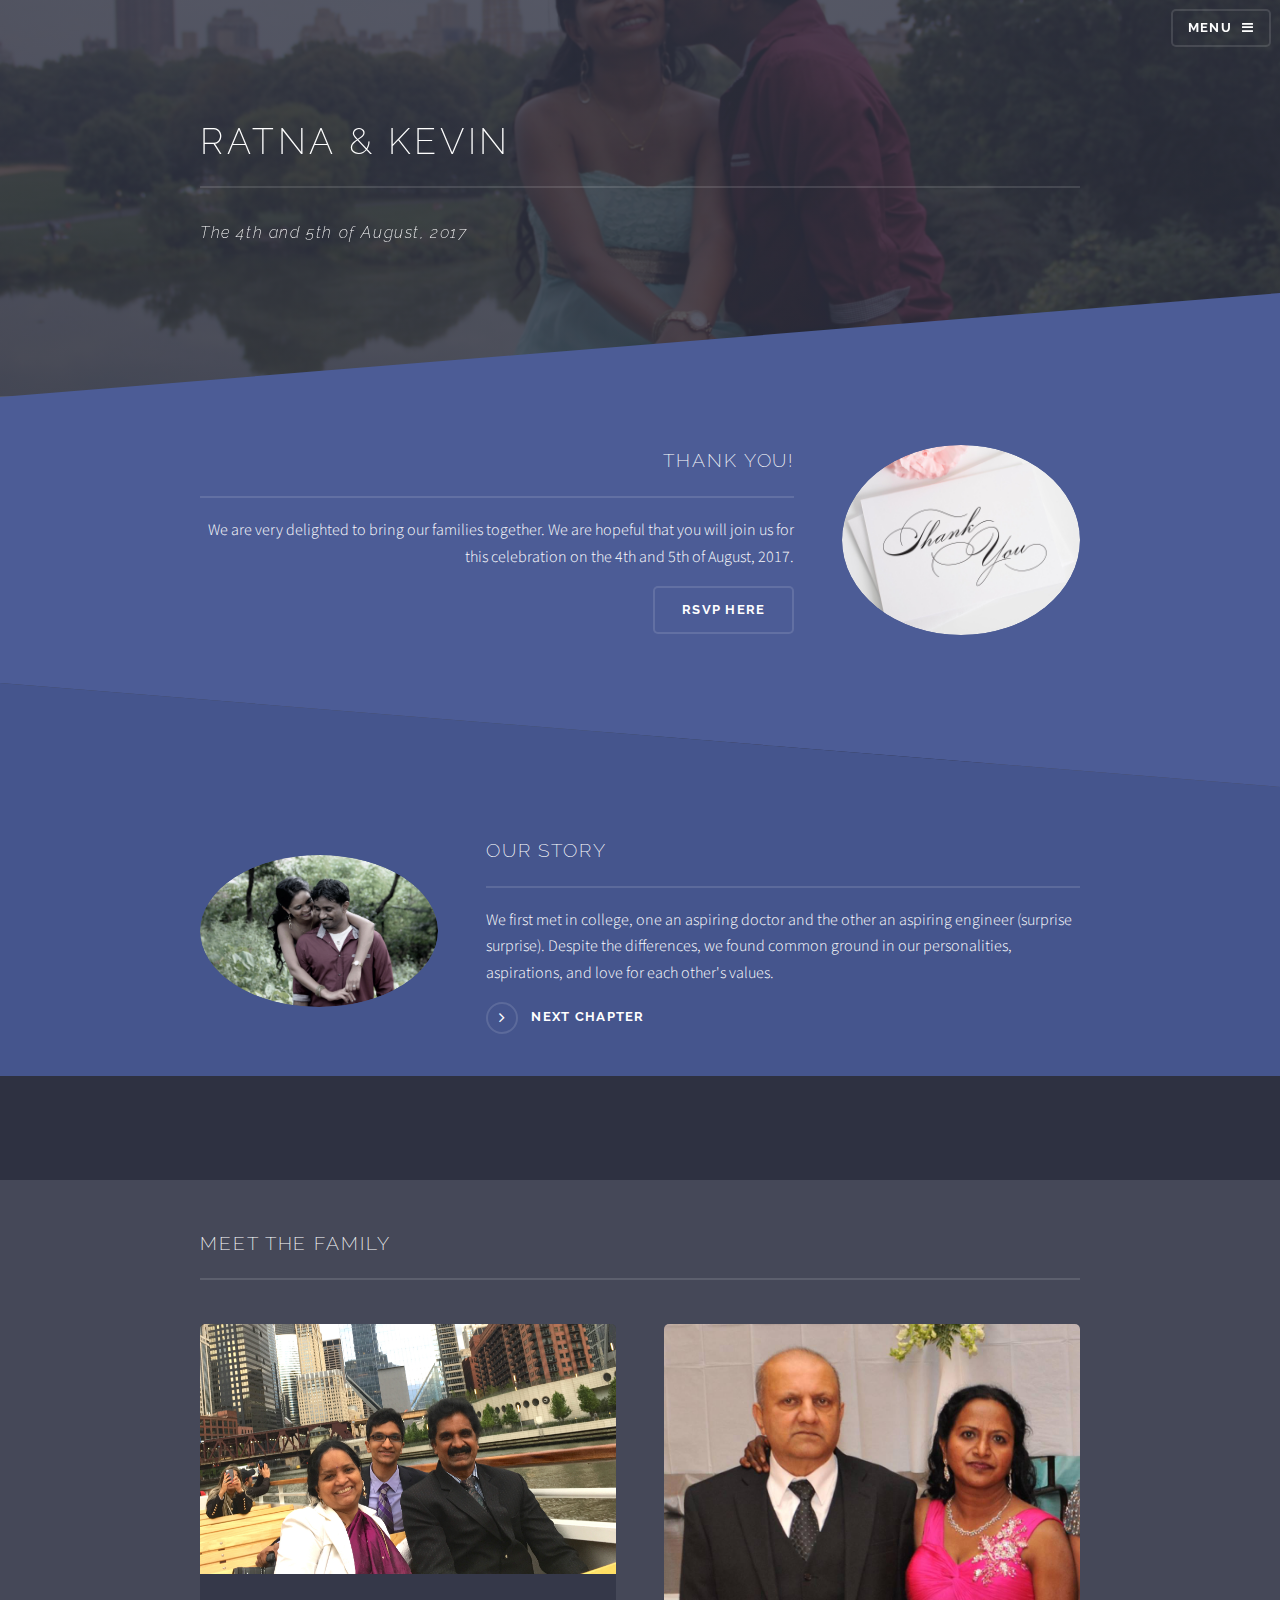
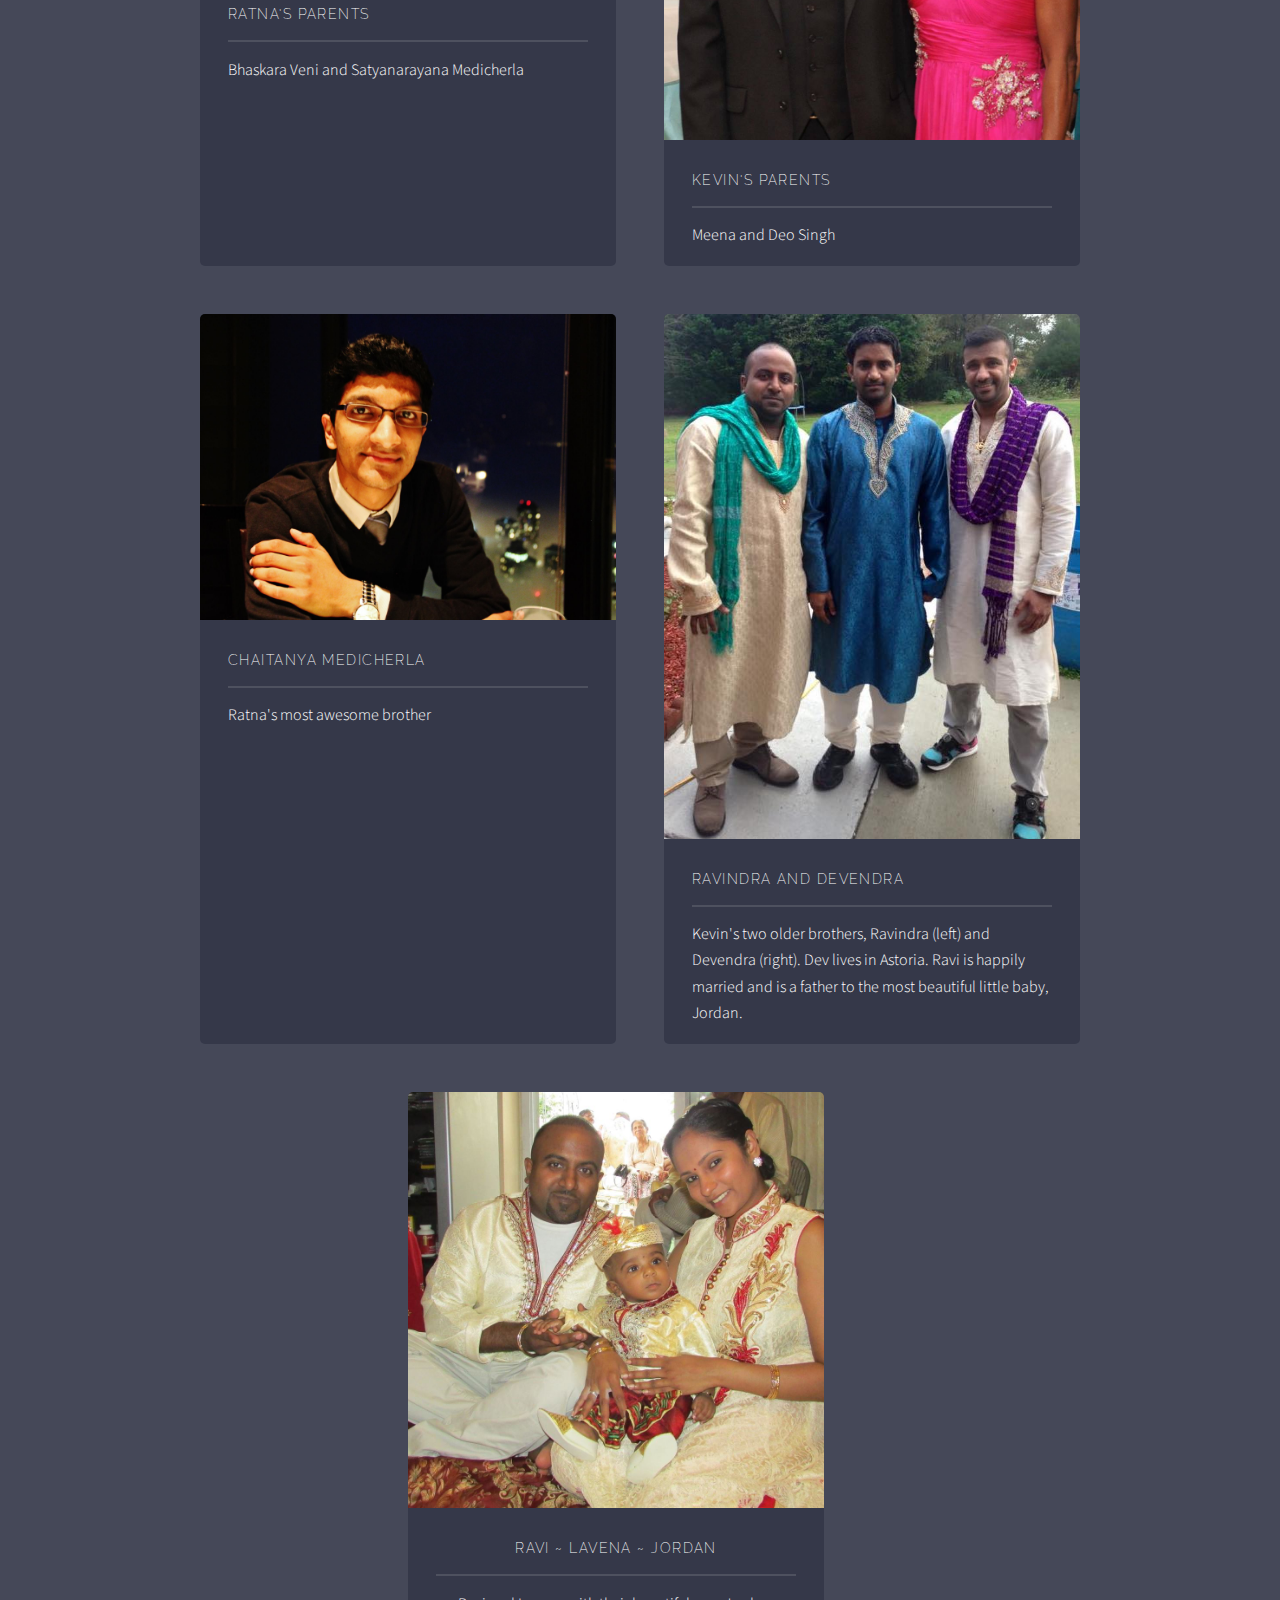
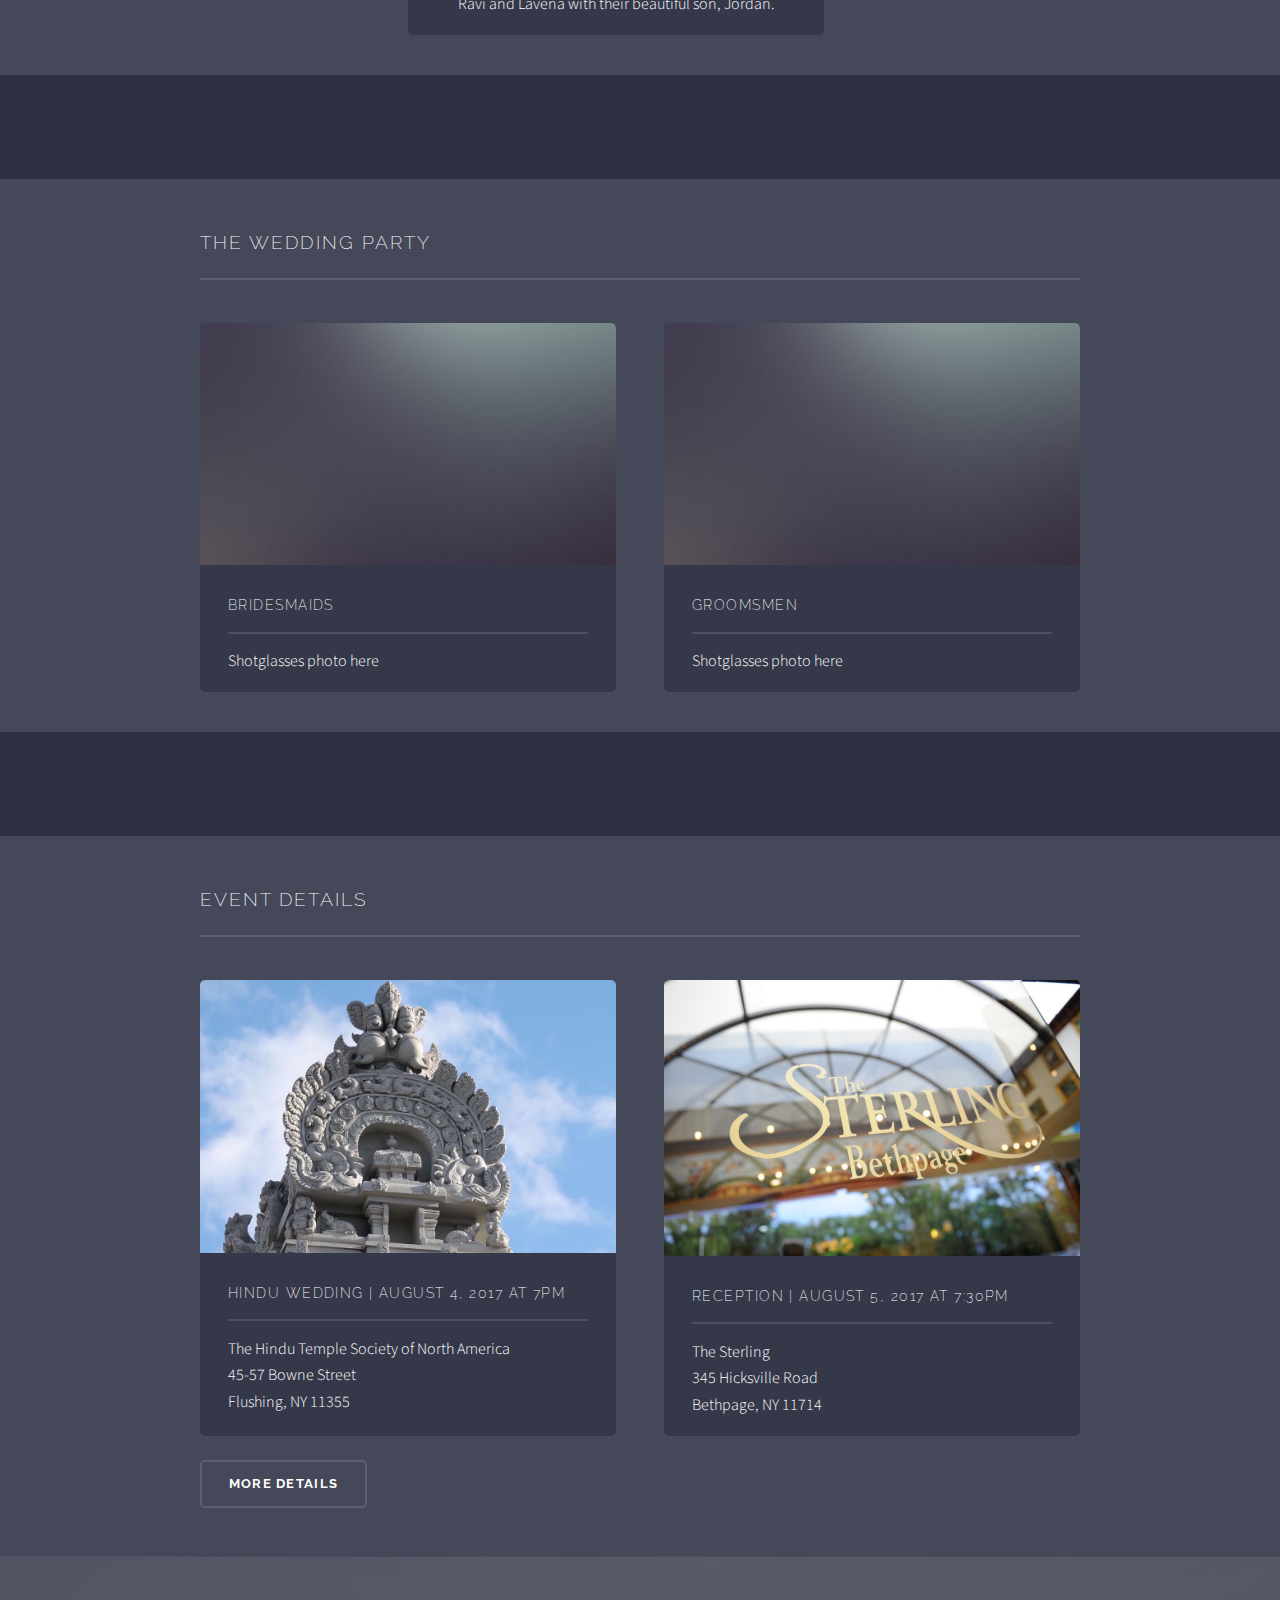
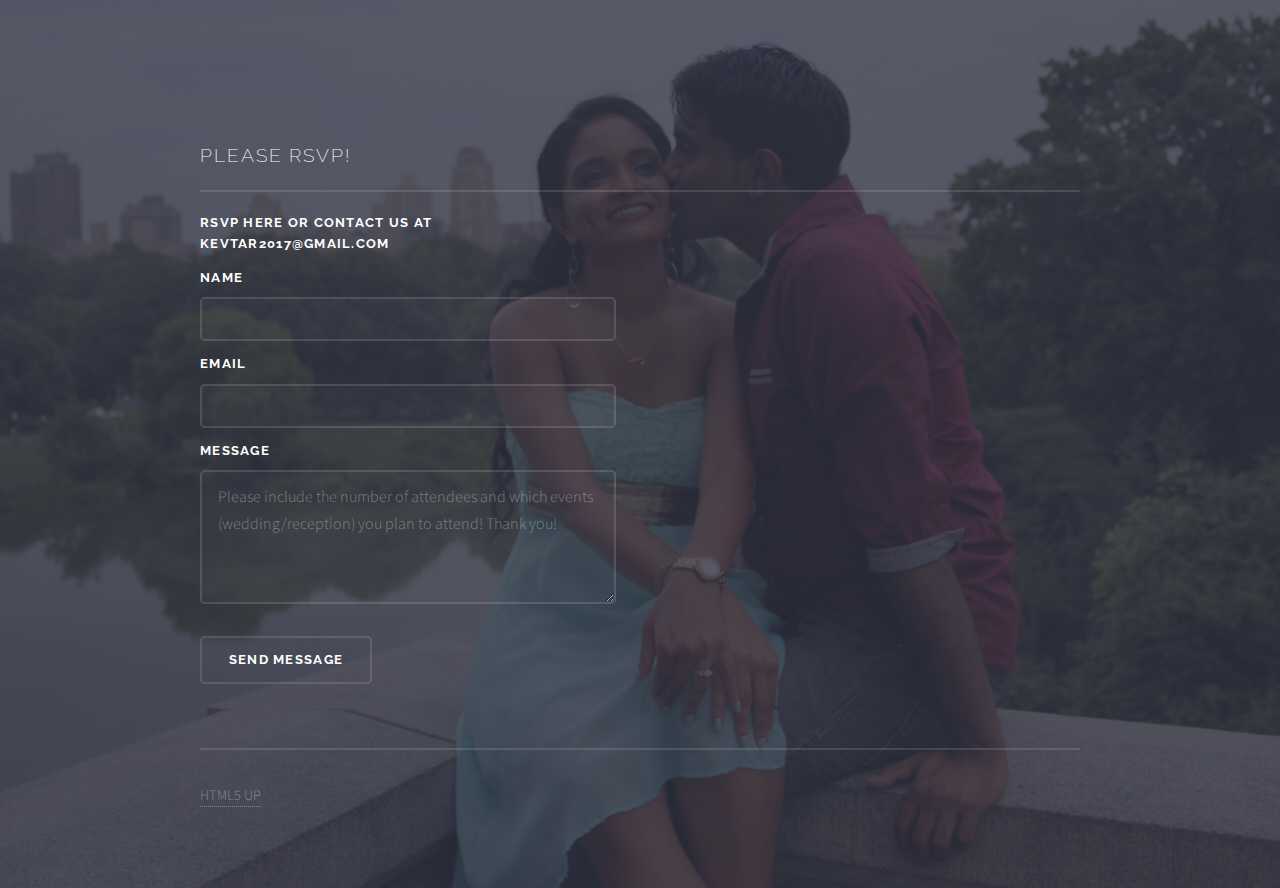
<file: index.html>
<!DOCTYPE HTML>
<!--
	Solid State by HTML5 UP
	html5up.net | @ajlkn
	Free for personal and commercial use under the CCA 3.0 license (html5up.net/license)
-->
<html>
	<head>
		<title>Kevtar Wedding</title>
		<meta charset="utf-8" />
		<meta name="viewport" content="width=device-width, initial-scale=1" />
		<!--[if lte IE 8]><script src="assets/js/ie/html5shiv.js"></script><![endif]-->
		<link rel="stylesheet" href="assets/css/main.css" />
		<!--[if lte IE 9]><link rel="stylesheet" href="assets/css/ie9.css" /><![endif]-->
		<!--[if lte IE 8]><link rel="stylesheet" href="assets/css/ie8.css" /><![endif]-->
		<link rel="stylesheet" href="assets/css/overrides.css">
	</head>
	<body>

		<!-- Page Wrapper -->
			<div id="page-wrapper">

				<!-- Header -->
					<header id="header" class="alt">
						<h1><a href="index.html">Kevtar Wedding</a></h1>
						<nav>
							<a href="#menu">Menu</a>
						</nav>
					</header>

				<!-- Menu -->
					<nav id="menu">
						<div class="inner">
							<h2>Menu</h2>
							<ul class="links">
								<li><a href="index.html">Home</a></li>
								<li><a href="story.html">Our Story</a></li>
								<li><a href="bridesmaids.html">Bridesmaids</a></li>
								<li><a href="groomsmen.html">Groomsmen</a></li>
								<li><a href="eventDetails.html">Event Details</a></li>
								<li><a href="#">Registry</a></li>
								<li><a href="index.html#footer">RSVP</a></li>
								<li><a href="photos.html">Photos</a></li>
							</ul>
							<a href="#" class="close">Close</a>
						</div>
					</nav>

				<!-- Banner -->
					<section id="banner">
						<div class="inner">
							<h2>Ratna & Kevin</h2>
							<p><i>The 4th and 5th of August, 2017</i></a></p>
						</div>
					</section>

				<!-- Wrapper -->
					<section id="wrapper">

						<!-- One -->
							<section id="one" class="wrapper spotlight style1">
								<div class="inner">
									<a href="#" class="image"><img src="images/thankyou.jpg" alt="" /></a>
									<div class="content">
										<h2 class="major">Thank You!</h2>
										<p>We are very delighted to bring our families together. We are hopeful that you will join us for this celebration on the 4th and 5th of August, 2017.</p>
<ul class="actions">
	<li><a href="#footer" class="button">RSVP here</a></li>
</ul>
									</div>

								</div>
							</section>

						<!-- Two -->
							<section id="two" class="wrapper alt spotlight style2">
								<div class="inner">
									<a href="story.html" class="image"><img src="images/ourstory.jpg" alt="" /></a>
									<div class="content">
										<h2 class="major">Our Story</h2>
										<p>We first met in college, one an aspiring doctor and the other an aspiring engineer (surprise surprise). Despite the differences, we found common ground in our personalities, aspirations, and love for each other's values.
										</p>
										<a href="story.html" class="special">Next Chapter</a>
									</div>
								</div>
							</section>


					<!-- Three <section id="three" class="wrapper spotlight style3"> -->
					<section id="four" class="wrapper alt style4">

								<div class="inner">
									<h2 class="major">Meet The Family</h2>
				<section class="features">
										<article>
											<a href="#four" class="image"><img src="images/mom_dad.jpg" alt="" /></a>
											<h3 class="major">Ratna's Parents</h3>
											<p>Bhaskara Veni and Satyanarayana Medicherla</p>

										</article>
										<article>
											<a href="#four" class="image"><img src="images/kev_parents.jpg" alt="" /></a>
											<h3 class="major">Kevin's Parents</h3>
											<p>Meena and Deo Singh
												</p>

										</article>
										<article>
											<a href="#four" class="image"><img src="images/chai_kevtar.jpg"  alt="" /></a>
											<h3 class="major">Chaitanya Medicherla</h3>
											<p>Ratna's most awesome brother
												</p>
										</article>
										<article>
											<a href="#four" class="image"><img src="images/bros.jpg" alt="" /></a>
											<h3 class="major">Ravindra and Devendra</h3>
											<p>Kevin's two older brothers, Ravindra (left) and Devendra (right). Dev lives in Astoria. Ravi is happily married and is a father to the most beautiful little baby, Jordan.
												</p>
										</article>

<center>
									<article>
										<a href="#four" class="image"><img src="images/ravi_family.jpg" alt="" /></a>
										<h3 class="major">Ravi ~ Lavena ~ Jordan</h3>
										<p>Ravi and Lavena with their beautiful son, Jordan.
											</p>
									</article>
</center>
								</section>

								</div>
							</section>



												<!-- Three <section id="three" class="wrapper spotlight style3"> -->
												<section id="four" class="wrapper alt style4">

															<div class="inner">
																<h2 class="major">The Wedding Party</h2>
											<section class="features">
																	<article>
																		<a href="bridesmaids.html" class="image"><img src="images/pic04.jpg" alt="" /></a>
																		<h3 class="major">Bridesmaids</h3>
																		<p>Shotglasses photo here</p>

																	</article>
																	<article>
																		<a href="groomsmen.html" class="image"><img src="images/pic04.jpg" alt="" /></a>
																		<h3 class="major">Groomsmen</h3>
																		<p>Shotglasses photo here
																			</p>

																	</article>

															</div>
														</section>



																										<!-- EVENT DETAILS> -->
																										<section id="four" class="wrapper alt style4">

																													<div class="inner">
																														<h2 class="major">Event Details</h2>
																									<section class="features">
																															<article>
																																<a href="eventDetails.html" class="image"><img src="images/hindutemple.jpg" alt="" /></a>
																																<h3 class="major">Hindu Wedding | August 4, 2017 at 7pm</h3>
																																<p>The Hindu Temple Society of North America <br> 45-57 Bowne Street <br> Flushing, NY 11355 </p>
																															</article>
																															<article>
																																<a href="eventDetails.html" class="image"><img src="images/sterling.png" alt="" /></a>
																																<h3 class="major">Reception | August 5, 2017 at 7:30pm</h3>
																																<p>The Sterling <br>345 Hicksville Road<br>Bethpage, NY 11714</p>
																																	</p>
																															</article>
																															<ul class="actions">
																																<li><a href="eventDetails.html" class="button">More Details</a></li>
																															</ul>
																													</div>
																												</section>

						<!-- Four
							<section id="four" class="wrapper alt style1">
								<div class="inner">
									<h2 class="major">Family</h2>
									<p>Cras mattis ante fermentum, malesuada neque vitae, eleifend erat. Phasellus non pulvinar erat. Fusce tincidunt, nisl eget mattis egestas, purus ipsum consequat orci, sit amet lobortis lorem lacus in tellus. Sed ac elementum arcu. Quisque placerat auctor laoreet.</p>
									<section class="features">
										<article>
											<a href="#" class="image"><img src="images/pic04.jpg" alt="" /></a>
											<h3 class="major">Sed feugiat lorem</h3>
											<p>Lorem ipsum dolor sit amet, consectetur adipiscing vehicula id nulla dignissim dapibus ultrices.</p>
											<a href="#" class="special">Learn more</a>
										</article>
										<article>
											<a href="#" class="image"><img src="images/pic05.jpg" alt="" /></a>
											<h3 class="major">Nisl placerat</h3>
											<p>Lorem ipsum dolor sit amet, consectetur adipiscing vehicula id nulla dignissim dapibus ultrices.</p>
											<a href="#" class="special">Learn more</a>
										</article>
										<article>
											<a href="#" class="image"><img src="images/pic06.jpg" alt="" /></a>
											<h3 class="major">Ante fermentum</h3>
											<p>Lorem ipsum dolor sit amet, consectetur adipiscing vehicula id nulla dignissim dapibus ultrices.</p>
											<a href="#" class="special">Learn more</a>
										</article>
										<article>
											<a href="#" class="image"><img src="images/pic07.jpg" alt="" /></a>
											<h3 class="major">Fusce consequat</h3>
											<p>Lorem ipsum dolor sit amet, consectetur adipiscing vehicula id nulla dignissim dapibus ultrices.</p>
											<a href="#" class="special">Learn more</a>
										</article>
									</section>
									<ul class="actions">
										<li><a href="#" class="button">Browse All</a></li>
									</ul>
								</div>
							</section>

					</section> -->

				<!-- Footer -->
					<section id="footer">
						<div class="inner">
							<h2 class="major">Please RSVP!</h2>
							<form method="post" action="https://script.google.com/macros/s/AKfycbwMLtJVZRnXnh3yA4BFf2FIGMQf6Sw1_gAICINj4397fhtnclI5/exec">
								<div class="field">
									<label for="name">RSVP here or contact us at kevtar2017@gmail.com</label>
								</div>
								<div class="field">
									<label for="name">Name</label>
									<input type="text" name="name" id="name" />
								</div>

								<div class="field">
									<label for="email">Email</label>
									<input type="email" name="email" id="email" />
								</div>
								<div class="field">
									<label for="message">Message</label>
									<textarea name="message" id="message" rows="4" placeholder="Please include the number of attendees and which events (wedding/reception) you plan to attend! Thank you!"></textarea>
								</div>
								<ul class="actions">
									<li><input type="submit" value="Send Message" /></li>
								</ul>
							</form>

							<ul class="copyright">
								<li><a href="http://html5up.net">HTML5 UP</a></li>
							</ul>
						</div>
					</section>

			</div>


		<!-- Scripts -->
			<script src="assets/js/skel.min.js"></script>
			<script src="assets/js/jquery.min.js"></script>
			<script src="assets/js/jquery.scrollex.min.js"></script>
			<script src="assets/js/util.js"></script>
			<!--[if lte IE 8]><script src="assets/js/ie/respond.min.js"></script><![endif]-->
			<script src="assets/js/main.js"></script>

	</body>
</html>
</file>
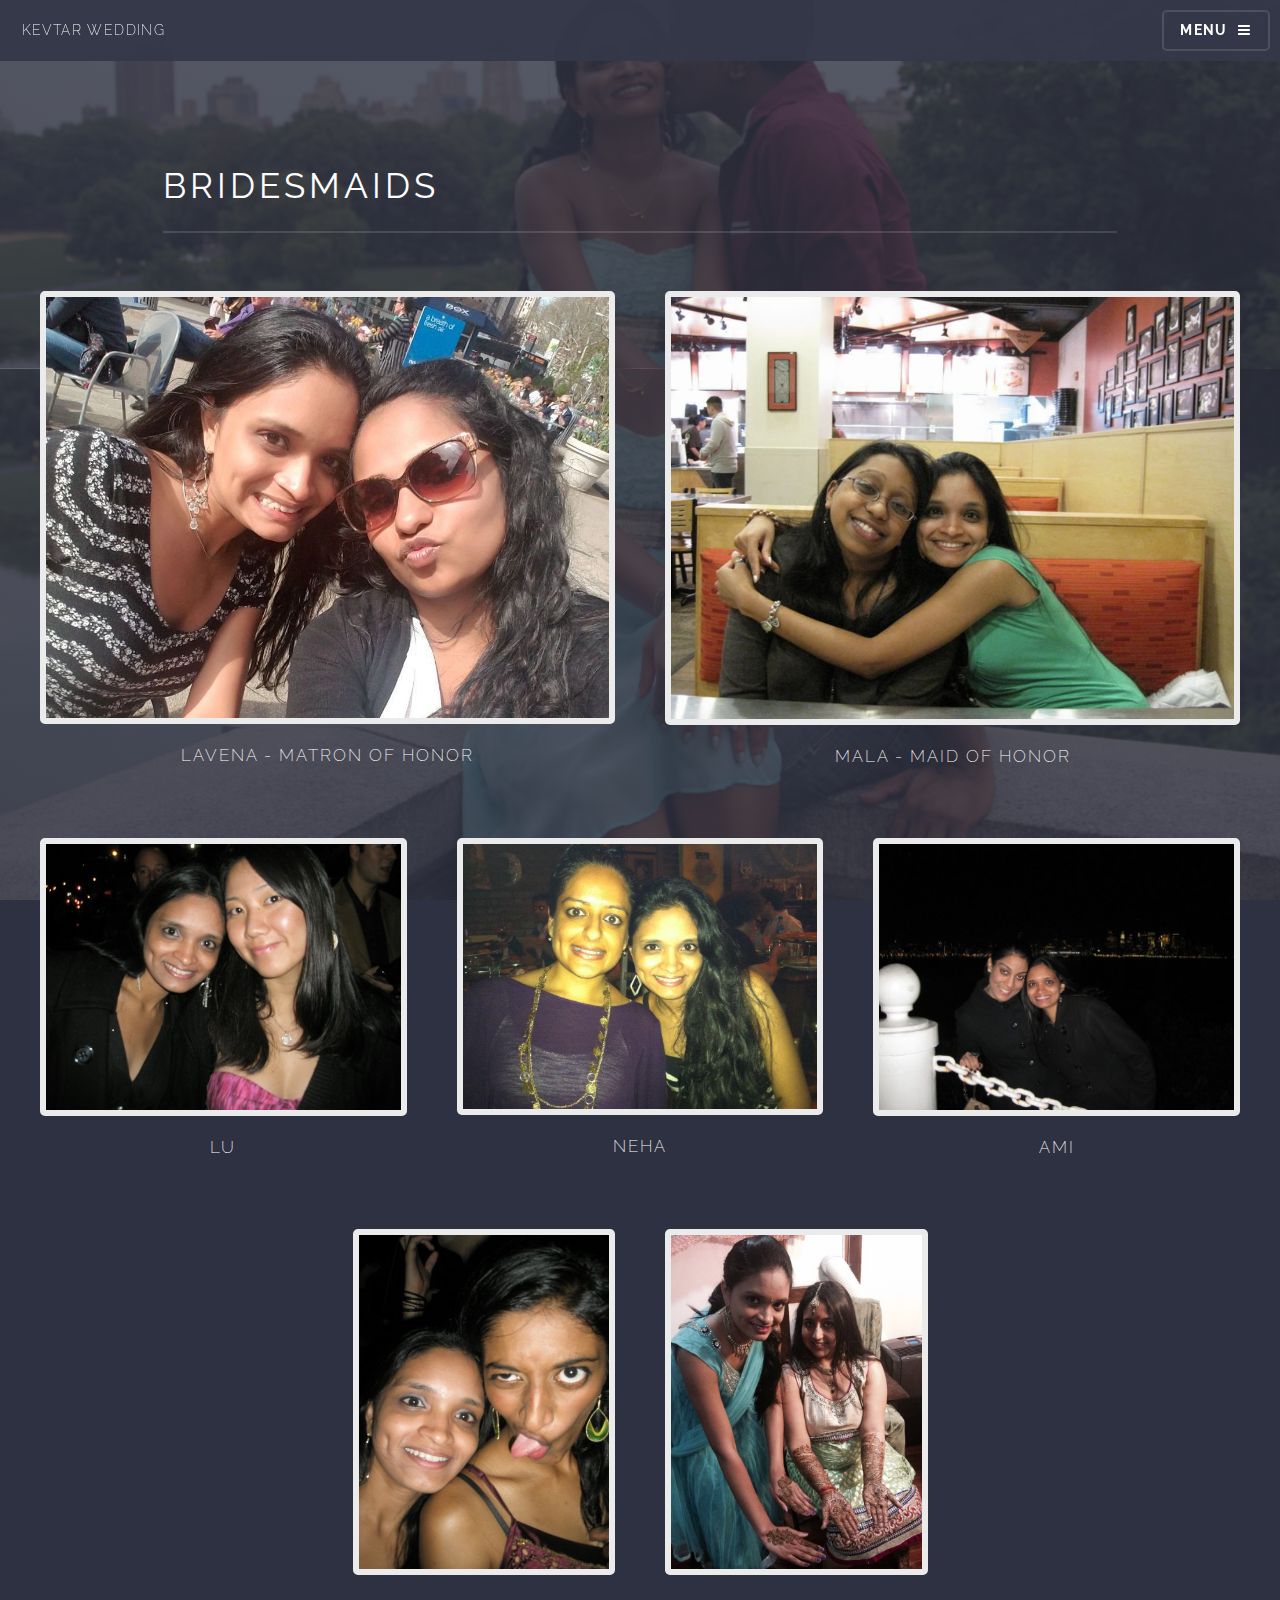
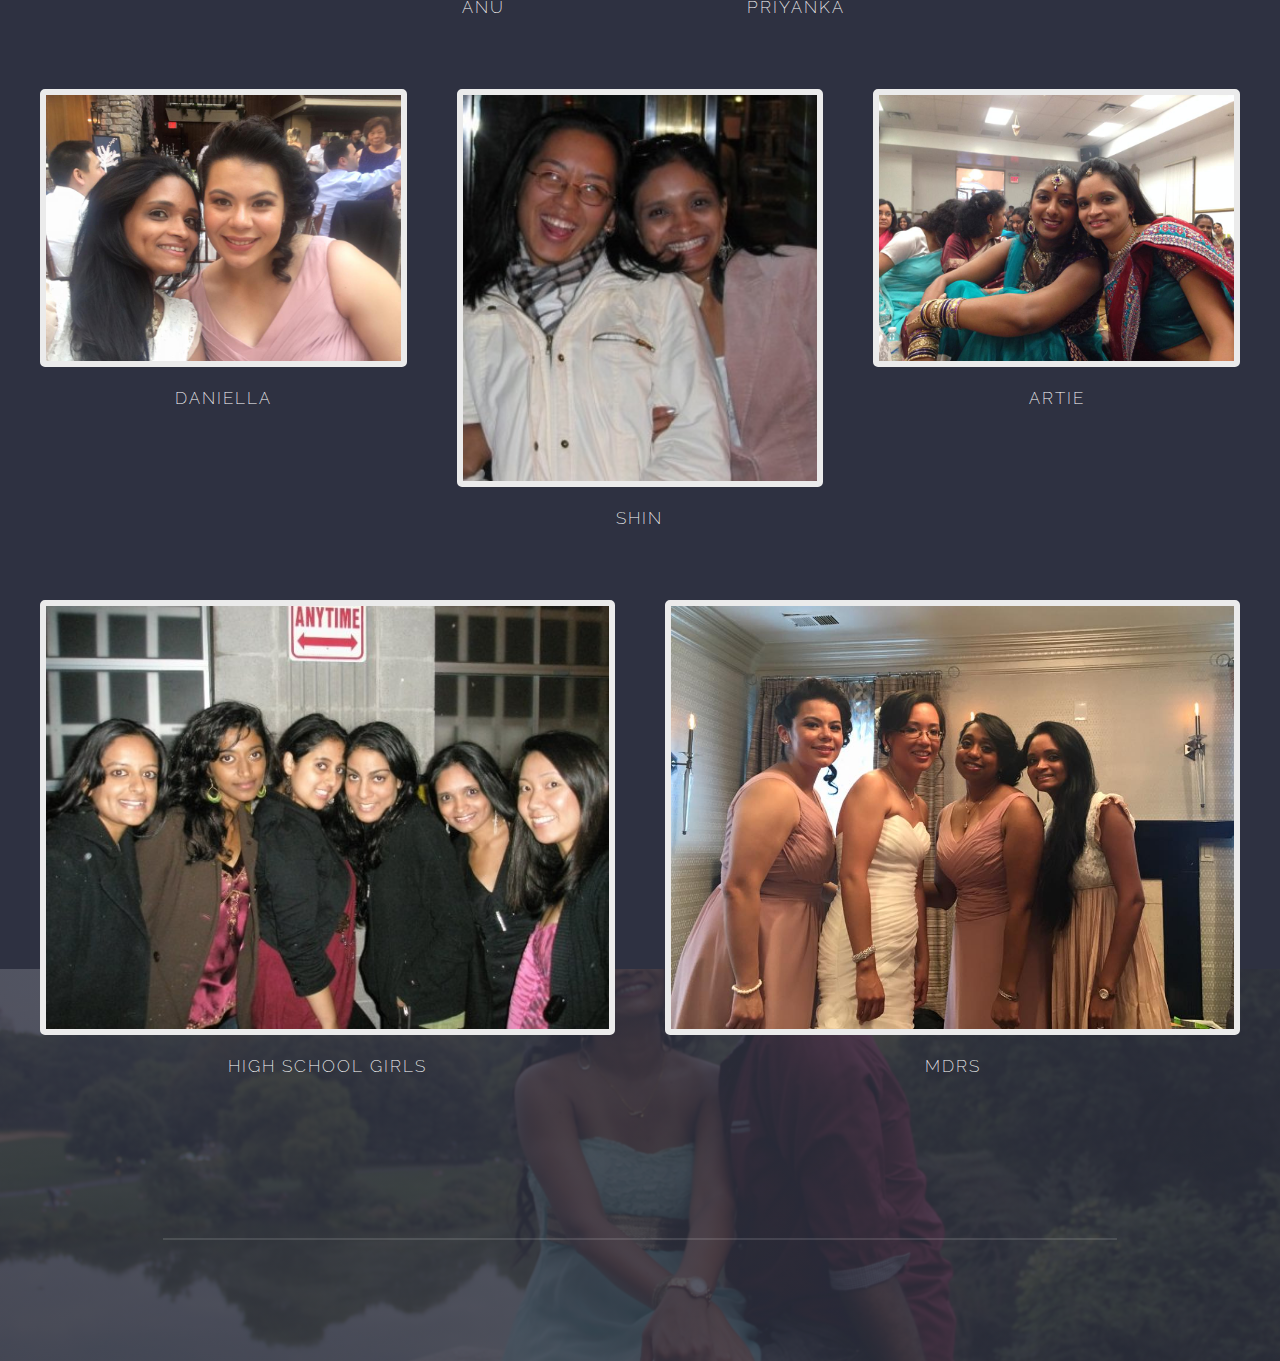
<file: bridesmaids.html>
<!DOCTYPE HTML>
<!--
	Solid State by HTML5 UP
	html5up.net | @ajlkn
	Free for personal and commercial use under the CCA 3.0 license (html5up.net/license)
-->
<html>
	<head>
		<title>Kevtar Wedding</title>
		<meta charset="utf-8" />
		<meta name="viewport" content="width=device-width, initial-scale=1" />
		<!--[if lte IE 8]><script src="assets/js/ie/html5shiv.js"></script><![endif]-->
		<link rel="stylesheet" href="assets/css/main.css" />

<!-- PULL strong_typed CSS -->
		<link rel="stylesheet" href="strongly_typed/assets/css/main.css" />
		<!--[if lte IE 9]><link rel="stylesheet" href="assets/css/ie9.css" /><![endif]-->
		<!--[if lte IE 8]><link rel="stylesheet" href="assets/css/ie8.css" /><![endif]-->
	</head>
	<body>

		<!-- Page Wrapper -->
			<div id="page-wrapper">

				<!-- Header -->
				<header id="header">
					<h1><a href="index.html">Kevtar Wedding</a></h1>
					<nav>
						<a href="#menu">Menu</a>
					</nav>
				</header>

				<!-- Menu -->
					<nav id="menu">
						<div class="inner">
							<h2>Menu</h2>
							<ul class="links">
								<li><a href="index.html">Home</a></li>
								<li><a href="story.html">Our Story</a></li>
								<li><a href="#"><b>Bridesmaids</b></a></li>
								<li><a href="groomsmen.html">Groomsmen</a></li>
								<li><a href="eventDetails.html">Event Details</a></li>
								<li><a href="#">Registry</a></li>
								<li><a href="index.html#footer">RSVP</a></li>
								<li><a href="photos.html">Photos</a></li>
							</ul>
							<a href="#" class="close">Close</a>
						</div>
					</nav>





				<!-- Wrapper -->
					<section id="wrapper">
						<header>
							<div class="inner">
								<h2>Bridesmaids</h2>
							</div>
						</header>

						<!-- Content -->

						<div id="features-wrapper">
							<section id="features" class="container">

								<div class = "row">


									<div class="6u 12u(mobile)">
											<section>
												<img class = "image featured" src="images/lavcopy.jpg" alt="" />
												<header>
													<h3>Lavena - Matron of Honor</h3>
												</header>
											</section>
									</div>



											<div class="6u 12u(mobile)">
													<section>
														<img class = "image featured" src="images/bridesmaid_mala.jpg" alt="" />
														<header>
															<h3>Mala - Maid of Honor</h3>
														</header>
													</section>
											</div>

					</div>

											<div class="row">

												<div class="4u 12u(mobile)">
														<section>
															<img class = "image featured" src="images/bridesmaid_lu.jpg" alt="" />
															<header>
																<h3>Lu</h3>
															</header>
														</section>
												</div>

												<div class="4u 12u(mobile)">
														<section>
															<img class = "image featured" src="images/bridesmaid_neha.jpg" alt="" />
															<header>
																<h3>Neha</h3>
															</header>
														</section>
												</div>

												<div class="4u 12u(mobile)">
														<section>
															<img class = "image featured" src="images/bridesmaid_ami.jpg" alt="" />
															<header>
																<h3>Ami</h3>
															</header>
														</section>
												</div>

											</div>
											<div class="row">
												<div class="3u 12u(mobile)">

												</div>
												<div class="3u 12u(mobile)">
													<section>
														<img class = "image featured" src="images/bridesmaid_anu.jpg" alt="" />
														<header>
															<h3>Anu</h3>
														</header>
													</section>
												</div>



												<div class="3u 12u(mobile)">
														<section>
															<img class = "image featured" src="images/bridesmaid_priyanka.jpg" alt="" />
															<header>
																<h3>Priyanka</h3>
															</header>
														</section>
												</div>

												<div class="3u 12u(mobile)">

												</div>

											</div>


						<div class = "row">


										<div class="4u 12u(mobile)">
												<section>
													<img class = "image featured" src="images/bridesmaid_daniella.jpg" alt="" />
													<header>
														<h3>Daniella</h3>
													</header>
												</section>
										</div>


										<div class="4u 12u(mobile)">
											<section>
												<img class = "image featured" src="images/bridesmaid_shin.jpg" alt="" />
												<header>
													<h3>Shin</h3>
												</header>
											</section>
										</div>
										<div class="4u 12u(mobile)">
												<section>
													<img class = "image featured" src="images/bridesmaid_artie.jpg" alt="" />
													<header>
														<h3>Artie</h3>
													</header>
												</section>
										</div>



									</div>





									<div class="row">


										<div class="6u 12u(mobile)">
												<section>
													<img class = "image featured" src="images/bridesmaid_stuygirls.jpg" alt="" />
													<header>
														<h3>High school girls</h3>
													</header>
												</section>
										</div>

										<div class="6u 12u(mobile)">
												<section>
													<img class = "image featured" src="images/bridesmaid_MDRS.jpg" alt="" />
													<header>
														<h3>MDRS</h3>
													</header>
												</section>
										</div>

									</div>

					</section>

				<!-- Footer -->
					<section id="footer">
						<div class="inner">
							<ul class="copyright">

							</ul>
						</div>
					</section>

			</div>

		<!-- Scripts -->
			<script src="assets/js/skel.min.js"></script>
			<script src="assets/js/jquery.min.js"></script>
			<script src="assets/js/jquery.scrollex.min.js"></script>
			<script src="assets/js/util.js"></script>
			<!--[if lte IE 8]><script src="assets/js/ie/respond.min.js"></script><![endif]-->
			<script src="assets/js/main.js"></script>

	</body>
</html>
</file>
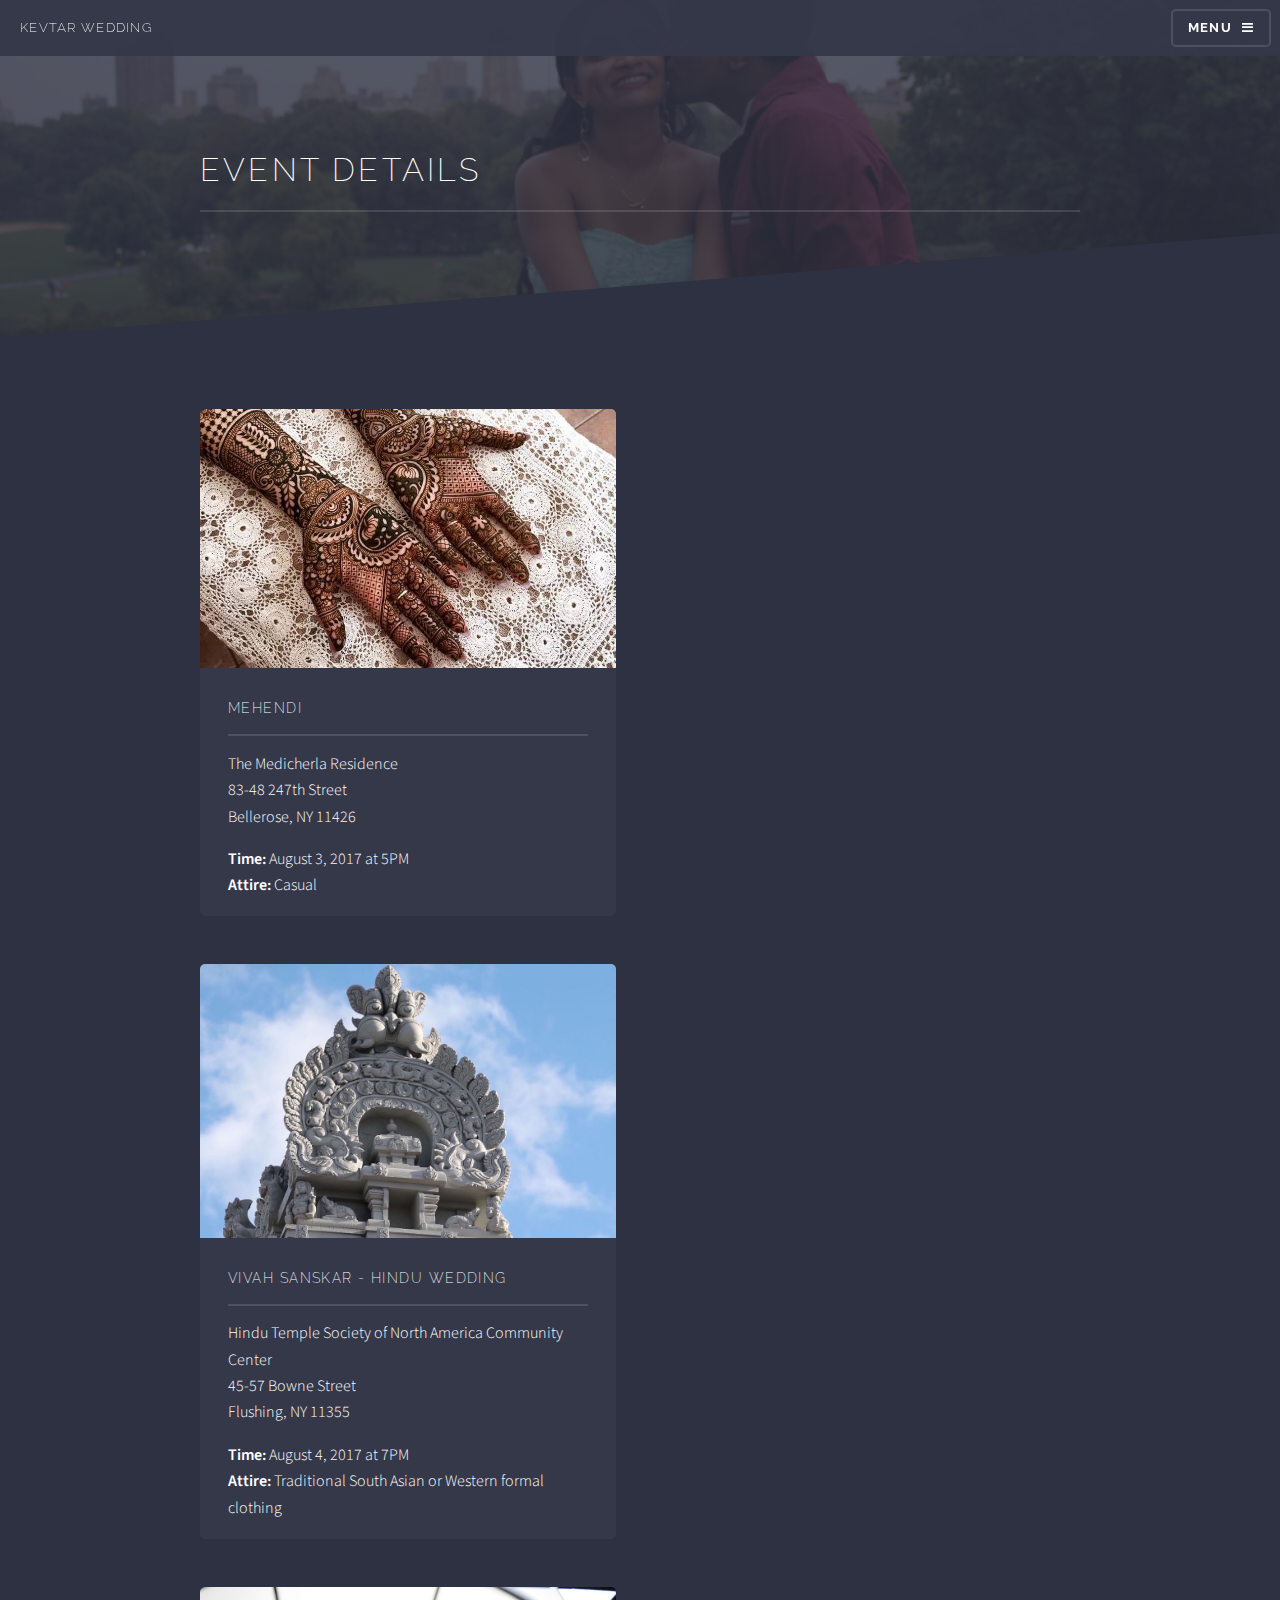
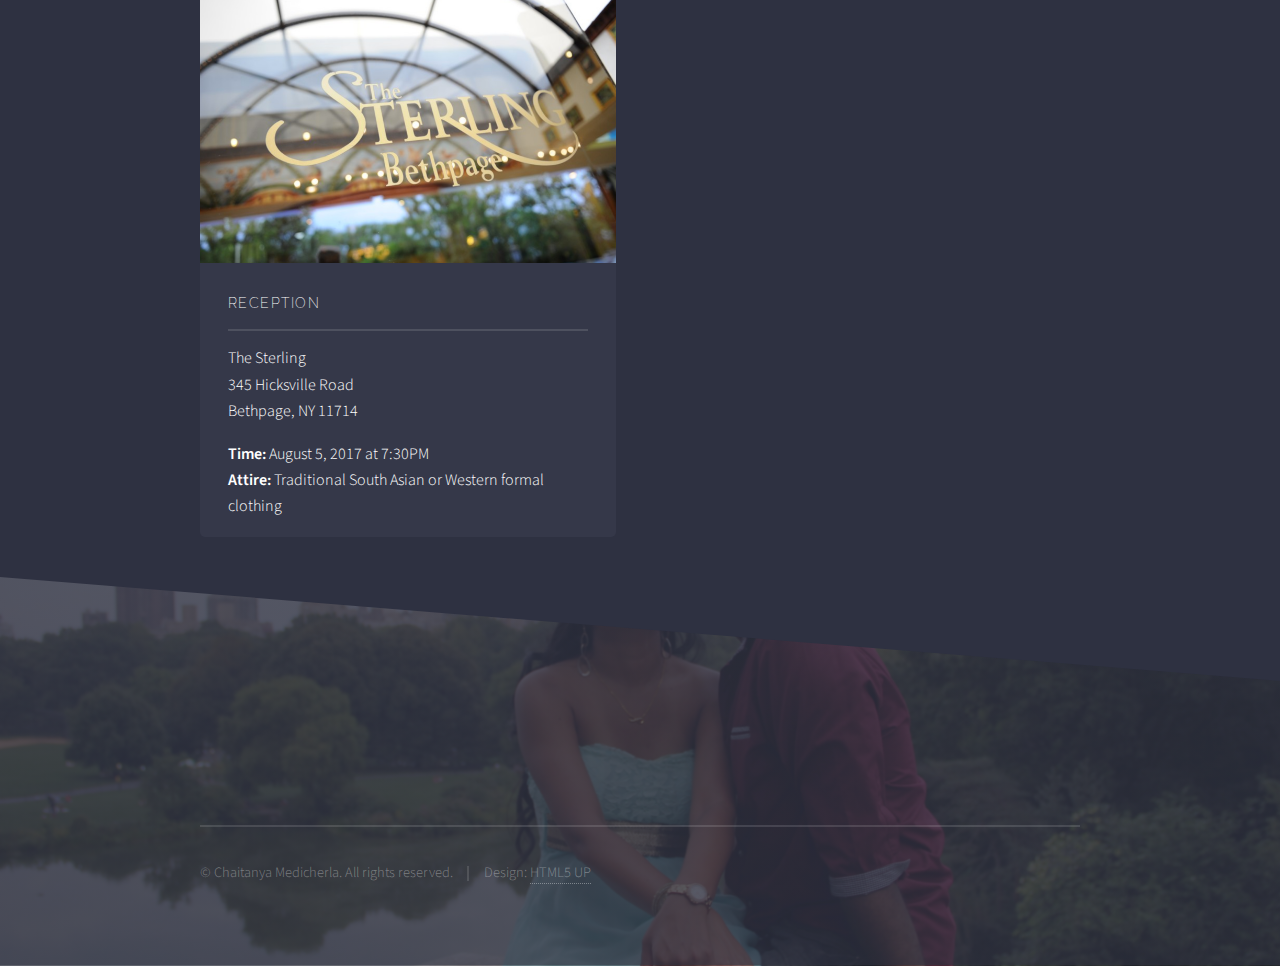
<file: eventDetails.html>
<!DOCTYPE HTML>
<!--
	Solid State by HTML5 UP
	html5up.net | @ajlkn
	Free for personal and commercial use under the CCA 3.0 license (html5up.net/license)
-->
<html>
	<head>
		<title>Kevtar Wedding</title>
		<meta charset="utf-8" />
		<meta name="viewport" content="width=device-width, initial-scale=1" />
		<!--[if lte IE 8]><script src="assets/js/ie/html5shiv.js"></script><![endif]-->
		<link rel="stylesheet" href="assets/css/main.css" />
		<!--[if lte IE 9]><link rel="stylesheet" href="assets/css/ie9.css" /><![endif]-->
		<!--[if lte IE 8]><link rel="stylesheet" href="assets/css/ie8.css" /><![endif]-->
				<link rel="stylesheet" href="assets/css/overrides.css">
	</head>
	<body>

		<!-- Page Wrapper -->
			<div id="page-wrapper">

				<!-- Header -->
					<header id="header">
						<h1><a href="index.html">Kevtar Wedding</a></h1>
						<nav>
							<a href="#menu">Menu</a>
						</nav>
					</header>

					<!-- Menu -->
						<nav id="menu">
							<div class="inner">
								<h2>Menu</h2>
								<ul class="links">
									<li><a href="index.html">Home</a></li>
									<li><a href="story.html">Our Story</a></li>
									<li><a href="bridesmaids.html">Bridesmaids</a></li>
									<li><a href="groomsmen.html">Groomsmen</a></li>
									<li><a href="#"><b>Event Details</b></a></li>
									<li><a href="#">Registry</a></li>
									<li><a href="index.html#footer">RSVP</a></li>
									<li><a href="photos.html">Photos</a></li>
								</ul>
								<a href="#" class="close">Close</a>
							</div>
						</nav>


				<!-- Wrapper -->
					<section id="wrapper">
						<header>
							<div class="inner">
								<h2>Event Details</h2>
							</div>
						</header>

						<!-- Content -->
							<div class="wrapper">
								<div class="inner">

									<section class="features">
											<article>
											<div>
											<a href="" class="image"><img src="images/mehendi.jpg" alt="" /></a>

											<h3 class="major">Mehendi</h3>
											<p>The Medicherla Residence <br> 83-48 247th Street <br> Bellerose, NY 11426 </p>
											<p id="test"><b>Time:</b> August 3, 2017 at 5PM</p>
											<p id="test"><b>Attire:</b> Casual<p>
											</div>
										</article>
									</section>
									<section class = "features">
										<article>
											<a href="#" class="image"><img src="images/hindutemple.jpg" alt="" /></a>
											<h3 class="major">Vivah Sanskar - Hindu Wedding</h3>
											<p>Hindu Temple Society of North America Community Center<br> 45-57 Bowne Street <br> Flushing, NY 11355 </p>
											<p id="test"><b>Time:</b> August 4, 2017 at 7PM</p>
											<p id="test"><b>Attire:</b> Traditional South Asian or Western formal clothing<p>
										</article>
									</section>

									<section class="features">
										<article>
											<a href="#" class="image"><img src="images/sterling.png" alt="" /></a>
											<h3 class="major">Reception</h3>
											<p>The Sterling <br>345 Hicksville Road<br>Bethpage, NY 11714</p>
											<p id="test"><b>Time:</b> August 5, 2017 at 7:30PM</p>
											<p id="test"><b>Attire:</b> Traditional South Asian or Western formal clothing<p>
										</article>
									</section>
								</div>
							</div>

					</section>

				<!-- Footer -->
					<section id="footer">
						<div class="inner">
							<ul class="copyright">
								<li>&copy; Chaitanya Medicherla. All rights reserved.</li><li>Design: <a href="http://html5up.net">HTML5 UP</a></li>
							</ul>
						</div>
					</section>

			</div>

		<!-- Scripts -->
			<script src="assets/js/skel.min.js"></script>
			<script src="assets/js/jquery.min.js"></script>
			<script src="assets/js/jquery.scrollex.min.js"></script>
			<script src="assets/js/util.js"></script>
			<!--[if lte IE 8]><script src="assets/js/ie/respond.min.js"></script><![endif]-->
			<script src="assets/js/main.js"></script>

	</body>
</html>
</file>
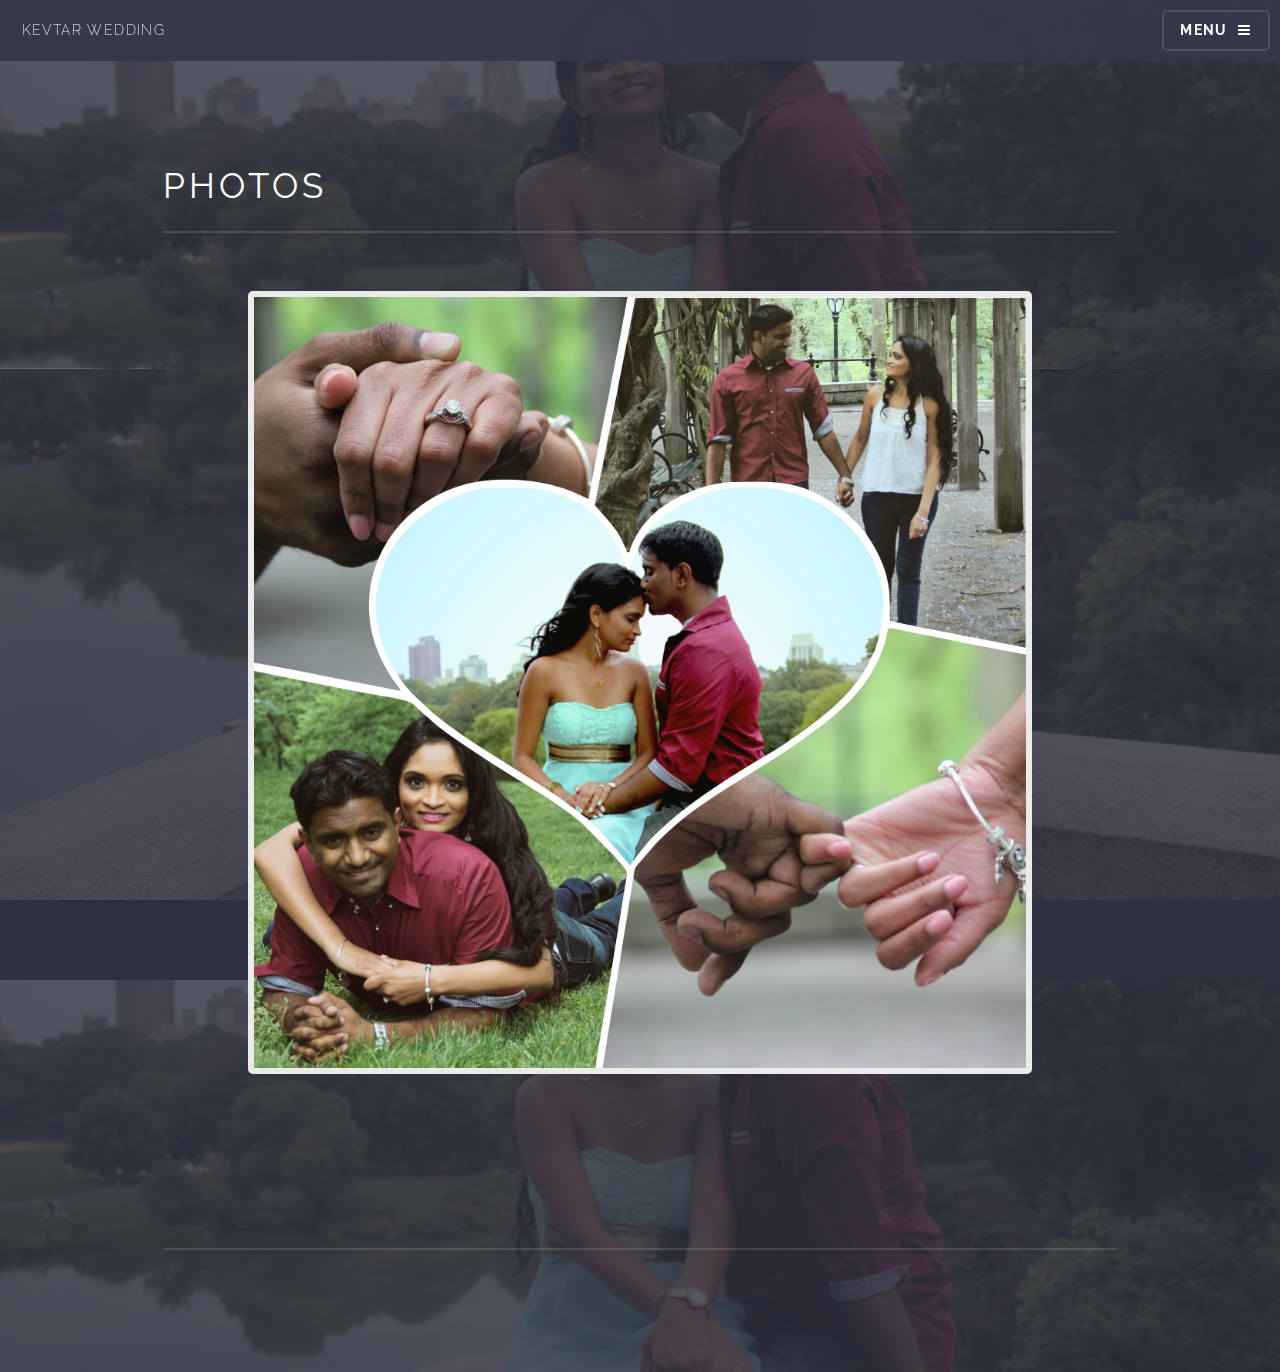
<file: photos.html>
<!DOCTYPE HTML>
<!--
	Solid State by HTML5 UP
	html5up.net | @ajlkn
	Free for personal and commercial use under the CCA 3.0 license (html5up.net/license)
-->
<html>
	<head>
		<title>Kevtar Wedding</title>
		<meta charset="utf-8" />
		<meta name="viewport" content="width=device-width, initial-scale=1" />
		<!--[if lte IE 8]><script src="assets/js/ie/html5shiv.js"></script><![endif]-->
		<link rel="stylesheet" href="assets/css/main.css" />

<!-- PULL strong_typed CSS -->
		<link rel="stylesheet" href="strongly_typed/assets/css/main.css" />
		<!--[if lte IE 9]><link rel="stylesheet" href="assets/css/ie9.css" /><![endif]-->
		<!--[if lte IE 8]><link rel="stylesheet" href="assets/css/ie8.css" /><![endif]-->
	</head>
	<body>

		<!-- Page Wrapper -->
			<div id="page-wrapper">

				<!-- Header -->
				<header id="header">
					<h1><a href="index.html">Kevtar Wedding</a></h1>
					<nav>
						<a href="#menu">Menu</a>
					</nav>
				</header>

				<!-- Menu -->
					<nav id="menu">
						<div class="inner">
							<h2>Menu</h2>
							<ul class="links">
								<li><a href="index.html">Home</a></li>
								<li><a href="story.html">Our Story</a></li>
								<li><a href="bridesmaids.html">Bridesmaids</a></li>
								<li><a href="groomsmen.html">Groomsmen</a></li>
								<li><a href="eventDetails.html">Event Details</a></li>
								<li><a href="#">Registry</a></li>
								<li><a href="index.html#footer">RSVP</a></li>
								<li><a href="#"><b>Photos</b></a></li>
							</ul>
							<a href="#" class="close">Close</a>
						</div>
					</nav>


				<!-- Wrapper -->
					<section id="wrapper">
						<header>
							<div class="inner">
								<h2>Photos</h2>
							</div>
						</header>

						<!-- Content -->

						<div id="features-wrapper">
							<section id="features" class="container">

								<div class = "row">

									 <div class="2u 12u(mobile)">
									</div>

									<div class="8u 12u(mobile)">
											<section>
												<img class = "image featured" src="images/collage.jpg" alt="" />
												<header>
													<h3></h3>
												</header>
											</section>
									</div>

									 <div class="2u 12u(mobile)">
									</div>

								</div>








									</div>

					</section>

				<!-- Footer -->
					<section id="footer">
						<div class="inner">
							<ul class="copyright">

							</ul>
						</div>
					</section>

			</div>

		<!-- Scripts -->
			<script src="assets/js/skel.min.js"></script>
			<script src="assets/js/jquery.min.js"></script>
			<script src="assets/js/jquery.scrollex.min.js"></script>
			<script src="assets/js/util.js"></script>
			<!--[if lte IE 8]><script src="assets/js/ie/respond.min.js"></script><![endif]-->
			<script src="assets/js/main.js"></script>

	</body>
</html>
</file>
<file: assets/css/ie9.css>
/*
	Solid State by HTML5 UP
	html5up.net | @ajlkn
	Free for personal and commercial use under the CCA 3.0 license (html5up.net/license)
*/

/* Basic */

	body {
		background-color: #2e3141;
		background-image: url("../../images/bg.jpg");
		background-size: cover;
		background-attachment: fixed;
		background-position: center;
	}

		body:before {
			background: rgba(46, 49, 65, 0.8);
			content: '';
			display: block;
			height: 100%;
			left: 0;
			position: fixed;
			top: 0;
			width: 100%;
		}

		body > * {
			position: relative;
			z-index: 1;
		}

/* Features */

	.features article {
		display: inline-block;
		width: 45%;
	}

/* Menu */

	#menu .inner {
		margin: 4em auto;
	}

/* Wrapper */

	#wrapper > header {
		background: none !important;
	}

	.wrapper.spotlight .inner {
		text-align: left !important;
	}

	.wrapper.spotlight .image {
		display: inline-block;
		margin: 0 3em 2em 0 !important;
		vertical-align: middle;
		width: 24%;
	}

	.wrapper.spotlight .content {
		display: inline-block;
		vertical-align: middle;
		width: 70%;
	}

/* Banner */

	#banner {
		background: none !important;
	}

/* Footer */

	#footer {
		background: none !important;
	}

		#footer .inner form {
			display: inline-block;
			width: 45%;
		}

		#footer .inner .contact {
			display: inline-block;
			width: 45%;
		}
</file>
<file: assets/css/ie8.css>
/*
	Solid State by HTML5 UP
	html5up.net | @ajlkn
	Free for personal and commercial use under the CCA 3.0 license (html5up.net/license)
*/

/* Basic */

	body {
		-ms-behavior: url("assets/js/backgroundsize.min.htc");
	}

/* Type */

	h1.major, h2.major, h3.major, h4.major, h5.major, h6.major {
		border-bottom: solid 2px #ffffff;
	}

	blockquote {
		border-left: solid 4px #ffffff;
	}

	code {
		border: solid 2px #ffffff;
	}

	hr {
		border-bottom: solid 2px #ffffff;
	}

/* Button */

	input[type="submit"],
	input[type="reset"],
	input[type="button"],
	button,
	.button {
		position: relative;
		-ms-behavior: url("assets/js/ie/PIE.htc");
		border: solid 2px #ffffff;
	}

		input[type="submit"].special,
		input[type="reset"].special,
		input[type="button"].special,
		button.special,
		.button.special {
			border: 0;
		}

/* Form */

	input[type="text"],
	input[type="password"],
	input[type="email"],
	input[type="tel"],
	select,
	textarea {
		position: relative;
		-ms-behavior: url("assets/js/ie/PIE.htc");
		background: transparent;
		border: solid 2px #ffffff;
	}

/* Table */

	table tbody tr {
		border: solid 1px #ffffff;
		border-left: 0;
		border-right: 0;
	}

	table.alt tbody tr td {
		border: solid 1px #ffffff;
		border-left-width: 0;
		border-top-width: 0;
	}

		table.alt tbody tr td:first-child {
			border-left-width: 1px;
		}

	table.alt tbody tr:first-child td {
		border-top-width: 1px;
	}

	table.alt thead {
		border-bottom: 0;
	}

	table.alt tfoot {
		border-top: 0;
	}

/* Features */

	.features article {
		-ms-behavior: url("assets/js/ie/PIE.htc");
		position: relative;
		width: 44%;
	}

		.features article .image {
			margin-top: 0;
			margin-left: 0;
			width: 100%;
		}

/* Menu */

	#menu {
		background: #2e3141;
	}

		#menu h2 {
			border-bottom: solid 2px #ffffff;
		}

/* Header */

	#header {
		background-color: #353849;
	}

/* Wrapper */

	.wrapper {
		margin: 0;
	}

		.wrapper:before, .wrapper:after {
			display: none;
		}

		.wrapper.spotlight .image {
			-ms-behavior: url("assets/js/ie/PIE.htc");
		}

			.wrapper.spotlight .image img {
				position: relative;
				-ms-behavior: url("assets/js/ie/PIE.htc");
			}

/* Banner */

	#banner .logo .icon {
		border: solid 2px #ffffff;
		-ms-behavior: url("assets/js/ie/PIE.htc");
	}

	#banner h2 {
		border-bottom: solid 2px #ffffff;
	}

/* Footer */

	#footer .inner .copyright {
		border-top: solid 2px #ffffff;
	}

		#footer .inner .copyright li {
			border-left: solid 2px #ffffff;
		}
</file>
<file: assets/css/overrides.css>
#c-theme div {
	text-align: right;
}

#c-theme input[type="checkbox"],
input[type="radio"] {
	-moz-appearance: none;
	-webkit-appearance: none;
	-ms-appearance: none;
	appearance: none;
	display: block;
	float: left;
	margin-right: -2em;
	opacity: 0;
	width: 2em;
	z-index: 20001;
	color: white; /*NOTE*/
}

	#c-theme input[type="checkbox"] + label,
	input[type="radio"] + label {
		text-decoration: none;
		color: #ffffff;
		cursor: pointer;
		display: inline-block;
		font-size: 2em;
		font-family: "Source Sans Pro", Helvetica, sans-serif;
		text-transform: none;
		letter-spacing: 0;
		font-weight: 300;
		padding-left: 2.4em;
		padding-right: 0.75em;
		position: relative;
	}

		input[type="checkbox"] + label:before,
		input[type="radio"] + label:before {
			-moz-osx-font-smoothing: grayscale;
			-webkit-font-smoothing: antialiased;
			font-family: FontAwesome;
			font-style: normal;
			font-weight: normal;
			text-transform: none !important;
		}

		input[type="checkbox"] + label:before,
		input[type="radio"] + label:before {
			background: rgba(255, 255, 255, 0.025);
			border-radius: 5px;
			border: solid 2px rgba(255, 255, 255, 0.125);
			content: '';
			display: inline-block;
			height: 1.65em;
			left: 0;
			line-height: 1.58125em;
			position: absolute;
			text-align: center;
			top: 0;
			width: 1.65em;
		}

	input[type="checkbox"]:checked + label:before,
	input[type="radio"]:checked + label:before {
		background: #ffffff;
		border-color: #ffffff;
		content: '\f00c';
		color: #2e3141;
	}

	input[type="checkbox"]:focus + label:before,
	input[type="radio"]:focus + label:before {
		border-color: #4c5c96;
	}

input[type="checkbox"] + label:before {
	border-radius: 5px;
}

input[type="radio"] + label:before {
	border-radius: 100%;
}
</file>
<file: assets/css/main.css>
@import url(font-awesome.min.css);
@import url("https://fonts.googleapis.com/css?family=Raleway:200,700|Source+Sans+Pro:300,600,300italic,600italic");

/*
	Solid State by HTML5 UP
	html5up.net | @ajlkn
	Free for personal and commercial use under the CCA 3.0 license (html5up.net/license)
*/

/* Reset */

	html, body, div, span, applet, object, iframe, h1, h2, h3, h4, h5, h6, p, blockquote, pre, a, abbr, acronym, address, big, cite, code, del, dfn, em, img, ins, kbd, q, s, samp, small, strike, strong, sub, sup, tt, var, b, u, i, center, dl, dt, dd, ol, ul, li, fieldset, form, label, legend, table, caption, tbody, tfoot, thead, tr, th, td, article, aside, canvas, details, embed, figure, figcaption, footer, header, hgroup, menu, nav, output, ruby, section, summary, time, mark, audio, video {
		margin: 0;
		padding: 0;
		border: 0;
		font-size: 100%;
		font: inherit;
		vertical-align: baseline;
	}

	article, aside, details, figcaption, figure, footer, header, hgroup, menu, nav, section {
		display: block;
	}

	body {
		line-height: 1;
	}

	ol, ul {
		list-style: none;
	}

	blockquote, q {
		quotes: none;
	}

	blockquote:before, blockquote:after, q:before, q:after {
		content: '';
		content: none;
	}

	table {
		border-collapse: collapse;
		border-spacing: 0;
	}

	body {
		-webkit-text-size-adjust: none;
	}

/* Box Model */

	*, *:before, *:after {
		-moz-box-sizing: border-box;
		-webkit-box-sizing: border-box;
		box-sizing: border-box;
	}

/* Grid */

	.row {
		border-bottom: solid 1px transparent;
		-moz-box-sizing: border-box;
		-webkit-box-sizing: border-box;
		box-sizing: border-box;
	}

	.row > * {
		float: left;
		-moz-box-sizing: border-box;
		-webkit-box-sizing: border-box;
		box-sizing: border-box;
	}

	.row:after, .row:before {
		content: '';
		display: block;
		clear: both;
		height: 0;
	}

	.row.uniform > * > :first-child {
		margin-top: 0;
	}

	.row.uniform > * > :last-child {
		margin-bottom: 0;
	}

	.row.\30 \25 > * {
		padding: 0 0 0 0em;
	}

	.row.\30 \25 {
		margin: 0 0 -1px 0em;
	}

	.row.uniform.\30 \25 > * {
		padding: 0em 0 0 0em;
	}

	.row.uniform.\30 \25 {
		margin: 0em 0 -1px 0em;
	}

	.row > * {
		padding: 0 0 0 1.75em;
	}

	.row {
		margin: 0 0 -1px -1.75em;
	}

	.row.uniform > * {
		padding: 1.75em 0 0 1.75em;
	}

	.row.uniform {
		margin: -1.75em 0 -1px -1.75em;
	}

	.row.\32 00\25 > * {
		padding: 0 0 0 3.5em;
	}

	.row.\32 00\25 {
		margin: 0 0 -1px -3.5em;
	}

	.row.uniform.\32 00\25 > * {
		padding: 3.5em 0 0 3.5em;
	}

	.row.uniform.\32 00\25 {
		margin: -3.5em 0 -1px -3.5em;
	}

	.row.\31 50\25 > * {
		padding: 0 0 0 2.625em;
	}

	.row.\31 50\25 {
		margin: 0 0 -1px -2.625em;
	}

	.row.uniform.\31 50\25 > * {
		padding: 2.625em 0 0 2.625em;
	}

	.row.uniform.\31 50\25 {
		margin: -2.625em 0 -1px -2.625em;
	}

	.row.\35 0\25 > * {
		padding: 0 0 0 0.875em;
	}

	.row.\35 0\25 {
		margin: 0 0 -1px -0.875em;
	}

	.row.uniform.\35 0\25 > * {
		padding: 0.875em 0 0 0.875em;
	}

	.row.uniform.\35 0\25 {
		margin: -0.875em 0 -1px -0.875em;
	}

	.row.\32 5\25 > * {
		padding: 0 0 0 0.4375em;
	}

	.row.\32 5\25 {
		margin: 0 0 -1px -0.4375em;
	}

	.row.uniform.\32 5\25 > * {
		padding: 0.4375em 0 0 0.4375em;
	}

	.row.uniform.\32 5\25 {
		margin: -0.4375em 0 -1px -0.4375em;
	}

	.\31 2u, .\31 2u\24 {
		width: 100%;
		clear: none;
		margin-left: 0;
	}

	.\31 1u, .\31 1u\24 {
		width: 91.6666666667%;
		clear: none;
		margin-left: 0;
	}

	.\31 0u, .\31 0u\24 {
		width: 83.3333333333%;
		clear: none;
		margin-left: 0;
	}

	.\39 u, .\39 u\24 {
		width: 75%;
		clear: none;
		margin-left: 0;
	}

	.\38 u, .\38 u\24 {
		width: 66.6666666667%;
		clear: none;
		margin-left: 0;
	}

	.\37 u, .\37 u\24 {
		width: 58.3333333333%;
		clear: none;
		margin-left: 0;
	}

	.\36 u, .\36 u\24 {
		width: 50%;
		clear: none;
		margin-left: 0;
	}

	.\35 u, .\35 u\24 {
		width: 41.6666666667%;
		clear: none;
		margin-left: 0;
	}

	.\34 u, .\34 u\24 {
		width: 33.3333333333%;
		clear: none;
		margin-left: 0;
	}

	.\33 u, .\33 u\24 {
		width: 25%;
		clear: none;
		margin-left: 0;
	}

	.\32 u, .\32 u\24 {
		width: 16.6666666667%;
		clear: none;
		margin-left: 0;
	}

	.\31 u, .\31 u\24 {
		width: 8.3333333333%;
		clear: none;
		margin-left: 0;
	}

	.\31 2u\24 + *,
	.\31 1u\24 + *,
	.\31 0u\24 + *,
	.\39 u\24 + *,
	.\38 u\24 + *,
	.\37 u\24 + *,
	.\36 u\24 + *,
	.\35 u\24 + *,
	.\34 u\24 + *,
	.\33 u\24 + *,
	.\32 u\24 + *,
	.\31 u\24 + * {
		clear: left;
	}

	.\-11u {
		margin-left: 91.66667%;
	}

	.\-10u {
		margin-left: 83.33333%;
	}

	.\-9u {
		margin-left: 75%;
	}

	.\-8u {
		margin-left: 66.66667%;
	}

	.\-7u {
		margin-left: 58.33333%;
	}

	.\-6u {
		margin-left: 50%;
	}

	.\-5u {
		margin-left: 41.66667%;
	}

	.\-4u {
		margin-left: 33.33333%;
	}

	.\-3u {
		margin-left: 25%;
	}

	.\-2u {
		margin-left: 16.66667%;
	}

	.\-1u {
		margin-left: 8.33333%;
	}

	@media screen and (max-width: 1680px) {

		.row > * {
			padding: 0 0 0 1.75em;
		}

		.row {
			margin: 0 0 -1px -1.75em;
		}

		.row.uniform > * {
			padding: 1.75em 0 0 1.75em;
		}

		.row.uniform {
			margin: -1.75em 0 -1px -1.75em;
		}

		.row.\32 00\25 > * {
			padding: 0 0 0 3.5em;
		}

		.row.\32 00\25 {
			margin: 0 0 -1px -3.5em;
		}

		.row.uniform.\32 00\25 > * {
			padding: 3.5em 0 0 3.5em;
		}

		.row.uniform.\32 00\25 {
			margin: -3.5em 0 -1px -3.5em;
		}

		.row.\31 50\25 > * {
			padding: 0 0 0 2.625em;
		}

		.row.\31 50\25 {
			margin: 0 0 -1px -2.625em;
		}

		.row.uniform.\31 50\25 > * {
			padding: 2.625em 0 0 2.625em;
		}

		.row.uniform.\31 50\25 {
			margin: -2.625em 0 -1px -2.625em;
		}

		.row.\35 0\25 > * {
			padding: 0 0 0 0.875em;
		}

		.row.\35 0\25 {
			margin: 0 0 -1px -0.875em;
		}

		.row.uniform.\35 0\25 > * {
			padding: 0.875em 0 0 0.875em;
		}

		.row.uniform.\35 0\25 {
			margin: -0.875em 0 -1px -0.875em;
		}

		.row.\32 5\25 > * {
			padding: 0 0 0 0.4375em;
		}

		.row.\32 5\25 {
			margin: 0 0 -1px -0.4375em;
		}

		.row.uniform.\32 5\25 > * {
			padding: 0.4375em 0 0 0.4375em;
		}

		.row.uniform.\32 5\25 {
			margin: -0.4375em 0 -1px -0.4375em;
		}

		.\31 2u\28xlarge\29, .\31 2u\24\28xlarge\29 {
			width: 100%;
			clear: none;
			margin-left: 0;
		}

		.\31 1u\28xlarge\29, .\31 1u\24\28xlarge\29 {
			width: 91.6666666667%;
			clear: none;
			margin-left: 0;
		}

		.\31 0u\28xlarge\29, .\31 0u\24\28xlarge\29 {
			width: 83.3333333333%;
			clear: none;
			margin-left: 0;
		}

		.\39 u\28xlarge\29, .\39 u\24\28xlarge\29 {
			width: 75%;
			clear: none;
			margin-left: 0;
		}

		.\38 u\28xlarge\29, .\38 u\24\28xlarge\29 {
			width: 66.6666666667%;
			clear: none;
			margin-left: 0;
		}

		.\37 u\28xlarge\29, .\37 u\24\28xlarge\29 {
			width: 58.3333333333%;
			clear: none;
			margin-left: 0;
		}

		.\36 u\28xlarge\29, .\36 u\24\28xlarge\29 {
			width: 50%;
			clear: none;
			margin-left: 0;
		}

		.\35 u\28xlarge\29, .\35 u\24\28xlarge\29 {
			width: 41.6666666667%;
			clear: none;
			margin-left: 0;
		}

		.\34 u\28xlarge\29, .\34 u\24\28xlarge\29 {
			width: 33.3333333333%;
			clear: none;
			margin-left: 0;
		}

		.\33 u\28xlarge\29, .\33 u\24\28xlarge\29 {
			width: 25%;
			clear: none;
			margin-left: 0;
		}

		.\32 u\28xlarge\29, .\32 u\24\28xlarge\29 {
			width: 16.6666666667%;
			clear: none;
			margin-left: 0;
		}

		.\31 u\28xlarge\29, .\31 u\24\28xlarge\29 {
			width: 8.3333333333%;
			clear: none;
			margin-left: 0;
		}

		.\31 2u\24\28xlarge\29 + *,
		.\31 1u\24\28xlarge\29 + *,
		.\31 0u\24\28xlarge\29 + *,
		.\39 u\24\28xlarge\29 + *,
		.\38 u\24\28xlarge\29 + *,
		.\37 u\24\28xlarge\29 + *,
		.\36 u\24\28xlarge\29 + *,
		.\35 u\24\28xlarge\29 + *,
		.\34 u\24\28xlarge\29 + *,
		.\33 u\24\28xlarge\29 + *,
		.\32 u\24\28xlarge\29 + *,
		.\31 u\24\28xlarge\29 + * {
			clear: left;
		}

		.\-11u\28xlarge\29 {
			margin-left: 91.66667%;
		}

		.\-10u\28xlarge\29 {
			margin-left: 83.33333%;
		}

		.\-9u\28xlarge\29 {
			margin-left: 75%;
		}

		.\-8u\28xlarge\29 {
			margin-left: 66.66667%;
		}

		.\-7u\28xlarge\29 {
			margin-left: 58.33333%;
		}

		.\-6u\28xlarge\29 {
			margin-left: 50%;
		}

		.\-5u\28xlarge\29 {
			margin-left: 41.66667%;
		}

		.\-4u\28xlarge\29 {
			margin-left: 33.33333%;
		}

		.\-3u\28xlarge\29 {
			margin-left: 25%;
		}

		.\-2u\28xlarge\29 {
			margin-left: 16.66667%;
		}

		.\-1u\28xlarge\29 {
			margin-left: 8.33333%;
		}

	}

	@media screen and (max-width: 1280px) {

		.row > * {
			padding: 0 0 0 1.75em;
		}

		.row {
			margin: 0 0 -1px -1.75em;
		}

		.row.uniform > * {
			padding: 1.75em 0 0 1.75em;
		}

		.row.uniform {
			margin: -1.75em 0 -1px -1.75em;
		}

		.row.\32 00\25 > * {
			padding: 0 0 0 3.5em;
		}

		.row.\32 00\25 {
			margin: 0 0 -1px -3.5em;
		}

		.row.uniform.\32 00\25 > * {
			padding: 3.5em 0 0 3.5em;
		}

		.row.uniform.\32 00\25 {
			margin: -3.5em 0 -1px -3.5em;
		}

		.row.\31 50\25 > * {
			padding: 0 0 0 2.625em;
		}

		.row.\31 50\25 {
			margin: 0 0 -1px -2.625em;
		}

		.row.uniform.\31 50\25 > * {
			padding: 2.625em 0 0 2.625em;
		}

		.row.uniform.\31 50\25 {
			margin: -2.625em 0 -1px -2.625em;
		}

		.row.\35 0\25 > * {
			padding: 0 0 0 0.875em;
		}

		.row.\35 0\25 {
			margin: 0 0 -1px -0.875em;
		}

		.row.uniform.\35 0\25 > * {
			padding: 0.875em 0 0 0.875em;
		}

		.row.uniform.\35 0\25 {
			margin: -0.875em 0 -1px -0.875em;
		}

		.row.\32 5\25 > * {
			padding: 0 0 0 0.4375em;
		}

		.row.\32 5\25 {
			margin: 0 0 -1px -0.4375em;
		}

		.row.uniform.\32 5\25 > * {
			padding: 0.4375em 0 0 0.4375em;
		}

		.row.uniform.\32 5\25 {
			margin: -0.4375em 0 -1px -0.4375em;
		}

		.\31 2u\28large\29, .\31 2u\24\28large\29 {
			width: 100%;
			clear: none;
			margin-left: 0;
		}

		.\31 1u\28large\29, .\31 1u\24\28large\29 {
			width: 91.6666666667%;
			clear: none;
			margin-left: 0;
		}

		.\31 0u\28large\29, .\31 0u\24\28large\29 {
			width: 83.3333333333%;
			clear: none;
			margin-left: 0;
		}

		.\39 u\28large\29, .\39 u\24\28large\29 {
			width: 75%;
			clear: none;
			margin-left: 0;
		}

		.\38 u\28large\29, .\38 u\24\28large\29 {
			width: 66.6666666667%;
			clear: none;
			margin-left: 0;
		}

		.\37 u\28large\29, .\37 u\24\28large\29 {
			width: 58.3333333333%;
			clear: none;
			margin-left: 0;
		}

		.\36 u\28large\29, .\36 u\24\28large\29 {
			width: 50%;
			clear: none;
			margin-left: 0;
		}

		.\35 u\28large\29, .\35 u\24\28large\29 {
			width: 41.6666666667%;
			clear: none;
			margin-left: 0;
		}

		.\34 u\28large\29, .\34 u\24\28large\29 {
			width: 33.3333333333%;
			clear: none;
			margin-left: 0;
		}

		.\33 u\28large\29, .\33 u\24\28large\29 {
			width: 25%;
			clear: none;
			margin-left: 0;
		}

		.\32 u\28large\29, .\32 u\24\28large\29 {
			width: 16.6666666667%;
			clear: none;
			margin-left: 0;
		}

		.\31 u\28large\29, .\31 u\24\28large\29 {
			width: 8.3333333333%;
			clear: none;
			margin-left: 0;
		}

		.\31 2u\24\28large\29 + *,
		.\31 1u\24\28large\29 + *,
		.\31 0u\24\28large\29 + *,
		.\39 u\24\28large\29 + *,
		.\38 u\24\28large\29 + *,
		.\37 u\24\28large\29 + *,
		.\36 u\24\28large\29 + *,
		.\35 u\24\28large\29 + *,
		.\34 u\24\28large\29 + *,
		.\33 u\24\28large\29 + *,
		.\32 u\24\28large\29 + *,
		.\31 u\24\28large\29 + * {
			clear: left;
		}

		.\-11u\28large\29 {
			margin-left: 91.66667%;
		}

		.\-10u\28large\29 {
			margin-left: 83.33333%;
		}

		.\-9u\28large\29 {
			margin-left: 75%;
		}

		.\-8u\28large\29 {
			margin-left: 66.66667%;
		}

		.\-7u\28large\29 {
			margin-left: 58.33333%;
		}

		.\-6u\28large\29 {
			margin-left: 50%;
		}

		.\-5u\28large\29 {
			margin-left: 41.66667%;
		}

		.\-4u\28large\29 {
			margin-left: 33.33333%;
		}

		.\-3u\28large\29 {
			margin-left: 25%;
		}

		.\-2u\28large\29 {
			margin-left: 16.66667%;
		}

		.\-1u\28large\29 {
			margin-left: 8.33333%;
		}

	}

	@media screen and (max-width: 980px) {

		.row > * {
			padding: 0 0 0 1.75em;
		}

		.row {
			margin: 0 0 -1px -1.75em;
		}

		.row.uniform > * {
			padding: 1.75em 0 0 1.75em;
		}

		.row.uniform {
			margin: -1.75em 0 -1px -1.75em;
		}

		.row.\32 00\25 > * {
			padding: 0 0 0 3.5em;
		}

		.row.\32 00\25 {
			margin: 0 0 -1px -3.5em;
		}

		.row.uniform.\32 00\25 > * {
			padding: 3.5em 0 0 3.5em;
		}

		.row.uniform.\32 00\25 {
			margin: -3.5em 0 -1px -3.5em;
		}

		.row.\31 50\25 > * {
			padding: 0 0 0 2.625em;
		}

		.row.\31 50\25 {
			margin: 0 0 -1px -2.625em;
		}

		.row.uniform.\31 50\25 > * {
			padding: 2.625em 0 0 2.625em;
		}

		.row.uniform.\31 50\25 {
			margin: -2.625em 0 -1px -2.625em;
		}

		.row.\35 0\25 > * {
			padding: 0 0 0 0.875em;
		}

		.row.\35 0\25 {
			margin: 0 0 -1px -0.875em;
		}

		.row.uniform.\35 0\25 > * {
			padding: 0.875em 0 0 0.875em;
		}

		.row.uniform.\35 0\25 {
			margin: -0.875em 0 -1px -0.875em;
		}

		.row.\32 5\25 > * {
			padding: 0 0 0 0.4375em;
		}

		.row.\32 5\25 {
			margin: 0 0 -1px -0.4375em;
		}

		.row.uniform.\32 5\25 > * {
			padding: 0.4375em 0 0 0.4375em;
		}

		.row.uniform.\32 5\25 {
			margin: -0.4375em 0 -1px -0.4375em;
		}

		.\31 2u\28medium\29, .\31 2u\24\28medium\29 {
			width: 100%;
			clear: none;
			margin-left: 0;
		}

		.\31 1u\28medium\29, .\31 1u\24\28medium\29 {
			width: 91.6666666667%;
			clear: none;
			margin-left: 0;
		}

		.\31 0u\28medium\29, .\31 0u\24\28medium\29 {
			width: 83.3333333333%;
			clear: none;
			margin-left: 0;
		}

		.\39 u\28medium\29, .\39 u\24\28medium\29 {
			width: 75%;
			clear: none;
			margin-left: 0;
		}

		.\38 u\28medium\29, .\38 u\24\28medium\29 {
			width: 66.6666666667%;
			clear: none;
			margin-left: 0;
		}

		.\37 u\28medium\29, .\37 u\24\28medium\29 {
			width: 58.3333333333%;
			clear: none;
			margin-left: 0;
		}

		.\36 u\28medium\29, .\36 u\24\28medium\29 {
			width: 50%;
			clear: none;
			margin-left: 0;
		}

		.\35 u\28medium\29, .\35 u\24\28medium\29 {
			width: 41.6666666667%;
			clear: none;
			margin-left: 0;
		}

		.\34 u\28medium\29, .\34 u\24\28medium\29 {
			width: 33.3333333333%;
			clear: none;
			margin-left: 0;
		}

		.\33 u\28medium\29, .\33 u\24\28medium\29 {
			width: 25%;
			clear: none;
			margin-left: 0;
		}

		.\32 u\28medium\29, .\32 u\24\28medium\29 {
			width: 16.6666666667%;
			clear: none;
			margin-left: 0;
		}

		.\31 u\28medium\29, .\31 u\24\28medium\29 {
			width: 8.3333333333%;
			clear: none;
			margin-left: 0;
		}

		.\31 2u\24\28medium\29 + *,
		.\31 1u\24\28medium\29 + *,
		.\31 0u\24\28medium\29 + *,
		.\39 u\24\28medium\29 + *,
		.\38 u\24\28medium\29 + *,
		.\37 u\24\28medium\29 + *,
		.\36 u\24\28medium\29 + *,
		.\35 u\24\28medium\29 + *,
		.\34 u\24\28medium\29 + *,
		.\33 u\24\28medium\29 + *,
		.\32 u\24\28medium\29 + *,
		.\31 u\24\28medium\29 + * {
			clear: left;
		}

		.\-11u\28medium\29 {
			margin-left: 91.66667%;
		}

		.\-10u\28medium\29 {
			margin-left: 83.33333%;
		}

		.\-9u\28medium\29 {
			margin-left: 75%;
		}

		.\-8u\28medium\29 {
			margin-left: 66.66667%;
		}

		.\-7u\28medium\29 {
			margin-left: 58.33333%;
		}

		.\-6u\28medium\29 {
			margin-left: 50%;
		}

		.\-5u\28medium\29 {
			margin-left: 41.66667%;
		}

		.\-4u\28medium\29 {
			margin-left: 33.33333%;
		}

		.\-3u\28medium\29 {
			margin-left: 25%;
		}

		.\-2u\28medium\29 {
			margin-left: 16.66667%;
		}

		.\-1u\28medium\29 {
			margin-left: 8.33333%;
		}

	}

	@media screen and (max-width: 736px) {

		.row > * {
			padding: 0 0 0 1.25em;
		}

		.row {
			margin: 0 0 -1px -1.25em;
		}

		.row.uniform > * {
			padding: 1.25em 0 0 1.25em;
		}

		.row.uniform {
			margin: -1.25em 0 -1px -1.25em;
		}

		.row.\32 00\25 > * {
			padding: 0 0 0 2.5em;
		}

		.row.\32 00\25 {
			margin: 0 0 -1px -2.5em;
		}

		.row.uniform.\32 00\25 > * {
			padding: 2.5em 0 0 2.5em;
		}

		.row.uniform.\32 00\25 {
			margin: -2.5em 0 -1px -2.5em;
		}

		.row.\31 50\25 > * {
			padding: 0 0 0 1.875em;
		}

		.row.\31 50\25 {
			margin: 0 0 -1px -1.875em;
		}

		.row.uniform.\31 50\25 > * {
			padding: 1.875em 0 0 1.875em;
		}

		.row.uniform.\31 50\25 {
			margin: -1.875em 0 -1px -1.875em;
		}

		.row.\35 0\25 > * {
			padding: 0 0 0 0.625em;
		}

		.row.\35 0\25 {
			margin: 0 0 -1px -0.625em;
		}

		.row.uniform.\35 0\25 > * {
			padding: 0.625em 0 0 0.625em;
		}

		.row.uniform.\35 0\25 {
			margin: -0.625em 0 -1px -0.625em;
		}

		.row.\32 5\25 > * {
			padding: 0 0 0 0.3125em;
		}

		.row.\32 5\25 {
			margin: 0 0 -1px -0.3125em;
		}

		.row.uniform.\32 5\25 > * {
			padding: 0.3125em 0 0 0.3125em;
		}

		.row.uniform.\32 5\25 {
			margin: -0.3125em 0 -1px -0.3125em;
		}

		.\31 2u\28small\29, .\31 2u\24\28small\29 {
			width: 100%;
			clear: none;
			margin-left: 0;
		}

		.\31 1u\28small\29, .\31 1u\24\28small\29 {
			width: 91.6666666667%;
			clear: none;
			margin-left: 0;
		}

		.\31 0u\28small\29, .\31 0u\24\28small\29 {
			width: 83.3333333333%;
			clear: none;
			margin-left: 0;
		}

		.\39 u\28small\29, .\39 u\24\28small\29 {
			width: 75%;
			clear: none;
			margin-left: 0;
		}

		.\38 u\28small\29, .\38 u\24\28small\29 {
			width: 66.6666666667%;
			clear: none;
			margin-left: 0;
		}

		.\37 u\28small\29, .\37 u\24\28small\29 {
			width: 58.3333333333%;
			clear: none;
			margin-left: 0;
		}

		.\36 u\28small\29, .\36 u\24\28small\29 {
			width: 50%;
			clear: none;
			margin-left: 0;
		}

		.\35 u\28small\29, .\35 u\24\28small\29 {
			width: 41.6666666667%;
			clear: none;
			margin-left: 0;
		}

		.\34 u\28small\29, .\34 u\24\28small\29 {
			width: 33.3333333333%;
			clear: none;
			margin-left: 0;
		}

		.\33 u\28small\29, .\33 u\24\28small\29 {
			width: 25%;
			clear: none;
			margin-left: 0;
		}

		.\32 u\28small\29, .\32 u\24\28small\29 {
			width: 16.6666666667%;
			clear: none;
			margin-left: 0;
		}

		.\31 u\28small\29, .\31 u\24\28small\29 {
			width: 8.3333333333%;
			clear: none;
			margin-left: 0;
		}

		.\31 2u\24\28small\29 + *,
		.\31 1u\24\28small\29 + *,
		.\31 0u\24\28small\29 + *,
		.\39 u\24\28small\29 + *,
		.\38 u\24\28small\29 + *,
		.\37 u\24\28small\29 + *,
		.\36 u\24\28small\29 + *,
		.\35 u\24\28small\29 + *,
		.\34 u\24\28small\29 + *,
		.\33 u\24\28small\29 + *,
		.\32 u\24\28small\29 + *,
		.\31 u\24\28small\29 + * {
			clear: left;
		}

		.\-11u\28small\29 {
			margin-left: 91.66667%;
		}

		.\-10u\28small\29 {
			margin-left: 83.33333%;
		}

		.\-9u\28small\29 {
			margin-left: 75%;
		}

		.\-8u\28small\29 {
			margin-left: 66.66667%;
		}

		.\-7u\28small\29 {
			margin-left: 58.33333%;
		}

		.\-6u\28small\29 {
			margin-left: 50%;
		}

		.\-5u\28small\29 {
			margin-left: 41.66667%;
		}

		.\-4u\28small\29 {
			margin-left: 33.33333%;
		}

		.\-3u\28small\29 {
			margin-left: 25%;
		}

		.\-2u\28small\29 {
			margin-left: 16.66667%;
		}

		.\-1u\28small\29 {
			margin-left: 8.33333%;
		}

	}

	@media screen and (max-width: 640px) {

		.row > * {
			padding: 0 0 0 1.25em;
		}

		.row {
			margin: 0 0 -1px -1.25em;
		}

		.row.uniform > * {
			padding: 1.25em 0 0 1.25em;
		}

		.row.uniform {
			margin: -1.25em 0 -1px -1.25em;
		}

		.row.\32 00\25 > * {
			padding: 0 0 0 2.5em;
		}

		.row.\32 00\25 {
			margin: 0 0 -1px -2.5em;
		}

		.row.uniform.\32 00\25 > * {
			padding: 2.5em 0 0 2.5em;
		}

		.row.uniform.\32 00\25 {
			margin: -2.5em 0 -1px -2.5em;
		}

		.row.\31 50\25 > * {
			padding: 0 0 0 1.875em;
		}

		.row.\31 50\25 {
			margin: 0 0 -1px -1.875em;
		}

		.row.uniform.\31 50\25 > * {
			padding: 1.875em 0 0 1.875em;
		}

		.row.uniform.\31 50\25 {
			margin: -1.875em 0 -1px -1.875em;
		}

		.row.\35 0\25 > * {
			padding: 0 0 0 0.625em;
		}

		.row.\35 0\25 {
			margin: 0 0 -1px -0.625em;
		}

		.row.uniform.\35 0\25 > * {
			padding: 0.625em 0 0 0.625em;
		}

		.row.uniform.\35 0\25 {
			margin: -0.625em 0 -1px -0.625em;
		}

		.row.\32 5\25 > * {
			padding: 0 0 0 0.3125em;
		}

		.row.\32 5\25 {
			margin: 0 0 -1px -0.3125em;
		}

		.row.uniform.\32 5\25 > * {
			padding: 0.3125em 0 0 0.3125em;
		}

		.row.uniform.\32 5\25 {
			margin: -0.3125em 0 -1px -0.3125em;
		}

		.\31 2u\28xsmall\29, .\31 2u\24\28xsmall\29 {
			width: 100%;
			clear: none;
			margin-left: 0;
		}

		.\31 1u\28xsmall\29, .\31 1u\24\28xsmall\29 {
			width: 91.6666666667%;
			clear: none;
			margin-left: 0;
		}

		.\31 0u\28xsmall\29, .\31 0u\24\28xsmall\29 {
			width: 83.3333333333%;
			clear: none;
			margin-left: 0;
		}

		.\39 u\28xsmall\29, .\39 u\24\28xsmall\29 {
			width: 75%;
			clear: none;
			margin-left: 0;
		}

		.\38 u\28xsmall\29, .\38 u\24\28xsmall\29 {
			width: 66.6666666667%;
			clear: none;
			margin-left: 0;
		}

		.\37 u\28xsmall\29, .\37 u\24\28xsmall\29 {
			width: 58.3333333333%;
			clear: none;
			margin-left: 0;
		}

		.\36 u\28xsmall\29, .\36 u\24\28xsmall\29 {
			width: 50%;
			clear: none;
			margin-left: 0;
		}

		.\35 u\28xsmall\29, .\35 u\24\28xsmall\29 {
			width: 41.6666666667%;
			clear: none;
			margin-left: 0;
		}

		.\34 u\28xsmall\29, .\34 u\24\28xsmall\29 {
			width: 33.3333333333%;
			clear: none;
			margin-left: 0;
		}

		.\33 u\28xsmall\29, .\33 u\24\28xsmall\29 {
			width: 25%;
			clear: none;
			margin-left: 0;
		}

		.\32 u\28xsmall\29, .\32 u\24\28xsmall\29 {
			width: 16.6666666667%;
			clear: none;
			margin-left: 0;
		}

		.\31 u\28xsmall\29, .\31 u\24\28xsmall\29 {
			width: 8.3333333333%;
			clear: none;
			margin-left: 0;
		}

		.\31 2u\24\28xsmall\29 + *,
		.\31 1u\24\28xsmall\29 + *,
		.\31 0u\24\28xsmall\29 + *,
		.\39 u\24\28xsmall\29 + *,
		.\38 u\24\28xsmall\29 + *,
		.\37 u\24\28xsmall\29 + *,
		.\36 u\24\28xsmall\29 + *,
		.\35 u\24\28xsmall\29 + *,
		.\34 u\24\28xsmall\29 + *,
		.\33 u\24\28xsmall\29 + *,
		.\32 u\24\28xsmall\29 + *,
		.\31 u\24\28xsmall\29 + * {
			clear: left;
		}

		.\-11u\28xsmall\29 {
			margin-left: 91.66667%;
		}

		.\-10u\28xsmall\29 {
			margin-left: 83.33333%;
		}

		.\-9u\28xsmall\29 {
			margin-left: 75%;
		}

		.\-8u\28xsmall\29 {
			margin-left: 66.66667%;
		}

		.\-7u\28xsmall\29 {
			margin-left: 58.33333%;
		}

		.\-6u\28xsmall\29 {
			margin-left: 50%;
		}

		.\-5u\28xsmall\29 {
			margin-left: 41.66667%;
		}

		.\-4u\28xsmall\29 {
			margin-left: 33.33333%;
		}

		.\-3u\28xsmall\29 {
			margin-left: 25%;
		}

		.\-2u\28xsmall\29 {
			margin-left: 16.66667%;
		}

		.\-1u\28xsmall\29 {
			margin-left: 8.33333%;
		}

	}

	@media screen and (max-width: 360px) {

		.row > * {
			padding: 0 0 0 1.25em;
		}

		.row {
			margin: 0 0 -1px -1.25em;
		}

		.row.uniform > * {
			padding: 1.25em 0 0 1.25em;
		}

		.row.uniform {
			margin: -1.25em 0 -1px -1.25em;
		}

		.row.\32 00\25 > * {
			padding: 0 0 0 2.5em;
		}

		.row.\32 00\25 {
			margin: 0 0 -1px -2.5em;
		}

		.row.uniform.\32 00\25 > * {
			padding: 2.5em 0 0 2.5em;
		}

		.row.uniform.\32 00\25 {
			margin: -2.5em 0 -1px -2.5em;
		}

		.row.\31 50\25 > * {
			padding: 0 0 0 1.875em;
		}

		.row.\31 50\25 {
			margin: 0 0 -1px -1.875em;
		}

		.row.uniform.\31 50\25 > * {
			padding: 1.875em 0 0 1.875em;
		}

		.row.uniform.\31 50\25 {
			margin: -1.875em 0 -1px -1.875em;
		}

		.row.\35 0\25 > * {
			padding: 0 0 0 0.625em;
		}

		.row.\35 0\25 {
			margin: 0 0 -1px -0.625em;
		}

		.row.uniform.\35 0\25 > * {
			padding: 0.625em 0 0 0.625em;
		}

		.row.uniform.\35 0\25 {
			margin: -0.625em 0 -1px -0.625em;
		}

		.row.\32 5\25 > * {
			padding: 0 0 0 0.3125em;
		}

		.row.\32 5\25 {
			margin: 0 0 -1px -0.3125em;
		}

		.row.uniform.\32 5\25 > * {
			padding: 0.3125em 0 0 0.3125em;
		}

		.row.uniform.\32 5\25 {
			margin: -0.3125em 0 -1px -0.3125em;
		}

		.\31 2u\28xxsmall\29, .\31 2u\24\28xxsmall\29 {
			width: 100%;
			clear: none;
			margin-left: 0;
		}

		.\31 1u\28xxsmall\29, .\31 1u\24\28xxsmall\29 {
			width: 91.6666666667%;
			clear: none;
			margin-left: 0;
		}

		.\31 0u\28xxsmall\29, .\31 0u\24\28xxsmall\29 {
			width: 83.3333333333%;
			clear: none;
			margin-left: 0;
		}

		.\39 u\28xxsmall\29, .\39 u\24\28xxsmall\29 {
			width: 75%;
			clear: none;
			margin-left: 0;
		}

		.\38 u\28xxsmall\29, .\38 u\24\28xxsmall\29 {
			width: 66.6666666667%;
			clear: none;
			margin-left: 0;
		}

		.\37 u\28xxsmall\29, .\37 u\24\28xxsmall\29 {
			width: 58.3333333333%;
			clear: none;
			margin-left: 0;
		}

		.\36 u\28xxsmall\29, .\36 u\24\28xxsmall\29 {
			width: 50%;
			clear: none;
			margin-left: 0;
		}

		.\35 u\28xxsmall\29, .\35 u\24\28xxsmall\29 {
			width: 41.6666666667%;
			clear: none;
			margin-left: 0;
		}

		.\34 u\28xxsmall\29, .\34 u\24\28xxsmall\29 {
			width: 33.3333333333%;
			clear: none;
			margin-left: 0;
		}

		.\33 u\28xxsmall\29, .\33 u\24\28xxsmall\29 {
			width: 25%;
			clear: none;
			margin-left: 0;
		}

		.\32 u\28xxsmall\29, .\32 u\24\28xxsmall\29 {
			width: 16.6666666667%;
			clear: none;
			margin-left: 0;
		}

		.\31 u\28xxsmall\29, .\31 u\24\28xxsmall\29 {
			width: 8.3333333333%;
			clear: none;
			margin-left: 0;
		}

		.\31 2u\24\28xxsmall\29 + *,
		.\31 1u\24\28xxsmall\29 + *,
		.\31 0u\24\28xxsmall\29 + *,
		.\39 u\24\28xxsmall\29 + *,
		.\38 u\24\28xxsmall\29 + *,
		.\37 u\24\28xxsmall\29 + *,
		.\36 u\24\28xxsmall\29 + *,
		.\35 u\24\28xxsmall\29 + *,
		.\34 u\24\28xxsmall\29 + *,
		.\33 u\24\28xxsmall\29 + *,
		.\32 u\24\28xxsmall\29 + *,
		.\31 u\24\28xxsmall\29 + * {
			clear: left;
		}

		.\-11u\28xxsmall\29 {
			margin-left: 91.66667%;
		}

		.\-10u\28xxsmall\29 {
			margin-left: 83.33333%;
		}

		.\-9u\28xxsmall\29 {
			margin-left: 75%;
		}

		.\-8u\28xxsmall\29 {
			margin-left: 66.66667%;
		}

		.\-7u\28xxsmall\29 {
			margin-left: 58.33333%;
		}

		.\-6u\28xxsmall\29 {
			margin-left: 50%;
		}

		.\-5u\28xxsmall\29 {
			margin-left: 41.66667%;
		}

		.\-4u\28xxsmall\29 {
			margin-left: 33.33333%;
		}

		.\-3u\28xxsmall\29 {
			margin-left: 25%;
		}

		.\-2u\28xxsmall\29 {
			margin-left: 16.66667%;
		}

		.\-1u\28xxsmall\29 {
			margin-left: 8.33333%;
		}

	}

/* Basic */

	@-ms-viewport {
		width: device-width;
	}

	body {
		-ms-overflow-style: scrollbar;
	}

	@media screen and (max-width: 640px) {

		html, body {
			min-width: 320px;
		}

	}

	body {
		background-color: #2e3141;
		background-image: linear-gradient(to top, rgba(46, 49, 65, 0.8), rgba(46, 49, 65, 0.8)), url("../../images/bg.jpg");
		background-size: auto, cover;
		background-attachment: fixed, fixed;
		background-position: center, center;
	}

		body.is-loading *, body.is-loading *:before, body.is-loading *:after {
			-moz-animation: none !important;
			-webkit-animation: none !important;
			-ms-animation: none !important;
			animation: none !important;
			-moz-transition: none !important;
			-webkit-transition: none !important;
			-ms-transition: none !important;
			transition: none !important;
		}

/* Type */

	body, input, select, textarea {
		color: #ffffff;
		font-family: "Source Sans Pro", Helvetica, sans-serif;
		font-size: 16.5pt;
		font-weight: 300;
		line-height: 1.65;
	}

		@media screen and (max-width: 1680px) {

			body, input, select, textarea {
				font-size: 13pt;
			}

		}

		@media screen and (max-width: 1280px) {

			body, input, select, textarea {
				font-size: 12pt;
			}

		}

		@media screen and (max-width: 980px) {

			body, input, select, textarea {
				font-size: 12pt;
			}

		}

		@media screen and (max-width: 736px) {

			body, input, select, textarea {
				font-size: 12pt;
			}

		}

		@media screen and (max-width: 640px) {

			body, input, select, textarea {
				font-size: 12pt;
			}

		}

	a {
		-moz-transition: color 0.2s ease-in-out, border-bottom-color 0.2s ease-in-out;
		-webkit-transition: color 0.2s ease-in-out, border-bottom-color 0.2s ease-in-out;
		-ms-transition: color 0.2s ease-in-out, border-bottom-color 0.2s ease-in-out;
		transition: color 0.2s ease-in-out, border-bottom-color 0.2s ease-in-out;
		border-bottom: dotted 1px rgba(255, 255, 255, 0.35);
		color: #ffffff;
		text-decoration: none;
	}

		a:hover {
			border-bottom-color: transparent;
			color: #ffffff !important;
		}

		a.special:not(.button) {
			text-decoration: none;
			border-bottom: 0;
			display: block;
			font-family: Raleway, Helvetica, sans-serif;
			font-size: 0.8em;
			font-weight: 700;
			letter-spacing: 0.1em;
			margin: 0 0 2em 0;
			text-transform: uppercase;
		}

			a.special:not(.button):before {
				-moz-osx-font-smoothing: grayscale;
				-webkit-font-smoothing: antialiased;
				font-family: FontAwesome;
				font-style: normal;
				font-weight: normal;
				text-transform: none !important;
			}

			a.special:not(.button):before {
				-moz-transition: background-color 0.2s ease-in-out;
				-webkit-transition: background-color 0.2s ease-in-out;
				-ms-transition: background-color 0.2s ease-in-out;
				transition: background-color 0.2s ease-in-out;
				border-radius: 100%;
				border: solid 2px rgba(255, 255, 255, 0.125);
				content: '\f105';
				display: inline-block;
				font-size: 1.25em;
				height: 2em;
				line-height: 1.65em;
				margin-right: 0.85em;
				text-align: center;
				text-indent: 0.15em;
				vertical-align: middle;
				width: 2em;
			}

			a.special:not(.button):hover:before {
				background-color: rgba(255, 255, 255, 0.025);
			}

			a.special:not(.button):active:before {
				background-color: rgba(255, 255, 255, 0.075);
			}

	strong, b {
		color: #ffffff;
		font-weight: 600;
	}

	em, i {
		font-style: italic;
	}


/* CUSTOMIZATION HERE */
	p {
		margin: 0 0 1em 0;
	}

	h1, h2, h3, h4, h5, h6 {
		color: #ffffff;
		font-family: Raleway, Helvetica, sans-serif;
		font-weight: 200;
		letter-spacing: 0.1em;
		margin: 0 0 1em 0;
		text-transform: uppercase;
	}

		h1 a, h2 a, h3 a, h4 a, h5 a, h6 a {
			color: inherit;
			text-decoration: none;
		}

		h1 span, h2 span, h3 span, h4 span, h5 span, h6 span {
			font-weight: 200;
		}

		h1.major, h2.major, h3.major, h4.major, h5.major, h6.major {
			padding-bottom: 1em;
			border-bottom: solid 2px rgba(255, 255, 255, 0.125);
		}


	h2 {
		font-size: 1.2em;
	}

	h3 {
		font-size: 0.9em;
	}

	h4 {
		font-size: 0.7em;
	}

	h5 {
		font-size: 0.7em;
	}

	h6 {
		font-size: 0.7em;
	}

	@media screen and (max-width: 736px) {

		h2 {
			font-size: 1em;
		}

		h3 {
			font-size: 0.8em;
		}

	}

	sub {
		font-size: 0.8em;
		position: relative;
		top: 0.5em;
	}

	sup {
		font-size: 0.8em;
		position: relative;
		top: -0.5em;
	}

	blockquote {
		border-left: solid 4px rgba(255, 255, 255, 0.125);
		font-style: italic;
		margin: 0 0 2em 0;
		padding: 0.5em 0 0.5em 2em;
	}

	code {
		background: rgba(255, 255, 255, 0.025);
		border-radius: 5px;
		border: solid 2px rgba(255, 255, 255, 0.125);
		font-family: "Courier New", monospace;
		font-size: 0.9em;
		margin: 0 0.25em;
		padding: 0.25em 0.65em;
	}

	pre {
		-webkit-overflow-scrolling: touch;
		font-family: "Courier New", monospace;
		font-size: 0.9em;
		margin: 0 0 2em 0;
	}

		pre code {
			display: block;
			line-height: 1.75em;
			padding: 1em 1.5em;
			overflow-x: auto;
		}

	hr {
		border: 0;
			content: '§';
		border-bottom: solid 2px rgba(255, 255, 255, 0.125);
		margin: 2.5em 0;
	}

		hr.major {
			margin: 4em 0;
		}

	.align-left {
		text-align: left;
	}

	.align-center {
		text-align: center;
	}

	.align-right {
		text-align: right;
	}

/* Section/Article */

	section.special, article.special {
		text-align: center;
	}

/* Form */

	form {
		margin: 0 0 2em 0;
	}

		form .field {
			margin: 0 0 2em 0;
		}

			form .field label {
				margin-top: -1.5em;
			}

			form .field:first-child label {
				margin-top: 0;
			}

		form > :last-child {
			margin-bottom: 0;
		}

	label {
		color: #ffffff;
		display: block;
		font-family: Raleway, Helvetica, sans-serif;
		font-size: 0.8em;
		font-weight: 700;
		letter-spacing: 0.1em;
		margin: 0 0 0.7em 0;
		text-transform: uppercase;
	}

	input[type="text"],
	input[type="password"],
	input[type="email"],
	input[type="tel"],
	select,
	textarea {
		-moz-appearance: none;
		-webkit-appearance: none;
		-ms-appearance: none;
		appearance: none;
		background: rgba(255, 255, 255, 0.025);
		border-radius: 5px;
		border: none;
		border: solid 2px rgba(255, 255, 255, 0.125);
		color: inherit;
		display: block;
		outline: 0;
		padding: 0 1em;
		text-decoration: none;
		width: 100%;
	}

		input[type="text"]:invalid,
		input[type="password"]:invalid,
		input[type="email"]:invalid,
		input[type="tel"]:invalid,
		select:invalid,
		textarea:invalid {
			box-shadow: none;
		}

		input[type="text"]:focus,
		input[type="password"]:focus,
		input[type="email"]:focus,
		input[type="tel"]:focus,
		select:focus,
		textarea:focus {
			border-color: #5b6ba6;
		}

	.select-wrapper {
		text-decoration: none;
		display: block;
		position: relative;
	}

		.select-wrapper:before {
			-moz-osx-font-smoothing: grayscale;
			-webkit-font-smoothing: antialiased;
			font-family: FontAwesome;
			font-style: normal;
			font-weight: normal;
			text-transform: none !important;
		}

		.select-wrapper:before {
			color: rgba(255, 255, 255, 0.125);
			content: '\f078';
			display: block;
			height: 2.75em;
			line-height: 2.75em;
			pointer-events: none;
			position: absolute;
			right: 0;
			text-align: center;
			top: 0;
			width: 2.75em;
		}

		.select-wrapper select::-ms-expand {
			display: none;
		}

	select option {
		color: #ffffff;
		background: #2e3141;
	}

	input[type="text"],
	input[type="password"],
	input[type="email"],
	select {
		height: 2.75em;
	}

	textarea {
		padding: 0.75em 1em;
	}

	input[type="checkbox"],
	input[type="radio"] {
		-moz-appearance: none;
		-webkit-appearance: none;
		-ms-appearance: none;
		appearance: none;
		display: block;
		float: left;
		margin-right: -2em;
		opacity: 0;
		width: 2em;
		z-index: 20001;
		color: white; /*NOTE*/
	}

		input[type="checkbox"] + label,
		input[type="radio"] + label {
			text-decoration: none;
			color: #ffffff;
			cursor: pointer;
			display: inline-block;
			font-size: 1em;
			font-family: "Source Sans Pro", Helvetica, sans-serif;
			text-transform: none;
			letter-spacing: 0;
			font-weight: 300;
			padding-left: 2.4em;
			padding-right: 0.75em;
			position: relative;
		}

			input[type="checkbox"] + label:before,
			input[type="radio"] + label:before {
				-moz-osx-font-smoothing: grayscale;
				-webkit-font-smoothing: antialiased;
				font-family: FontAwesome;
				font-style: normal;
				font-weight: normal;
				text-transform: none !important;
			}

			input[type="checkbox"] + label:before,
			input[type="radio"] + label:before {
				background: rgba(255, 255, 255, 0.025);
				border-radius: 5px;
				border: solid 2px rgba(255, 255, 255, 0.125);
				content: '';
				display: inline-block;
				height: 1.65em;
				left: 0;
				line-height: 1.58125em;
				position: absolute;
				text-align: center;
				top: 0;
				width: 1.65em;
			}

		input[type="checkbox"]:checked + label:before,
		input[type="radio"]:checked + label:before {
			background: #ffffff;
			border-color: #ffffff;
			content: '\f00c';
			color: #2e3141;
		}

		input[type="checkbox"]:focus + label:before,
		input[type="radio"]:focus + label:before {
			border-color: #4c5c96;
		}

	input[type="checkbox"] + label:before {
		border-radius: 5px;
	}

	input[type="radio"] + label:before {
		border-radius: 100%;
	}

	::-webkit-input-placeholder {
		color: rgba(255, 255, 255, 0.35) !important;
		opacity: 1.0;
	}

	:-moz-placeholder {
		color: rgba(255, 255, 255, 0.35) !important;
		opacity: 1.0;
	}

	::-moz-placeholder {
		color: rgba(255, 255, 255, 0.35) !important;
		opacity: 1.0;
	}

	:-ms-input-placeholder {
		color: rgba(255, 255, 255, 0.35) !important;
		opacity: 1.0;
	}

	.polyfill-placeholder {
		color: rgba(255, 255, 255, 0.35) !important;
		opacity: 1.0;
	}

/* Box */

	.box {
		border-radius: 5px;
		border: solid 2px rgba(255, 255, 255, 0.125);
		margin-bottom: 2em;
		padding: 1.5em;
	}

		.box > :last-child,
		.box > :last-child > :last-child,
		.box > :last-child > :last-child > :last-child {
			margin-bottom: 0;
		}

		.box.alt {
			border: 0;
			border-radius: 0;
			padding: 0;
		}

/* Icon */

	.icon {
		text-decoration: none;
		border-bottom: none;
		position: relative;
	}

		.icon:before {
			-moz-osx-font-smoothing: grayscale;
			-webkit-font-smoothing: antialiased;
			font-family: FontAwesome;
			font-style: normal;
			font-weight: normal;
			text-transform: none !important;
		}

		.icon > .label {
			display: none;
		}

/* Image */

	.image {
		border-radius: 5px;
		border: 0;
		display: inline-block;
		position: relative;
	}

		.image img {
			border-radius: 5px;
			display: block;
		}

		.image.left, .image.right {
			max-width: 40%;
		}

			.image.left img, .image.right img {
				width: 100%;
			}

		.image.left {
			float: left;
			padding: 0 1.5em 1em 0;
			top: 0.25em;
		}

		.image.right {
			float: right;
			padding: 0 0 1em 1.5em;
			top: 0.25em;
		}

		.image.fit {
			display: block;
			margin: 0 0 2em 0;
			width: 100%;
		}

			.image.fit img {
				width: 100%;
			}

		.image.main {
			display: block;
			margin: 0 0 3em 0;
			width: 100%;
		}

			.image.main img {
				width: 100%;
			}

/* List */

	ol {
		list-style: decimal;
		margin: 0 0 2em 0;
		padding-left: 1.25em;
	}

		ol li {
			padding-left: 0.25em;
		}

	ul {
		list-style: disc;
		margin: 0 0 2em 0;
		padding-left: 1em;
	}

		ul li {
			padding-left: 0.5em;
		}

		ul.alt {
			list-style: none;
			padding-left: 0;
		}

			ul.alt li {
				border-top: solid 1px rgba(255, 255, 255, 0.125);
				padding: 0.5em 0;
			}

				ul.alt li:first-child {
					border-top: 0;
					padding-top: 0;
				}

		ul.icons {
			cursor: default;
			list-style: none;
			padding-left: 0;
		}

			ul.icons li {
				display: inline-block;
				padding: 0 1em 0 0;
			}

				ul.icons li:last-child {
					padding-right: 0;
				}

				ul.icons li .icon:before {
					font-size: 1.25em;
				}

		ul.actions {
			cursor: default;
			list-style: none;
			padding-left: 0;
		}

			ul.actions li {
				display: inline-block;
				padding: 0 1em 0 0;
				vertical-align: middle;
			}

				ul.actions li:last-child {
					padding-right: 0;
				}

			ul.actions.small li {
				padding: 0 0.5em 0 0;
			}

			ul.actions.vertical li {
				display: block;
				padding: 1em 0 0 0;
			}

				ul.actions.vertical li:first-child {
					padding-top: 0;
				}

				ul.actions.vertical li > * {
					margin-bottom: 0;
				}

			ul.actions.vertical.small li {
				padding: 0.5em 0 0 0;
			}

				ul.actions.vertical.small li:first-child {
					padding-top: 0;
				}

			ul.actions.fit {
				display: table;
				margin-left: -1em;
				padding: 0;
				table-layout: fixed;
				width: calc(100% + 1em);
			}

				ul.actions.fit li {
					display: table-cell;
					padding: 0 0 0 1em;
				}

					ul.actions.fit li > * {
						margin-bottom: 0;
					}

				ul.actions.fit.small {
					margin-left: -0.5em;
					width: calc(100% + 0.5em);
				}

					ul.actions.fit.small li {
						padding: 0 0 0 0.5em;
					}

			@media screen and (max-width: 640px) {

				ul.actions {
					margin: 0 0 2em 0;
				}

					ul.actions li {
						padding: 1em 0 0 0;
						display: block;
						text-align: center;
						width: 100%;
					}

						ul.actions li:first-child {
							padding-top: 0;
						}

						ul.actions li > * {
							width: 100%;
							margin: 0 !important;
						}

					ul.actions.small li {
						padding: 0.5em 0 0 0;
					}

						ul.actions.small li:first-child {
							padding-top: 0;
						}

			}

		ul.contact {
			list-style: none;
			padding: 0;
		}

			ul.contact li {
				text-decoration: none;
				margin: 2.5em 0 0 0;
				padding: 0 0 0 3.25em;
				position: relative;
			}

				ul.contact li:before {
					-moz-osx-font-smoothing: grayscale;
					-webkit-font-smoothing: antialiased;
					font-family: FontAwesome;
					font-style: normal;
					font-weight: normal;
					text-transform: none !important;
				}

				ul.contact li:before {
					border-radius: 100%;
					border: solid 2px rgba(255, 255, 255, 0.125);
					display: inline-block;
					font-size: 0.8em;
					height: 2.5em;
					left: 0;
					line-height: 2.35em;
					position: absolute;
					text-align: center;
					top: 0;
					width: 2.5em;
				}

				ul.contact li:first-child {
					margin-top: 0;
				}

			@media screen and (max-width: 736px) {

				ul.contact li {
					margin: 1.5em 0 0 0;
				}

			}

	dl {
		margin: 0 0 2em 0;
	}

		dl dt {
			display: block;
			font-weight: 600;
			margin: 0 0 1em 0;
		}

		dl dd {
			margin-left: 2em;
		}

/* Table */

	.table-wrapper {
		-webkit-overflow-scrolling: touch;
		overflow-x: auto;
	}

	table {
		margin: 0 0 2em 0;
		width: 100%;
	}

		table tbody tr {
			border: solid 1px rgba(255, 255, 255, 0.125);
			border-left: 0;
			border-right: 0;
		}

			table tbody tr:nth-child(2n + 1) {
				background-color: rgba(255, 255, 255, 0.025);
			}

		table td {
			padding: 0.75em 0.75em;
		}

		table th {
			color: #ffffff;
			font-size: 0.9em;
			font-weight: 600;
			padding: 0 0.75em 0.75em 0.75em;
			text-align: left;
		}

		table thead {
			border-bottom: solid 2px rgba(255, 255, 255, 0.125);
		}

		table tfoot {
			border-top: solid 2px rgba(255, 255, 255, 0.125);
		}

		table.alt {
			border-collapse: separate;
		}

			table.alt tbody tr td {
				border: solid 1px rgba(255, 255, 255, 0.125);
				border-left-width: 0;
				border-top-width: 0;
			}

				table.alt tbody tr td:first-child {
					border-left-width: 1px;
				}

			table.alt tbody tr:first-child td {
				border-top-width: 1px;
			}

			table.alt thead {
				border-bottom: 0;
			}

			table.alt tfoot {
				border-top: 0;
			}

/* Button */

	input[type="submit"],
	input[type="reset"],
	input[type="button"],
	button,
	.button {
		-moz-appearance: none;
		-webkit-appearance: none;
		-ms-appearance: none;
		appearance: none;
		-moz-transition: background-color 0.2s ease-in-out;
		-webkit-transition: background-color 0.2s ease-in-out;
		-ms-transition: background-color 0.2s ease-in-out;
		transition: background-color 0.2s ease-in-out;
		background-color: transparent;
		border-radius: 5px;
		border: 0;
		box-shadow: inset 0 0 0 2px rgba(255, 255, 255, 0.125);
		color: #ffffff !important;
		cursor: pointer;
		display: inline-block;
		font-family: Raleway, Helvetica, sans-serif;
		font-size: 0.8em;
		font-weight: 700;
		height: 3.75em;
		letter-spacing: 0.1em;
		line-height: 3.75em;
		padding: 0 2.25em;
		text-align: center;
		text-decoration: none;
		text-transform: uppercase;
		white-space: nowrap;
	}

		input[type="submit"]:hover,
		input[type="reset"]:hover,
		input[type="button"]:hover,
		button:hover,
		.button:hover {
			background-color: rgba(255, 255, 255, 0.025);
		}

		input[type="submit"]:active,
		input[type="reset"]:active,
		input[type="button"]:active,
		button:active,
		.button:active {
			background-color: rgba(255, 255, 255, 0.075);
		}

		input[type="submit"].icon:before,
		input[type="reset"].icon:before,
		input[type="button"].icon:before,
		button.icon:before,
		.button.icon:before {
			margin-right: 0.5em;
			color: rgba(255, 255, 255, 0.35);
		}

		input[type="submit"].special,
		input[type="reset"].special,
		input[type="button"].special,
		button.special,
		.button.special {
			background-color: #4c5c96;
			box-shadow: none;
		}

			input[type="submit"].special:hover,
			input[type="reset"].special:hover,
			input[type="button"].special:hover,
			button.special:hover,
			.button.special:hover {
				background-color: #53639e;
			}

			input[type="submit"].special:active,
			input[type="reset"].special:active,
			input[type="button"].special:active,
			button.special:active,
			.button.special:active {
				background-color: #45558d;
			}

			input[type="submit"].special.icon:before,
			input[type="reset"].special.icon:before,
			input[type="button"].special.icon:before,
			button.special.icon:before,
			.button.special.icon:before {
				color: #7884b0;
			}

		input[type="submit"].fit,
		input[type="reset"].fit,
		input[type="button"].fit,
		button.fit,
		.button.fit {
			display: block;
			margin: 0 0 1em 0;
			width: 100%;
		}

		input[type="submit"].small,
		input[type="reset"].small,
		input[type="button"].small,
		button.small,
		.button.small {
			font-size: 0.6em;
		}

		input[type="submit"].big,
		input[type="reset"].big,
		input[type="button"].big,
		button.big,
		.button.big {
			font-size: 1em;
		}

		input[type="submit"].disabled, input[type="submit"]:disabled,
		input[type="reset"].disabled,
		input[type="reset"]:disabled,
		input[type="button"].disabled,
		input[type="button"]:disabled,
		button.disabled,
		button:disabled,
		.button.disabled,
		.button:disabled {
			opacity: 0.25;
		}

		@media screen and (max-width: 640px) {

			input[type="submit"],
			input[type="reset"],
			input[type="button"],
			button,
			.button {
				padding: 0;
			}

		}

/* Features */

	.features {
		display: -moz-flex;
		display: -webkit-flex;
		display: -ms-flex;
		display: flex;
		-moz-flex-wrap: wrap;
		-webkit-flex-wrap: wrap;
		-ms-flex-wrap: wrap;
		flex-wrap: wrap;
		margin: 0 0 em 0;
	}

		.features article {
			padding: 1.75em 1.75em 0.1em 1.75em ;
			background-color: #353849;
			border-radius: 5px;
			margin: 1.5em 3em 1.5em 0;
			width: calc(50% - 1.5em);
		}

			.features article:nth-child(2n) {
				margin-right: 0;
			}

			.features article .image {
				border-radius: 5px 5px 0 0;
				display: block;
				margin-bottom: 1.75em; /*NOTE - image padding below when using individual images without caption */
				margin-left: -1.75em;
				margin-top: -1.75em;
				position: relative;
				width: calc(100% + 3.5em);
			}

				.features article .image img {
					border-radius: 5px 5px 0 0;
					width: 100%;
				}

		@media screen and (max-width: 980px) {

			.features article {
				margin: 1em 2em 1em 0;
				width: calc(50% - 1em);
			}

		}

		@media screen and (max-width: 736px) {

			.features article {
				padding: 1.5em 1.5em 0.1em 1.5em ;
				margin: 0.875em 1.75em 0.875em 0;
				width: calc(50% - 0.875em - 1px);
			}

				.features article .image {
					margin-bottom: 1.5em;
					margin-left: -1.5em;
					margin-top: -1.5em;
					width: calc(100% + 3em);
				}

		}

		@media screen and (max-width: 640px) {

			.features {
				display: block;
			}

				.features article {
					width: 100%;
					margin: 0 0 2em 0 !important;
				}

		}

/* Header */

	#header {
		-moz-transition: background-color 0.2s ease-in-out;
		-webkit-transition: background-color 0.2s ease-in-out;
		-ms-transition: background-color 0.2s ease-in-out;
		transition: background-color 0.2s ease-in-out;
		background-color: rgba(53, 56, 73, 0.95);
		height: 3.5em;
		left: 0;
		line-height: 3.5em;
		padding: 0 1.25em;
		position: fixed;
		top: 0;
		width: 100%;
		z-index: 10000;
	}

		#header h1 {
			-moz-transition: opacity 0.2s ease-in-out, visibility 0.2s;
			-webkit-transition: opacity 0.2s ease-in-out, visibility 0.2s;
			-ms-transition: opacity 0.2s ease-in-out, visibility 0.2s;
			transition: opacity 0.2s ease-in-out, visibility 0.2s;
			border-bottom: 0;
			font-size: 0.8em;
			margin-bottom: 0;
			opacity: 1;
			visibility: visible;
		}

			#header h1 a {
				border: 0;
			}

		#header nav {
			font-family: Raleway, Helvetica, sans-serif;
			font-size: 0.8em;
			font-weight: 700;
			height: 3em;
			letter-spacing: 0.1em;
			line-height: 3em;
			position: absolute;
			right: 0.7em;
			text-transform: uppercase;
			top: 0.7em;
		}

			#header nav a {
				border: 0;
				display: inline-block;
				padding: 0 1em;
			}

				#header nav a:before {
					float: right;
					margin-left: 0.75em;
				}

				#header nav a[href="#menu"] {
					text-decoration: none;
					-moz-transition: background-color 0.2s ease-in-out;
					-webkit-transition: background-color 0.2s ease-in-out;
					-ms-transition: background-color 0.2s ease-in-out;
					transition: background-color 0.2s ease-in-out;
					border-radius: 5px;
					box-shadow: inset 0 0 0 2px rgba(255, 255, 255, 0.125);
					padding: 0 1.35em;
				}

					#header nav a[href="#menu"]:before {
						-moz-osx-font-smoothing: grayscale;
						-webkit-font-smoothing: antialiased;
						font-family: FontAwesome;
						font-style: normal;
						font-weight: normal;
						text-transform: none !important;
					}

					#header nav a[href="#menu"]:before {
						content: '\f0c9';
					}

					#header nav a[href="#menu"]:hover {
						background-color: rgba(255, 255, 255, 0.025);
					}

					#header nav a[href="#menu"]:active {
						background-color: rgba(255, 255, 255, 0.075);
					}

		#header.alt {
			background-color: transparent;
		}

			#header.alt h1 {
				opacity: 0;
				visibility: hidden;
			}

		@media screen and (max-width: 736px) {

			#header {
				height: 2.75em;
				line-height: 2.75em;
			}

				#header nav {
					top: 0;
					right: 0;
					height: inherit;
					line-height: inherit;
				}

					#header nav a {
						height: inherit;
						line-height: inherit;
					}

						#header nav a[href="#menu"] {
							box-shadow: none;
							padding: 0 1em;
							border-radius: 0;
						}

							#header nav a[href="#menu"]:hover, #header nav a[href="#menu"]:active {
								background-color: inherit;
							}

		}

		@media screen and (max-width: 640px) {

			#header nav a[href="#menu"] {
				width: 4em;
				white-space: nowrap;
				text-indent: 4em;
				position: relative;
			}

				#header nav a[href="#menu"]:before {
					width: inherit;
					position: absolute;
					top: 0;
					left: 0;
					text-indent: 0;
					text-align: right;
					margin-left: 0;
					padding-right: 1.25em;
				}

		}

/* Menu */

	#page-wrapper {
		-moz-transition: -moz-filter 0.25s ease;
		-webkit-transition: -webkit-filter 0.25s ease;
		-ms-transition: -ms-filter 0.25s ease;
		transition: filter 0.25s ease;
	}

	#menu {
		-moz-align-items: center;
		-webkit-align-items: center;
		-ms-align-items: center;
		align-items: center;
		display: -moz-flex;
		display: -webkit-flex;
		display: -ms-flex;
		display: flex;
		-moz-justify-content: center;
		-webkit-justify-content: center;
		-ms-justify-content: center;
		justify-content: center;
		-moz-pointer-events: none;
		-webkit-pointer-events: none;
		-ms-pointer-events: none;
		pointer-events: none;
		-moz-transition: opacity 0.35s ease, visibility 0.35s;
		-webkit-transition: opacity 0.35s ease, visibility 0.35s;
		-ms-transition: opacity 0.35s ease, visibility 0.35s;
		transition: opacity 0.35s ease, visibility 0.35s;
		-moz-user-select: none;
		-webkit-user-select: none;
		-ms-user-select: none;
		user-select: none;
		-webkit-tap-highlight-color: transparent;
		background: rgba(46, 49, 65, 0.8);
		cursor: default;
		height: 100%;
		left: 0;
		opacity: 0;
		position: fixed;
		text-align: center;
		top: 0;
		visibility: hidden;
		width: 100%;
	}

		#menu .inner {
			padding: 2.5em 1.5em 0.5em 1.5em ;
			-moz-transform: translateY(0.5em);
			-webkit-transform: translateY(0.5em);
			-ms-transform: translateY(0.5em);
			transform: translateY(0.5em);
			-moz-transition: opacity 0.35s ease, -moz-transform 0.35s ease;
			-webkit-transition: opacity 0.35s ease, -webkit-transform 0.35s ease;
			-ms-transition: opacity 0.35s ease, -ms-transform 0.35s ease;
			transition: opacity 0.35s ease, transform 0.35s ease;
			-webkit-overflow-scrolling: touch;
			background: #4c5c96;
			border-radius: 5px;
			display: block;
			max-width: 100%;
			opacity: 0;
			position: relative;
			width: 18em;
		}

		#menu h2 {
			border-bottom: solid 2px rgba(255, 255, 255, 0.125);
			padding-bottom: 1em;
		}

		#menu .close {
			background-image: url("images/close.svg");
			background-position: 75% 25%;
			background-repeat: no-repeat;
			background-size: 2em 2em;
			border: 0;
			content: '';
			display: block;
			height: 4em;
			overflow: hidden;
			position: absolute;
			right: 0;
			text-align: center;
			text-indent: 4em;
			top: 0;
			width: 4em;
		}

		#menu .links {
			list-style: none;
			margin-bottom: 1.5em;
			padding: 0;
		}

			#menu .links li {
				padding: 0;
			}

				#menu .links li a {
					border-radius: 5px;
					border: 0;
					display: block;
					font-family: Raleway, Helvetica, sans-serif;
					font-size: 0.8em;
					font-weight: 200;
					letter-spacing: 0.1em;
					line-height: 1.85em;
					padding: 0.75em 0;
					text-transform: uppercase;
				}

					#menu .links li a:hover {
						background: #45558d;
					}

		@media screen and (max-width: 736px) {

			#menu .inner {
				max-height: 100%;
				overflow-y: auto;
				overflow-x: hidden;
			}

				#menu .inner .close {
					background-size: 1.5em 1.5em;
				}

		}

	body.is-menu-visible #page-wrapper {
		-moz-filter: blur(1.5px);
		-webkit-filter: blur(1.5px);
		-ms-filter: blur(1.5px);
		filter: blur(1.5px);
	}

	body.is-menu-visible #menu {
		-moz-pointer-events: auto;
		-webkit-pointer-events: auto;
		-ms-pointer-events: auto;
		pointer-events: auto;
		opacity: 1;
		visibility: visible;
	}

		body.is-menu-visible #menu .inner {
			-moz-transform: translateY(0);
			-webkit-transform: translateY(0);
			-ms-transform: translateY(0);
			transform: translateY(0);
			opacity: 1;
		}

/* Banner */

	#banner {
		padding: 10em 0 4.75em 0 ;
	}

		#banner .inner {
			margin: 0 auto;
			width: 55em;
		}

		#banner .logo {
			-moz-transition: opacity 2s ease, -moz-transform 1s ease;
			-webkit-transition: opacity 2s ease, -webkit-transform 1s ease;
			-ms-transition: opacity 2s ease, -ms-transform 1s ease;
			transition: opacity 2s ease, transform 1s ease;
			-moz-transform: translateY(0);
			-webkit-transform: translateY(0);
			-ms-transform: translateY(0);
			transform: translateY(0);
			opacity: 1;
			margin: 0 0 1.3em 0;
		}

			#banner .logo .icon {
				border-radius: 100%;
				border: solid 2px rgba(255, 255, 255, 0.125);
				cursor: default;
				display: inline-block;
				font-size: 2em;
				height: 2.25em;
				line-height: 2.25em;
				text-align: center;
				width: 2.25em;
			}

		#banner h2 {
			-moz-transition: opacity 0.5s ease, -moz-transform 0.5s ease, -moz-filter 0.25s ease;
			-webkit-transition: opacity 0.5s ease, -webkit-transform 0.5s ease, -webkit-filter 0.25s ease;
			-ms-transition: opacity 0.5s ease, -ms-transform 0.5s ease, -ms-filter 0.25s ease;
			transition: opacity 0.5s ease, transform 0.5s ease, filter 0.25s ease;
			-moz-transform: translateX(0);
			-webkit-transform: translateX(0);
			-ms-transform: translateX(0);
			transform: translateX(0);
			-moz-transition-delay: 0.65s;
			-webkit-transition-delay: 0.65s;
			-ms-transition-delay: 0.65s;
			transition-delay: 0.65s;
			-moz-filter: blur(0);
			-webkit-filter: blur(0);
			-ms-filter: blur(0);
			filter: blur(0);
			opacity: 1;
			border-bottom: solid 2px rgba(255, 255, 255, 0.125);
			font-size: 2.25em;
			margin-bottom: 0.8em;
			padding-bottom: 0.4em;
		}

		#banner p {
			-moz-transition: opacity 0.5s ease, -moz-transform 0.5s ease, -moz-filter 0.25s ease;
			-webkit-transition: opacity 0.5s ease, -webkit-transform 0.5s ease, -webkit-filter 0.25s ease;
			-ms-transition: opacity 0.5s ease, -ms-transform 0.5s ease, -ms-filter 0.25s ease;
			transition: opacity 0.5s ease, transform 0.5s ease, filter 0.25s ease;
			-moz-transform: translateX(0);
			-webkit-transform: translateX(0);
			-ms-transform: translateX(0);
			transform: translateX(0);
			-moz-transition-delay: 0.8s;
			-webkit-transition-delay: 0.8s;
			-ms-transition-delay: 0.8s;
			transition-delay: 0.8s;
			-moz-filter: blur(0);
			-webkit-filter: blur(0);
			-ms-filter: blur(0);
			filter: blur(0);
			opacity: 1;
			font-family: Raleway, Helvetica, sans-serif;
			font-size: 1em;
			font-weight: 200;
			letter-spacing: 0.1em;
			line-height: 2;
			text-transform: ;
		}



		@media screen and (max-width: 1280px) {

			#banner {
				padding: 7em 0 8.25em 0 ;
				background-color: #2e3141;
				background-image: linear-gradient(to top, rgba(46, 49, 65, 0.8), rgba(46, 49, 65, 0.8)), url("../../images/bg.jpg");
				background-size: auto, cover;
				background-position: center, center;
				margin-bottom: -6.5em;
			}

		}

		@media screen and (max-width: 980px) {

			#banner {
				padding: 12em 3em 12.375em 3em ;
				margin-bottom: -4.75em;
			}

				#banner .inner {
					width: 100%;
				}

		}

		@media screen and (max-width: 736px) {

			#banner {
				padding: 5em 2em 4.25em 2em ;
				margin-bottom: -2.5em;
			}

				#banner .logo {
					margin: 0 0 1em 0;
				}

					#banner .logo .icon {
						font-size: 1.5em;
					}

				#banner h2 {
					font-size: 1.5em;
				}

				#banner p {
					font-size: 0.8em;
				}

		}

		body.is-loading #banner .logo {
			-moz-transform: translateY(0.5em);
			-webkit-transform: translateY(0.5em);
			-ms-transform: translateY(0.5em);
			transform: translateY(0.5em);
			opacity: 0;
		}

		body.is-loading #banner h2 {
			opacity: 0;
			-moz-transform: translateX(0.25em);
			-webkit-transform: translateX(0.25em);
			-ms-transform: translateX(0.25em);
			transform: translateX(0.25em);
			-moz-filter: blur(2px);
			-webkit-filter: blur(2px);
			-ms-filter: blur(2px);
			filter: blur(2px);
		}

		body.is-loading #banner p {
			opacity: 0;
			-moz-transform: translateX(0.5em);
			-webkit-transform: translateX(0.5em);
			-ms-transform: translateX(0.5em);
			transform: translateX(0.5em);
			-moz-filter: blur(2px);
			-webkit-filter: blur(2px);
			-ms-filter: blur(2px);
			filter: blur(2px);
		}

/* Wrapper */

	#wrapper > header {
		padding: 11em 0 2.25em 0 ;
	}

		#wrapper > header .inner {
			margin: 0 auto;
			width: 55em;
		}

		#wrapper > header h2 {
			border-bottom: solid 2px rgba(255, 255, 255, 0.125);
			font-size: 2em;
			margin-bottom: 0.8em;
			padding-bottom: 0.4em;
		}

		#wrapper > header p {
			font-family: Raleway, Helvetica, sans-serif;
			font-size: 1em;
			font-weight: 200;
			letter-spacing: 0.1em;
			line-height: 2;
			text-transform: uppercase;
		}

	@media screen and (max-width: 1280px) {

		#wrapper > header {
			padding: 9em 0 6.25em 0 ;
			background-color: #2e3141;
			background-image: linear-gradient(to top, rgba(46, 49, 65, 0.8), rgba(46, 49, 65, 0.8)), url("../../images/bg.jpg");
			background-size: auto, cover;
			background-position: center, 0% 30%;
			margin-bottom: -6.5em;
		}

	}

	@media screen and (max-width: 980px) {

		#wrapper > header {
			padding: 11em 3em 7.375em 3em ;
			background-size: auto, cover;
			background-position: center, 0% 0%;
			margin-bottom: -4.75em;
		}

			#wrapper > header .inner {
				width: 100%;
			}

	}

	@media screen and (max-width: 736px) {

		#wrapper > header {
			padding: 6.5em 2em 3em 2em ;
			background-size: auto, 125%;
			margin-bottom: -2.5em;
		}

			#wrapper > header h2 {
				font-size: 1.25em;
			}

			#wrapper > header p {
				font-size: 0.8em;
			}

	}

	.wrapper {
		background-color: #2e3141;
		margin: 6.5em 0;
		position: relative;
	}

		.wrapper:before, .wrapper:after {
			background-image: url("data:image/svg+xml;charset=utf8,%3Csvg xmlns='http://www.w3.org/2000/svg' width='100' height='100' viewBox='0 0 100 100' preserveAspectRatio='none'%3E%3Cpolygon points='0,100 100,0 100,100' style='fill:%232e3141%3B' /%3E%3C/svg%3E");
		}

		.wrapper:before, .wrapper:after {
			background-repeat: no-repeat;
			background-size: 100% 100%;
			content: '';
			display: block;
			height: 6.5em;
			position: absolute;
			width: 100%;
		}

		.wrapper:before {
			left: 0;
			top: -6.5em;
		}

		.wrapper:after {
			-moz-transform: scaleY(-1);
			-webkit-transform: scaleY(-1);
			-ms-transform: scaleY(-1);
			transform: scaleY(-1);
			bottom: -6.5em;
			left: 0;
		}

		.wrapper.alt:before {
			-moz-transform: scaleX(-1);
			-webkit-transform: scaleX(-1);
			-ms-transform: scaleX(-1);
			transform: scaleX(-1);
		}

		.wrapper.alt:after {
			-moz-transform: scaleY(-1) scaleX(-1);
			-webkit-transform: scaleY(-1) scaleX(-1);
			-ms-transform: scaleY(-1) scaleX(-1);
			transform: scaleY(-1) scaleX(-1);
		}

		.wrapper .inner {
			padding: 3em 0 1em 0 ;
			margin: 0 auto;
			width: 55em;
		}

		.wrapper.style2 {
			background-color: #353849;
		}

			.wrapper.style2:before, .wrapper.style2:after {
				background-image: url("data:image/svg+xml;charset=utf8,%3Csvg xmlns='http://www.w3.org/2000/svg' width='100' height='100' viewBox='0 0 100 100' preserveAspectRatio='none'%3E%3Cpolygon points='0,100 100,0 100,100' style='fill:%23353849%3B' /%3E%3C/svg%3E");
			}

		.wrapper.style3 {
			background-color: #3d4051;
		}

			.wrapper.style3:before, .wrapper.style3:after {
				background-image: url("data:image/svg+xml;charset=utf8,%3Csvg xmlns='http://www.w3.org/2000/svg' width='100' height='100' viewBox='0 0 100 100' preserveAspectRatio='none'%3E%3Cpolygon points='0,100 100,0 100,100' style='fill:%233d4051%3B' /%3E%3C/svg%3E");
			}

/*USE STYLE4 FOR FAMILY*/

		.wrapper.style4 {
			background-color: #454858;
		}

		.wrapper.style4:before {
			background-image: url("data:image/svg+xml;charset=utf8,%3Csvg xmlns='http://www.w3.org/2000/svg' width='100' height='100' viewBox='0 0 100 100' preserveAspectRatio='none'%3E%3Cpolygon points='0,0 0,0 100,100' style='fill:%23454858%3B' /%3E%3C/svg%3E");
		}

			.wrapper.style4:after {
				background-image: url("data:image/svg+xml;charset=utf8,%3Csvg xmlns='http://www.w3.org/2000/svg' width='100' height='100' viewBox='0 0 100 100' preserveAspectRatio='none'%3E%3Cpolygon points='0,0 0,0 100,100' style='fill:%23454858%3B' /%3E%3C/svg%3E");
			}

/*USE THE ABOVE FOR FAMILY*/


		.wrapper.style5 {
			background-color: #4d5060;
		}

			.wrapper.style5:before, .wrapper.style5:after {
				background-image: url("data:image/svg+xml;charset=utf8,%3Csvg xmlns='http://www.w3.org/2000/svg' width='100' height='100' viewBox='0 0 100 100' preserveAspectRatio='none'%3E%3Cpolygon points='0,100 100,0 100,100' style='fill:%234d5060%3B' /%3E%3C/svg%3E");
			}

		.wrapper.style6 {
			background-color: #555867;
		}

			.wrapper.style6:before, .wrapper.style6:after {
				background-image: url("data:image/svg+xml;charset=utf8,%3Csvg xmlns='http://www.w3.org/2000/svg' width='100' height='100' viewBox='0 0 100 100' preserveAspectRatio='none'%3E%3Cpolygon points='0,100 100,0 100,100' style='fill:%23555867%3B' /%3E%3C/svg%3E");
			}

		.wrapper.spotlight {
			background-color: #4c5c96; /* NOTE - background color here */#652291
		}

			.wrapper.spotlight:before, .wrapper.spotlight:after {
				background-image: url("data:image/svg+xml;charset=utf8,%3Csvg xmlns='http://www.w3.org/2000/svg' width='100' height='100' viewBox='0 0 100 100' preserveAspectRatio='none'%3E%3Cpolygon points='0,100 100,0 100,100' style='fill:%234c5c96%3B' /%3E%3C/svg%3E");
			}

			.wrapper.spotlight .inner {
				display: -moz-flex;
				display: -webkit-flex;
				display: -ms-flex;
				display: flex;
				-moz-align-items: center;
				-webkit-align-items: center;
				-ms-align-items: center;
				align-items: center;
				-moz-flex-direction: row;
				-webkit-flex-direction: row;
				-ms-flex-direction: row;
				flex-direction: row;
			}

			.wrapper.spotlight .image {
				border-radius: 100%;
				margin: 0 3em 2em 0;
				width: 22em;
				overflow: hidden;
				-ms-flex: 1;
			}

				.wrapper.spotlight .image img {
					border-radius: 100%;
					width: 100%;
				}

			.wrapper.spotlight .content {
				width: 100%;
				-ms-flex: 2;
			}

			.wrapper.spotlight:nth-child(2n - 1) .inner {
				-moz-flex-direction: row-reverse;
				-webkit-flex-direction: row-reverse;
				-ms-flex-direction: row-reverse;
				flex-direction: row-reverse;
				text-align: right;
			}

			.wrapper.spotlight:nth-child(2n - 1) .image {
				margin: 0 0 2em 3em;
			}

			.wrapper.spotlight.style2 {
				background-color: #45558d;/*#45558d* THIS IS THE ACTUAL RECTANGULAR BOX FOR OUR STORY*/
			}

				.wrapper.spotlight.style2:before /*.wrapper.spotlight.style2:after*/ {
					background-image: url("data:image/svg+xml;charset=utf8,%3Csvg xmlns='http://www.w3.org/2000/svg' width='100' height='100' viewBox='0 0 100 100' preserveAspectRatio='none'%3E%3Cpolygon points='0,100 100,0 100,100' style='fill:%2345558d%3B' /%3E%3C/svg%3E");
				}

				.wrapper.spotlight.style2:after {
					background-image: url("data:image/svg+xml;charset=utf8,%3Csvg xmlns='http://www.w3.org/2000/svg' width='100' height='100' viewBox='0 0 100 100' preserveAspectRatio='none'%3E%3Cpolygon points='0,0 0,0 100,100' style='fill:%2345558d%3B' /%3E%3C/svg%3E");
				}

			.wrapper.spotlight.style3 {
				background-color: #3f4e85;
			}

				.wrapper.spotlight.style3:before /*, .wrapper.spotlight.style3:after */{
					background-image: url("data:image/svg+xml;charset=utf8,%3Csvg xmlns='http://www.w3.org/2000/svg' width='100' height='100' viewBox='0 0 100 100' preserveAspectRatio='none'%3E%3Cpolygon points='0,100 100,0 100,100' style='fill:%233f4e85%3B' /%3E%3C/svg%3E");
				}

				.wrapper.spotlight.style3:after, {
					background-image: url("data:image/svg+xml;charset=utf8,%3Csvg xmlns='http://www.w3.org/2000/svg' width='100' height='100' viewBox='0 0 100 100' preserveAspectRatio='none'%3E%3Cpolygon points='0,0 0,0 0,0' style='fill:%233f4e85%3B' /%3E%3C/svg%3E");
				}

			.wrapper.spotlight.style4 {
				background-color: #39477c;
			}

				.wrapper.spotlight.style4:before, .wrapper.spotlight.style4:after {
					background-image: url("data:image/svg+xml;charset=utf8,%3Csvg xmlns='http://www.w3.org/2000/svg' width='100' height='100' viewBox='0 0 100 100' preserveAspectRatio='none'%3E%3Cpolygon points='0,100 100,0 100,100' style='fill:%2339477c%3B' /%3E%3C/svg%3E");
				}

			.wrapper.spotlight.style5 {
				background-color: #324072;
			}

				.wrapper.spotlight.style5:before, .wrapper.spotlight.style5:after {
					background-image: url("data:image/svg+xml;charset=utf8,%3Csvg xmlns='http://www.w3.org/2000/svg' width='100' height='100' viewBox='0 0 100 100' preserveAspectRatio='none'%3E%3Cpolygon points='0,100 100,0 100,100' style='fill:%23324072%3B' /%3E%3C/svg%3E");
				}

			.wrapper.spotlight.style6 {
				background-color: #2d3a69;
			}

				.wrapper.spotlight.style6:before, .wrapper.spotlight.style6:after {
					background-image: url("data:image/svg+xml;charset=utf8,%3Csvg xmlns='http://www.w3.org/2000/svg' width='100' height='100' viewBox='0 0 100 100' preserveAspectRatio='none'%3E%3Cpolygon points='0,100 100,0 100,100' style='fill:%232d3a69%3B' /%3E%3C/svg%3E");
				}

		@media screen and (max-width: 980px) {

			.wrapper {
				margin: 4.75em 0;
			}

				.wrapper:before, .wrapper:after {
					height: 4.75em;
				}

				.wrapper:before {
					top: -4.75em;
				}

				.wrapper:after {
					bottom: -4.75em;
					left: 0;
				}

				.wrapper .inner {
					padding: 3em 3em 1em 3em ;
					width: 100%;
				}

				.wrapper.spotlight .image {
					margin: 0 2em 2em 0;
					width: 32em;
				}

				.wrapper.spotlight:nth-child(2n - 1) .image {
					margin: 0 0 2em 2em;
				}

		}

		@media screen and (max-width: 736px) {

			.wrapper {
				margin: 2.5em 0;
			}

				.wrapper:before, .wrapper:after {
					height: 2.5em;
				}

				.wrapper:before {
					top: -2.5em;
				}

				.wrapper:after {
					bottom: -2.5em;
					left: 0;
				}

				.wrapper .inner {
					padding: 2em 2em 0.1em 2em ;
				}

				.wrapper.spotlight .inner {
					-moz-align-items: -moz-flex-start;
					-webkit-align-items: -webkit-flex-start;
					-ms-align-items: -ms-flex-start;
					align-items: flex-start;
				}

				.wrapper.spotlight .image {
					width: 19em;
					margin: 0 1.75em 2em 0;
				}

				.wrapper.spotlight:nth-child(2n - 1) .image {
					margin: 0 0 2em 1.75em;
				}

		}

		@media screen and (max-width: 640px) {

			.wrapper.spotlight .inner {
				display: block;
			}

			.wrapper.spotlight .image {
				margin: 0 0 1em 0 !important;
				max-width: 85%;
				width: 12em;
			}

		}

		@media screen and (max-width: 360px) {

			.wrapper .inner {
				padding: 2em 1.5em 0.1em 1.5em ;
			}

		}

/* Footer */

	#footer .inner {
		padding: 5em 0 3em 0 ;
		display: -moz-flex;
		display: -webkit-flex;
		display: -ms-flex;
		display: flex;
		-moz-flex-direction: row;
		-webkit-flex-direction: row;
		-ms-flex-direction: row;
		flex-direction: row;
		-moz-flex-wrap: wrap;
		-webkit-flex-wrap: wrap;
		-ms-flex-wrap: wrap;
		flex-wrap: wrap;
		margin: 0 auto;
		width: 55em;
	}

		#footer .inner > * {
			width: 100%;
		}

		#footer .inner form {
			margin: 0 3em 0 0;
			width: calc(50% - 1.5em);
		}

		#footer .inner .contact {
			width: calc(50% - 1.5em);
		}

		#footer .inner .copyright {
			border-top: solid 2px rgba(255, 255, 255, 0.125);
			list-style: none;
			margin: 4em 0 2em 0;
			padding: 2em 0 0 0;
			width: 100%;
		}

			#footer .inner .copyright li {
				border-left: solid 2px rgba(255, 255, 255, 0.125);
				color: rgba(255, 255, 255, 0.35);
				display: inline-block;
				font-size: 0.9em;
				line-height: 1;
				margin-left: 1em;
				padding: 0;
				padding-left: 1em;
			}

				#footer .inner .copyright li:first-child {
					border-left: 0;
					margin-left: 0;
					padding-left: 0;
				}

				#footer .inner .copyright li a {
					color: inherit;
				}

	@media screen and (max-width: 1280px) {

		#footer {
			background-color: #2e3141;
			background-image: linear-gradient(to top, rgba(46, 49, 65, 0.8), rgba(46, 49, 65, 0.8)), url("../../images/bg.jpg");
			background-size: auto, cover;
			background-position: center, center;
			margin-top: -6.5em;
			padding-top: 6.5em;
		}

	}

	@media screen and (max-width: 980px) {

		#footer {
			margin-top: -4.75em;
			padding-top: 4.75em;
		}

			#footer .inner {
				padding: 3em 3em 1em 3em ;
				display: block;
				width: 100%;
			}

				#footer .inner form {
					width: 100%;
					margin: 0 0 4em 0;
				}

				#footer .inner .contact {
					width: 100%;
					margin: 0 0 4em 0;
				}

				#footer .inner .copyright {
					margin: 4em 0 2em 0;
				}

	}

	@media screen and (max-width: 736px) {

		#footer {
			margin-top: -2.5em;
			padding-top: 2.5em;
		}

			#footer .inner {
				padding: 2em 2em 0.1em 2em ;
			}

				#footer .inner form {
					margin: 0 0 3em 0;
				}

				#footer .inner .contact {
					margin: 0 0 3em 0;
				}

	}

	@media screen and (max-width: 640px) {

		#footer .inner .copyright li {
			border-left: 0;
			display: block;
			margin: 1em 0 0 0;
			padding-left: 0;
		}

			#footer .inner .copyright li:first-child {
				margin-top: 0;
			}

	}

	@media screen and (max-width: 360px) {

		#footer .inner {
			padding: 2em 1.5em 0.1em 1.5em ;
		}

	}



	/* CUSTOMIZATION INDIVIDUALLY */
	#test {margin: 0 0 0 0;}
</file>
<file: strongly_typed/assets/css/main.css>
@import url("font-awesome.min.css");
@import url("https://fonts.googleapis.com/css?family=Source+Sans+Pro:300,400,600|Arvo:700");

/*
	Strongly Typed by HTML5 UP
	html5up.net | @ajlkn
	Free for personal and commercial use under the CCA 3.0 license (html5up.net/license)
*/

/* Reset */

		/*html, body, div, span, applet, object, iframe, h1, h2, h3, h4, h5, h6, p, blockquote, pre, a, abbr, acronym, address, big, cite, code, del, dfn, em, img, ins, kbd, q, s, samp, small, strike, strong, sub, sup, tt, var, b, u, i, center, dl, dt, dd, ol, ul, li, fieldset, form, label, legend, table, caption, tbody, tfoot, thead, tr, th, td, article, aside, canvas, details, embed, figure, figcaption, footer, header, hgroup, menu, nav, output, ruby, section, summary, time, mark, audio, video {
			margin: 0;
			padding: 0;
			border: 0;
			font-size: 100%;
			font: inherit;
			vertical-align: baseline;
		}*/

	/*article, aside, details, figcaption, figure, footer, header, hgroup, menu, nav, section {
		display: block;
	}*/
/*
	body {
		line-height: 1;
	}

	ol, ul {
		list-style: none;
	}

	blockquote, q {
		quotes: none;
	}

	blockquote:before, blockquote:after, q:before, q:after {
		content: '';
		content: none;
	}

	table {
		border-collapse: collapse;
		border-spacing: 0;
	}

	body {
		-webkit-text-size-adjust: none;
	}*/

/* Box Model */

	/**, *:before, *:after {
		-moz-box-sizing: border-box;
		-webkit-box-sizing: border-box;
		box-sizing: border-box;
	}*/

/* Containers */

	.container {
		margin-left: auto;
		margin-right: auto;
	}

	.container.\31 25\25 {
		width: 100%;
		max-width: 1200px;
		min-width: 960px;
	}

	.container.\37 5\25 {
		width: 720px;
	}

	.container.\35 0\25 {
		width: 480px;
	}

	.container.\32 5\25 {
		width: 240px;
	}

	.container {
		width: 960px;
	}

	@media screen and (min-width: 737px) {

		.container.\31 25\25 {
			width: 100%;
			max-width: 1500px;
			min-width: 1200px;
		}

		.container.\37 5\25 {
			width: 900px;
		}

		.container.\35 0\25 {
			width: 600px;
		}

		.container.\32 5\25 {
			width: 300px;
		}

		.container {
			width: 1200px;
		}

	}

	@media screen and (min-width: 737px) and (max-width: 1200px) {

		.container.\31 25\25 {
			width: 100%;
			max-width: 1200px;
			min-width: 960px;
		}

		.container.\37 5\25 {
			width: 720px;
		}

		.container.\35 0\25 {
			width: 480px;
		}

		.container.\32 5\25 {
			width: 240px;
		}

		.container {
			width: 960px;
		}

	}

	@media screen and (max-width: 736px) {

		.container.\31 25\25 {
			width: 100%;
			max-width: 125%;
			min-width: 100%;
		}

		.container.\37 5\25 {
			width: 75%;
		}

		.container.\35 0\25 {
			width: 50%;
		}

		.container.\32 5\25 {
			width: 25%;
		}

		.container {
			width: 100% !important;
		}

	}

/* Grid */

	.row {
		border-bottom: solid 1px transparent;
		-moz-box-sizing: border-box;
		-webkit-box-sizing: border-box;
		box-sizing: border-box;
	}

	.row > * {
		float: left;
		-moz-box-sizing: border-box;
		-webkit-box-sizing: border-box;
		box-sizing: border-box;
	}

	.row:after, .row:before {
		content: '';
		display: block;
		clear: both;
		height: 0;
	}

	.row.uniform > * > :first-child {
		margin-top: 0;
	}

	.row.uniform > * > :last-child {
		margin-bottom: 0;
	}

	.row.\30 \25 > * {
		padding: 0 0 0 0px;
	}

	.row.\30 \25 {
		margin: 0 0 -1px 0px;
	}

	.row.uniform.\30 \25 > * {
		padding: 0px 0 0 0px;
	}

	.row.uniform.\30 \25 {
		margin: 0px 0 -1px 0px;
	}

	.row > * {
		padding: 0 0 0 40px;
	}

	.row {
		margin: 0 0 -1px -40px;
	}

	.row.uniform > * {
		padding: 40px 0 0 40px;
	}

	.row.uniform {
		margin: -40px 0 -1px -40px;
	}

	.row.\32 00\25 > * {
		padding: 0 0 0 80px;
	}

	.row.\32 00\25 {
		margin: 0 0 -1px -80px;
	}

	.row.uniform.\32 00\25 > * {
		padding: 80px 0 0 80px;
	}

	.row.uniform.\32 00\25 {
		margin: -80px 0 -1px -80px;
	}

	.row.\31 50\25 > * {
		padding: 0 0 0 60px;
	}

	.row.\31 50\25 {
		margin: 0 0 -1px -60px;
	}

	.row.uniform.\31 50\25 > * {
		padding: 60px 0 0 60px;
	}

	.row.uniform.\31 50\25 {
		margin: -60px 0 -1px -60px;
	}

	.row.\35 0\25 > * {
		padding: 0 0 0 20px;
	}

	.row.\35 0\25 {
		margin: 0 0 -1px -20px;
	}

	.row.uniform.\35 0\25 > * {
		padding: 20px 0 0 20px;
	}

	.row.uniform.\35 0\25 {
		margin: -20px 0 -1px -20px;
	}

	.row.\32 5\25 > * {
		padding: 0 0 0 10px;
	}

	.row.\32 5\25 {
		margin: 0 0 -1px -10px;
	}

	.row.uniform.\32 5\25 > * {
		padding: 10px 0 0 10px;
	}

	.row.uniform.\32 5\25 {
		margin: -10px 0 -1px -10px;
	}

	.\31 2u, .\31 2u\24 {
		width: 100%;
		clear: none;
		margin-left: 0;
	}

	.\31 1u, .\31 1u\24 {
		width: 91.6666666667%;
		clear: none;
		margin-left: 0;
	}

	.\31 0u, .\31 0u\24 {
		width: 83.3333333333%;
		clear: none;
		margin-left: 0;
	}

	.\39 u, .\39 u\24 {
		width: 75%;
		clear: none;
		margin-left: 0;
	}

	.\38 u, .\38 u\24 {
		width: 66.6666666667%;
		clear: none;
		margin-left: 0;
	}

	.\37 u, .\37 u\24 {
		width: 58.3333333333%;
		clear: none;
		margin-left: 0;
	}

	.\36 u, .\36 u\24 {
		width: 50%;
		clear: none;
		margin-left: 0;
	}

	.\35 u, .\35 u\24 {
		width: 41.6666666667%;
		clear: none;
		margin-left: 0;
	}

	.\34 u, .\34 u\24 {
		width: 33.3333333333%;
		clear: none;
		margin-left: 0;
	}

	.\33 u, .\33 u\24 {
		width: 25%;
		clear: none;
		margin-left: 0;
	}

	.\32 u, .\32 u\24 {
		width: 16.6666666667%;
		clear: none;
		margin-left: 0;
	}

	.\31 u, .\31 u\24 {
		width: 8.3333333333%;
		clear: none;
		margin-left: 0;
	}

	.\31 2u\24 + *,
	.\31 1u\24 + *,
	.\31 0u\24 + *,
	.\39 u\24 + *,
	.\38 u\24 + *,
	.\37 u\24 + *,
	.\36 u\24 + *,
	.\35 u\24 + *,
	.\34 u\24 + *,
	.\33 u\24 + *,
	.\32 u\24 + *,
	.\31 u\24 + * {
		clear: left;
	}

	.\-11u {
		margin-left: 91.66667%;
	}

	.\-10u {
		margin-left: 83.33333%;
	}

	.\-9u {
		margin-left: 75%;
	}

	.\-8u {
		margin-left: 66.66667%;
	}

	.\-7u {
		margin-left: 58.33333%;
	}

	.\-6u {
		margin-left: 50%;
	}

	.\-5u {
		margin-left: 41.66667%;
	}

	.\-4u {
		margin-left: 33.33333%;
	}

	.\-3u {
		margin-left: 25%;
	}

	.\-2u {
		margin-left: 16.66667%;
	}

	.\-1u {
		margin-left: 8.33333%;
	}

	@media screen and (min-width: 737px) {

		.row > * {
			padding: 50px 0 0 50px;
		}

		.row {
			margin: -50px 0 -1px -50px;
		}

		.row.uniform > * {
			padding: 50px 0 0 50px;
		}

		.row.uniform {
			margin: -50px 0 -1px -50px;
		}

		.row.\32 00\25 > * {
			padding: 100px 0 0 100px;
		}

		.row.\32 00\25 {
			margin: -100px 0 -1px -100px;
		}

		.row.uniform.\32 00\25 > * {
			padding: 100px 0 0 100px;
		}

		.row.uniform.\32 00\25 {
			margin: -100px 0 -1px -100px;
		}

		.row.\31 50\25 > * {
			padding: 75px 0 0 75px;
		}

		.row.\31 50\25 {
			margin: -75px 0 -1px -75px;
		}

		.row.uniform.\31 50\25 > * {
			padding: 75px 0 0 75px;
		}

		.row.uniform.\31 50\25 {
			margin: -75px 0 -1px -75px;
		}

		.row.\35 0\25 > * {
			padding: 25px 0 0 25px;
		}

		.row.\35 0\25 {
			margin: -25px 0 -1px -25px;
		}

		.row.uniform.\35 0\25 > * {
			padding: 25px 0 0 25px;
		}

		.row.uniform.\35 0\25 {
			margin: -25px 0 -1px -25px;
		}

		.row.\32 5\25 > * {
			padding: 12.5px 0 0 12.5px;
		}

		.row.\32 5\25 {
			margin: -12.5px 0 -1px -12.5px;
		}

		.row.uniform.\32 5\25 > * {
			padding: 12.5px 0 0 12.5px;
		}

		.row.uniform.\32 5\25 {
			margin: -12.5px 0 -1px -12.5px;
		}

		.\31 2u\28desktop\29, .\31 2u\24\28desktop\29 {
			width: 100%;
			clear: none;
			margin-left: 0;
		}

		.\31 1u\28desktop\29, .\31 1u\24\28desktop\29 {
			width: 91.6666666667%;
			clear: none;
			margin-left: 0;
		}

		.\31 0u\28desktop\29, .\31 0u\24\28desktop\29 {
			width: 83.3333333333%;
			clear: none;
			margin-left: 0;
		}

		.\39 u\28desktop\29, .\39 u\24\28desktop\29 {
			width: 75%;
			clear: none;
			margin-left: 0;
		}

		.\38 u\28desktop\29, .\38 u\24\28desktop\29 {
			width: 66.6666666667%;
			clear: none;
			margin-left: 0;
		}

		.\37 u\28desktop\29, .\37 u\24\28desktop\29 {
			width: 58.3333333333%;
			clear: none;
			margin-left: 0;
		}

		.\36 u\28desktop\29, .\36 u\24\28desktop\29 {
			width: 50%;
			clear: none;
			margin-left: 0;
		}

		.\35 u\28desktop\29, .\35 u\24\28desktop\29 {
			width: 41.6666666667%;
			clear: none;
			margin-left: 0;
		}

		.\34 u\28desktop\29, .\34 u\24\28desktop\29 {
			width: 33.3333333333%;
			clear: none;
			margin-left: 0;
		}

		.\33 u\28desktop\29, .\33 u\24\28desktop\29 {
			width: 25%;
			clear: none;
			margin-left: 0;
		}

		.\32 u\28desktop\29, .\32 u\24\28desktop\29 {
			width: 16.6666666667%;
			clear: none;
			margin-left: 0;
		}

		.\31 u\28desktop\29, .\31 u\24\28desktop\29 {
			width: 8.3333333333%;
			clear: none;
			margin-left: 0;
		}

		.\31 2u\24\28desktop\29 + *,
		.\31 1u\24\28desktop\29 + *,
		.\31 0u\24\28desktop\29 + *,
		.\39 u\24\28desktop\29 + *,
		.\38 u\24\28desktop\29 + *,
		.\37 u\24\28desktop\29 + *,
		.\36 u\24\28desktop\29 + *,
		.\35 u\24\28desktop\29 + *,
		.\34 u\24\28desktop\29 + *,
		.\33 u\24\28desktop\29 + *,
		.\32 u\24\28desktop\29 + *,
		.\31 u\24\28desktop\29 + * {
			clear: left;
		}

		.\-11u\28desktop\29 {
			margin-left: 91.66667%;
		}

		.\-10u\28desktop\29 {
			margin-left: 83.33333%;
		}

		.\-9u\28desktop\29 {
			margin-left: 75%;
		}

		.\-8u\28desktop\29 {
			margin-left: 66.66667%;
		}

		.\-7u\28desktop\29 {
			margin-left: 58.33333%;
		}

		.\-6u\28desktop\29 {
			margin-left: 50%;
		}

		.\-5u\28desktop\29 {
			margin-left: 41.66667%;
		}

		.\-4u\28desktop\29 {
			margin-left: 33.33333%;
		}

		.\-3u\28desktop\29 {
			margin-left: 25%;
		}

		.\-2u\28desktop\29 {
			margin-left: 16.66667%;
		}

		.\-1u\28desktop\29 {
			margin-left: 8.33333%;
		}

	}

	@media screen and (min-width: 737px) and (max-width: 1200px) {

		.row > * {
			padding: 30px 0 0 30px;
		}

		.row {
			margin: -30px 0 -1px -30px;
		}

		.row.uniform > * {
			padding: 30px 0 0 30px;
		}

		.row.uniform {
			margin: -30px 0 -1px -30px;
		}

		.row.\32 00\25 > * {
			padding: 60px 0 0 60px;
		}

		.row.\32 00\25 {
			margin: -60px 0 -1px -60px;
		}

		.row.uniform.\32 00\25 > * {
			padding: 60px 0 0 60px;
		}

		.row.uniform.\32 00\25 {
			margin: -60px 0 -1px -60px;
		}

		.row.\31 50\25 > * {
			padding: 45px 0 0 45px;
		}

		.row.\31 50\25 {
			margin: -45px 0 -1px -45px;
		}

		.row.uniform.\31 50\25 > * {
			padding: 45px 0 0 45px;
		}

		.row.uniform.\31 50\25 {
			margin: -45px 0 -1px -45px;
		}

		.row.\35 0\25 > * {
			padding: 15px 0 0 15px;
		}

		.row.\35 0\25 {
			margin: -15px 0 -1px -15px;
		}

		.row.uniform.\35 0\25 > * {
			padding: 15px 0 0 15px;
		}

		.row.uniform.\35 0\25 {
			margin: -15px 0 -1px -15px;
		}

		.row.\32 5\25 > * {
			padding: 7.5px 0 0 7.5px;
		}

		.row.\32 5\25 {
			margin: -7.5px 0 -1px -7.5px;
		}

		.row.uniform.\32 5\25 > * {
			padding: 7.5px 0 0 7.5px;
		}

		.row.uniform.\32 5\25 {
			margin: -7.5px 0 -1px -7.5px;
		}

		.\31 2u\28tablet\29, .\31 2u\24\28tablet\29 {
			width: 100%;
			clear: none;
			margin-left: 0;
		}

		.\31 1u\28tablet\29, .\31 1u\24\28tablet\29 {
			width: 91.6666666667%;
			clear: none;
			margin-left: 0;
		}

		.\31 0u\28tablet\29, .\31 0u\24\28tablet\29 {
			width: 83.3333333333%;
			clear: none;
			margin-left: 0;
		}

		.\39 u\28tablet\29, .\39 u\24\28tablet\29 {
			width: 75%;
			clear: none;
			margin-left: 0;
		}

		.\38 u\28tablet\29, .\38 u\24\28tablet\29 {
			width: 66.6666666667%;
			clear: none;
			margin-left: 0;
		}

		.\37 u\28tablet\29, .\37 u\24\28tablet\29 {
			width: 58.3333333333%;
			clear: none;
			margin-left: 0;
		}

		.\36 u\28tablet\29, .\36 u\24\28tablet\29 {
			width: 50%;
			clear: none;
			margin-left: 0;
		}

		.\35 u\28tablet\29, .\35 u\24\28tablet\29 {
			width: 41.6666666667%;
			clear: none;
			margin-left: 0;
		}

		.\34 u\28tablet\29, .\34 u\24\28tablet\29 {
			width: 33.3333333333%;
			clear: none;
			margin-left: 0;
		}

		.\33 u\28tablet\29, .\33 u\24\28tablet\29 {
			width: 25%;
			clear: none;
			margin-left: 0;
		}

		.\32 u\28tablet\29, .\32 u\24\28tablet\29 {
			width: 16.6666666667%;
			clear: none;
			margin-left: 0;
		}

		.\31 u\28tablet\29, .\31 u\24\28tablet\29 {
			width: 8.3333333333%;
			clear: none;
			margin-left: 0;
		}

		.\31 2u\24\28tablet\29 + *,
		.\31 1u\24\28tablet\29 + *,
		.\31 0u\24\28tablet\29 + *,
		.\39 u\24\28tablet\29 + *,
		.\38 u\24\28tablet\29 + *,
		.\37 u\24\28tablet\29 + *,
		.\36 u\24\28tablet\29 + *,
		.\35 u\24\28tablet\29 + *,
		.\34 u\24\28tablet\29 + *,
		.\33 u\24\28tablet\29 + *,
		.\32 u\24\28tablet\29 + *,
		.\31 u\24\28tablet\29 + * {
			clear: left;
		}

		.\-11u\28tablet\29 {
			margin-left: 91.66667%;
		}

		.\-10u\28tablet\29 {
			margin-left: 83.33333%;
		}

		.\-9u\28tablet\29 {
			margin-left: 75%;
		}

		.\-8u\28tablet\29 {
			margin-left: 66.66667%;
		}

		.\-7u\28tablet\29 {
			margin-left: 58.33333%;
		}

		.\-6u\28tablet\29 {
			margin-left: 50%;
		}

		.\-5u\28tablet\29 {
			margin-left: 41.66667%;
		}

		.\-4u\28tablet\29 {
			margin-left: 33.33333%;
		}

		.\-3u\28tablet\29 {
			margin-left: 25%;
		}

		.\-2u\28tablet\29 {
			margin-left: 16.66667%;
		}

		.\-1u\28tablet\29 {
			margin-left: 8.33333%;
		}

	}

	@media screen and (max-width: 736px) {

		.row > * {
			padding: 20px 0 0 20px;
		}

		.row {
			margin: -20px 0 -1px -20px;
		}

		.row.uniform > * {
			padding: 20px 0 0 20px;
		}

		.row.uniform {
			margin: -20px 0 -1px -20px;
		}

		.row.\32 00\25 > * {
			padding: 40px 0 0 40px;
		}

		.row.\32 00\25 {
			margin: -40px 0 -1px -40px;
		}

		.row.uniform.\32 00\25 > * {
			padding: 40px 0 0 40px;
		}

		.row.uniform.\32 00\25 {
			margin: -40px 0 -1px -40px;
		}

		.row.\31 50\25 > * {
			padding: 30px 0 0 30px;
		}

		.row.\31 50\25 {
			margin: -30px 0 -1px -30px;
		}

		.row.uniform.\31 50\25 > * {
			padding: 30px 0 0 30px;
		}

		.row.uniform.\31 50\25 {
			margin: -30px 0 -1px -30px;
		}

		.row.\35 0\25 > * {
			padding: 10px 0 0 10px;
		}

		.row.\35 0\25 {
			margin: -10px 0 -1px -10px;
		}

		.row.uniform.\35 0\25 > * {
			padding: 10px 0 0 10px;
		}

		.row.uniform.\35 0\25 {
			margin: -10px 0 -1px -10px;
		}

		.row.\32 5\25 > * {
			padding: 5px 0 0 5px;
		}

		.row.\32 5\25 {
			margin: -5px 0 -1px -5px;
		}

		.row.uniform.\32 5\25 > * {
			padding: 5px 0 0 5px;
		}

		.row.uniform.\32 5\25 {
			margin: -5px 0 -1px -5px;
		}

		.\31 2u\28mobile\29, .\31 2u\24\28mobile\29 {
			width: 100%;
			clear: none;
			margin-left: 0;
		}

		.\31 1u\28mobile\29, .\31 1u\24\28mobile\29 {
			width: 91.6666666667%;
			clear: none;
			margin-left: 0;
		}

		.\31 0u\28mobile\29, .\31 0u\24\28mobile\29 {
			width: 83.3333333333%;
			clear: none;
			margin-left: 0;
		}

		.\39 u\28mobile\29, .\39 u\24\28mobile\29 {
			width: 75%;
			clear: none;
			margin-left: 0;
		}

		.\38 u\28mobile\29, .\38 u\24\28mobile\29 {
			width: 66.6666666667%;
			clear: none;
			margin-left: 0;
		}

		.\37 u\28mobile\29, .\37 u\24\28mobile\29 {
			width: 58.3333333333%;
			clear: none;
			margin-left: 0;
		}

		.\36 u\28mobile\29, .\36 u\24\28mobile\29 {
			width: 50%;
			clear: none;
			margin-left: 0;
		}

		.\35 u\28mobile\29, .\35 u\24\28mobile\29 {
			width: 41.6666666667%;
			clear: none;
			margin-left: 0;
		}

		.\34 u\28mobile\29, .\34 u\24\28mobile\29 {
			width: 33.3333333333%;
			clear: none;
			margin-left: 0;
		}

		.\33 u\28mobile\29, .\33 u\24\28mobile\29 {
			width: 25%;
			clear: none;
			margin-left: 0;
		}

		.\32 u\28mobile\29, .\32 u\24\28mobile\29 {
			width: 16.6666666667%;
			clear: none;
			margin-left: 0;
		}

		.\31 u\28mobile\29, .\31 u\24\28mobile\29 {
			width: 8.3333333333%;
			clear: none;
			margin-left: 0;
		}

		.\31 2u\24\28mobile\29 + *,
		.\31 1u\24\28mobile\29 + *,
		.\31 0u\24\28mobile\29 + *,
		.\39 u\24\28mobile\29 + *,
		.\38 u\24\28mobile\29 + *,
		.\37 u\24\28mobile\29 + *,
		.\36 u\24\28mobile\29 + *,
		.\35 u\24\28mobile\29 + *,
		.\34 u\24\28mobile\29 + *,
		.\33 u\24\28mobile\29 + *,
		.\32 u\24\28mobile\29 + *,
		.\31 u\24\28mobile\29 + * {
			clear: left;
		}

		.\-11u\28mobile\29 {
			margin-left: 91.66667%;
		}

		.\-10u\28mobile\29 {
			margin-left: 83.33333%;
		}

		.\-9u\28mobile\29 {
			margin-left: 75%;
		}

		.\-8u\28mobile\29 {
			margin-left: 66.66667%;
		}

		.\-7u\28mobile\29 {
			margin-left: 58.33333%;
		}

		.\-6u\28mobile\29 {
			margin-left: 50%;
		}

		.\-5u\28mobile\29 {
			margin-left: 41.66667%;
		}

		.\-4u\28mobile\29 {
			margin-left: 33.33333%;
		}

		.\-3u\28mobile\29 {
			margin-left: 25%;
		}

		.\-2u\28mobile\29 {
			margin-left: 16.66667%;
		}

		.\-1u\28mobile\29 {
			margin-left: 8.33333%;
		}

	}

/* Basic */
/*
	body {
		background: #f0f0f0;
		font-family: 'Source Sans Pro';
		font-weight: 300;
		color: #777;
	}*/
/*
		body.is-loading * {
			-moz-transition: none !important;
			-webkit-transition: none !important;
			-ms-transition: none !important;
			transition: none !important;
			-moz-animation: none !important;
			-webkit-animation: none !important;
			-ms-animation: none !important;
			animation: none !important;
		}

	input, textarea, select {
		font-family: 'Source Sans Pro';
		font-weight: 300;
		color: #777;
	}*/

/*NOTE NOTE NOTE NOTE NOTE
	/*h1, h2, h3, h4, h5, h6 {
		font-weight: 600;
		text-transform: uppercase;
		color: #888;
	}*/

	/*h1 a, h2 a, h3 a, h4 a, h5 a, h6 a {
		color: inherit;
		text-decoration: none;
		border: 0;
	}*/
/*
	a {
		-moz-transition: color 0.25s ease-in-out, border-bottom-color 0.25s ease-in-out;
		-webkit-transition: color 0.25s ease-in-out, border-bottom-color 0.25s ease-in-out;
		-ms-transition: color 0.25s ease-in-out, border-bottom-color 0.25s ease-in-out;
		transition: color 0.25s ease-in-out, border-bottom-color 0.25s ease-in-out;
		color: #666;
		text-decoration: none;
		border-bottom: solid 1px #ddd;
	}

		a strong {
			-moz-transition: color 0.25s ease-in-out, border-bottom-color 0.25s ease-in-out;
			-webkit-transition: color 0.25s ease-in-out, border-bottom-color 0.25s ease-in-out;
			-ms-transition: color 0.25s ease-in-out, border-bottom-color 0.25s ease-in-out;
			transition: color 0.25s ease-in-out, border-bottom-color 0.25s ease-in-out;
		}

		a:hover {
			color: #ed786a;
			border-bottom-color: rgba(255, 255, 255, 0);
		}

			a:hover strong {
				color: #ed786a;
			}

	strong, b {
		font-weight: 600;
		color: #666;
	}

	em, i {
		font-style: italic;
	}

	sub {
		position: relative;
		top: 0.5em;
		font-size: 0.8em;
	}

	sup {
		position: relative;
		top: -0.5em;
		font-size: 0.8em;
	}

	hr {
		border: 0;
		border-top: solid 1px #ddd;
	}

	blockquote {
		border-left: solid 0.5em #ddd;
		padding: 1em 0 1em 2em;
		font-style: italic;
	}

	p {
		text-align: justify;
		margin-bottom: 2em;
	}

	ul, ol, dl, table, blockquote {
		margin-bottom: 2em;
	}

	br.clear {
		clear: both;
	}*/

/* Sections/Article */

	section, article {
		margin-bottom: 0em;
	}

	section > :last-child,
	article > :last-child,
	section:last-child,
	article:last-child {
		margin-bottom: 0;
	}

/* Image */

	.image {
		-moz-transition: opacity 0.25s ease-in-out;
		-webkit-transition: opacity 0.25s ease-in-out;
		-ms-transition: opacity 0.25s ease-in-out;
		transition: opacity 0.25s ease-in-out;
		display: inline-block;
		border: solid 6px #ebebeb !important;
	}

		.image:hover {
			opacity: 0.9;
		}

		.image img {
			display: block;
			width: 100%;
		}

		.image.fit {
			display: block;
			width: 100%;
		}

		.image.featured {
			display: block;
			width: 100%;
			margin: 1em 0 1em 0;
		}

		.image.left {
			float: left;
			margin: 0 1.5em 1.5em 0;
			position: relative;
			top: 0.5em;
		}

		.image.centered {
			display: block;
			margin: 0 0 2em 0;
		}

			.image.centered img {
				margin: 0 auto;
				width: auto;
			}

/* List */
/*
	ul.default {
		list-style: disc;
		margin-left: 1em;
	}

		ul.default li {
			padding-left: 0.5em;
			margin: 0.75em 0 0.75em 0;
		}

			ul.default li:first-child {
				margin-top: 0;
			}

	ul.links {
		list-style: decimal;
		margin-left: 1em;
	}

		ul.links li {
			display: inline;
			border-left: solid 1px #d0d0d0;
			padding-left: 1em;
			margin-left: 1em;
		}

			ul.links li:first-child {
				margin-left: 0;
				padding-left: 0;
			}

	ul.actions {
		margin-top: 2.5em;
		clear: both;
	}

	ul.divided li {
		border-top: solid 2px #e5e5e5;
	}

		ul.divided li:first-child {
			border-top: 0;
			margin-top: 0;
			padding-top: 0;
		}

	ul.icons > li {
		position: relative;
		padding: 2em 0 0 3em;
	}

		ul.icons > li:before {
			position: absolute;
			left: 0;
			top: 2em;
			display: block;
			background: #878787;
			color: #e4e4e4;
			width: 1.65em;
			height: 1.65em;
			border-radius: 1.65em;
			line-height: 1.65em;
			text-align: center;
			box-shadow: 0.125em 0.175em 0 0 rgba(0, 0, 0, 0.125);
		}

		ul.icons > li:first-child {
			padding-top: 0;
		}

			ul.icons > li:first-child:before {
				top: 0;
			}

	ol.default {
		list-style: decimal;
		margin-left: 1em;
	}

		ol.default li {
			padding-left: 0.5em;
			margin: 0.75em 0 0.75em 0;
		}

			ol.default li:first-child {
				margin-top: 0;
			}*/

/* Form */
/*
	form label {
		font-weight: 600;
		text-transform: uppercase;
		color: #888;
		display: block;
		margin: 0 0 1em 0;
	}

	form input[type="text"],
	form input[type="email"]
	input[type="password"],
	form select,
	form textarea {
		-moz-transition: background-color 0.25s ease-in-out;
		-webkit-transition: background-color 0.25s ease-in-out;
		-ms-transition: background-color 0.25s ease-in-out;
		transition: background-color 0.25s ease-in-out;
		-webkit-appearance: none;
		display: block;
		border: 0;
		background: #e8e8e8;
		width: 100%;
		box-shadow: inset 2px 2px 0px 0px rgba(0, 0, 0, 0.1);
		border-radius: 4px;
		line-height: 1.25em;
		padding: 0.75em 1em 0.75em 1em;
	}

		form input[type="text"]:focus,
		form input[type="email"]
		input[type="password"]:focus,
		form select:focus,
		form textarea:focus {
			background: #f0f0f0;
		}

	form textarea {
		min-height: 11em;
	}

	form .formerize-placeholder {
		color: #555 !important;
	}

	form ::-webkit-input-placeholder {
		color: #555 !important;
		line-height: 1.35em;
	}

	form :-moz-placeholder {
		color: #555 !important;
	}

	form ::-moz-placeholder {
		color: #555 !important;
	}

	form :-ms-input-placeholder {
		color: #555 !important;
	}

	form ::-moz-focus-inner {
		border: 0;
	}*/

/* Table */
/*
	table {
		width: 100%;
	}

		table.default {
			width: 100%;
		}

			table.default tbody tr {
				border-top: solid 1px #E5E5E5;
			}

				table.default tbody tr:first-child {
					border-top: 0;
				}

			table.default td {
				padding: 0.75em 1em 0.75em 1em;
			}

			table.default th {
				text-align: left;
				font-weight: bold;
				padding: 0.75em 1em 0.75em 1em;
			}

			table.default thead {
				background: #878787;
				color: #fff;
				font-weight: 400;
				text-transform: uppercase;
				border: 0;
				box-shadow: 0.125em 0.175em 0 0 rgba(0, 0, 0, 0.125);
			}

			table.default tfoot {
				background: #F0F0F0;
				border-top: solid 2px #E5E5E5;
			}*/

/* Button */
/*
	input[type="button"],
	input[type="submit"],
	input[type="reset"],
	button,
	.button {
		-moz-transition: all 0.25s ease-in-out;
		-webkit-transition: all 0.25s ease-in-out;
		-ms-transition: all 0.25s ease-in-out;
		transition: all 0.25s ease-in-out;
		-webkit-appearance: none;
		position: relative;
		display: inline-block;
		background: #ed786a;
		color: #fff !important;
		text-transform: uppercase;
		border-radius: 4px;
		border: 0;
		outline: 0;
		font-size: 1em;
		box-shadow: 0.125em 0.175em 0 0 rgba(0, 0, 0, 0.125);
		font-weight: 600;
		text-align: center;
	}

		input[type="button"].icon:before,
		input[type="submit"].icon:before,
		input[type="reset"].icon:before,
		button.icon:before,
		.button.icon:before {
			position: relative;
			padding-right: 0.75em;
			opacity: 0.5;
			top: 0.05em;
		}

		input[type="button"]:hover,
		input[type="submit"]:hover,
		input[type="reset"]:hover,
		button:hover,
		.button:hover {
			background: #fd887a;
		}

		input[type="button"]:active,
		input[type="submit"]:active,
		input[type="reset"]:active,
		button:active,
		.button:active {
			background: #ed786a;
		}

		input[type="button"].alt,
		input[type="submit"].alt,
		input[type="reset"].alt,
		button.alt,
		.button.alt {
			background: #878787;
		}

			input[type="button"].alt:hover,
			input[type="submit"].alt:hover,
			input[type="reset"].alt:hover,
			button.alt:hover,
			.button.alt:hover {
				background: #979797;
			}

			input[type="button"].alt:active,
			input[type="submit"].alt:active,
			input[type="reset"].alt:active,
			button.alt:active,
			.button.alt:active {
				background: #878787;
			}*/

/* Box */
/*
	.box .excerpt .date {
		background: #878787;
		color: #fff;
		font-weight: 400;
		text-transform: uppercase;
		border-radius: 4px;
		border: 0;
		box-shadow: 0.125em 0.175em 0 0 rgba(0, 0, 0, 0.125);
	}*/

/* Icons */
/*
	.icon {
		position: relative;
		text-decoration: none;
	}

		.icon:before {
			-moz-osx-font-smoothing: grayscale;
			-webkit-font-smoothing: antialiased;
			font-family: FontAwesome;
			font-style: normal;
			font-weight: normal;
			text-transform: none !important;
		}

		.icon > .label {
			display: none;
		}*/

/* Wrappers */
/*
	#header-wrapper {
		position: relative;
		background: #fff;
		text-align: center;
	}

		#header-wrapper p {
			text-align: center;
		}

	#banner-wrapper {
		position: relative;
		overflow: hidden;
		background: #fff;
		color: #fff;
		text-align: center;
		border-top: solid 2px #e5e5e5;
		border-bottom: solid 2px #e5e5e5;
		box-shadow: inset 0px -8px 0px 0px #fff, inset 0px -10px 0px 0px #e5e5e5, inset 0px 8px 0px 0px #fff, inset 0px 10px 0px 0px #e5e5e5;
	}*/

		/*#banner-wrapper .inner {
			background: url("../../images/banner.jpg");
			background-size: cover;
		}*/
/*
		#banner-wrapper p {
			text-align: center;
		}*/

/*NOTE */
	#features-wrapper {
		position: relative;
		overflow: hidden;
		background: ;
		text-align: center;
	}

		#features-wrapper p {
			text-align: center;
		}

		#features-wrapper .actions {
			margin-top: 0em;
		}

	/*#main-wrapper {
		position: relative;
		overflow: hidden;
		background: #fff;
	}*/
/*
	#footer-wrapper {
		position: relative;
		overflow: hidden;
		border-top: solid 2px #e5e5e5;
		background: #f0f0f0;
	}

		#footer-wrapper form input[type="text"],
		#footer-wrapper form input[type="email"],
		#footer-wrapper form input[type="password"],
		#footer-wrapper form select,
		#footer-wrapper form textarea {
			background: #f7f7f7;
		}

			#footer-wrapper form input[type="text"]:focus,
			#footer-wrapper form input[type="email"]:focus,
			#footer-wrapper form input[type="password"]:focus,
			#footer-wrapper form select:focus,
			#footer-wrapper form textarea:focus {
				background: #fff;
			}

		#footer-wrapper h2 {
			text-align: center;
		}*/

/* Header */
/* NOTE
	#header {
		position: relative;
		border-bottom: solid 2px #e5e5e5;
		box-shadow: inset 0px -8px 0px 0px #fff, inset 0px -10px 0px 0px #e5e5e5;
	}

		#header h1 {
			font-family: 'Arvo';
			font-weight: 700;
			color: #ed786a;
			text-shadow: 0.05em 0.075em 0 rgba(0, 0, 0, 0.1);
		}

			#header h1 a {
				border: 0;
			}

		#header p {
			text-transform: uppercase;
			font-weight: 400;
			color: #888;
		}*/

/* Nav */

	/*#nav {
		cursor: default;
	}

		#nav > ul > li > a {
			border: 0;
			text-decoration: none;
			text-transform: uppercase;
			font-weight: 400;
			color: #777;
			outline: 0;
		}

			#nav > ul > li > a:before {
				display: inline-block;
				background: #878787;
				color: #e4e4e4;
				width: 1.65em;
				height: 1.65em;
				border-radius: 1.65em;
				line-height: 1.65em;
				text-align: center;
				box-shadow: 0.125em 0.175em 0 0 rgba(0, 0, 0, 0.125);
				margin-right: 0.75em;
				-moz-transition: color 0.25s ease-in-out, background 0.25s ease-in-out;
				-webkit-transition: color 0.25s ease-in-out, background 0.25s ease-in-out;
				-o-transition: color 0.25s ease-in-out, background 0.25s ease-in-out;
				-ms-transition: color 0.25s ease-in-out, background 0.25s ease-in-out;
				transition: color 0.25s ease-in-out, background 0.25s ease-in-out;
			}

			#nav > ul > li > a > span {
				-moz-transition: color 0.25s ease-in-out;
				-webkit-transition: color 0.25s ease-in-out;
				-o-transition: color 0.25s ease-in-out;
				-ms-transition: color 0.25s ease-in-out;
				transition: color 0.25s ease-in-out;
			}

		#nav > ul > li.active > a:before, #nav > ul > li:hover > a:before {
			background: #ED786A;
			color: #fff;
		}

		#nav > ul > li.active > a > span, #nav > ul > li:hover > a > span {
			color: #ED786A;
		}*/

/* Features */

/* Banner */

	/*#banner {
		position: relative;
		text-transform: uppercase;
	}

		#banner p {
			font-weight: 400;
		}

		#banner strong {
			color: inherit;
		}*/

/* Content */
/*
	#content > section,
	#content > article {
		border-top: solid 2px #e5e5e5;
		box-shadow: inset 0px 8px 0px 0px #fff, inset 0px 10px 0px 0px #e5e5e5;
	}

		#content > section:first-child,
		#content > article:first-child {
			border-top: 0;
			box-shadow: none;
		}*/

/* Sidebar */
/*
	#sidebar > section,
	#sidebar > article {
		border-top: solid 2px #e5e5e5;
		box-shadow: inset 0px 8px 0px 0px #fff, inset 0px 10px 0px 0px #e5e5e5;
	}

		#sidebar > section:first-child,
		#sidebar > article:first-child {
			border-top: 0;
			box-shadow: none;
		}*/

/* Copyright */

	/*#copyright {
		border-top: solid 2px #e5e5e5;
		text-align: center;
	}*/

/* Desktop */

	@media screen and (min-width: 737px) {

		/* Basic */

			body, input, textarea, select {
				line-height: 1.65em;
				font-size: 13pt;
			}

			h2 {
				font-size: 1.65em;
				font-weight: 400;
				letter-spacing: 4px;
				margin: 0 0 0em 0;
				line-height: 1.75em;
			}

			h3 {
				font-size: 1em;
				letter-spacing: 2px;
				margin: 0 0 0em 0;
			}

		/* Table */

			/*table.default thead {
				font-size: 0.85em;
				letter-spacing: 2px;
			}*/

		/* Button */

			/*input[type="button"],
			input[type="submit"],
			input[type="reset"],
			button,
			.button {
				font-size: 0.85em;
				letter-spacing: 2px;
				padding: 0.85em 2.75em 0.85em 2.75em;
			}*/

		/* List */
/*
			ul.actions li {
				display: inline-block;
				margin-left: 1em;
			}

				ul.actions li:first-child {
					margin-left: 0;
				}

			ul.divided li {
				margin: 2.5em 0 0 0;
				padding: 2.5em 0 0 0;
			}*/

		/* Box */
/*
			.no-sidebar .box .post > header {
				text-align: center;
			}

			.box.excerpt .date {
				display: inline-block;
				font-size: 0.85em;
				letter-spacing: 2px;
				padding: 0.25em 1em 0.25em 1em;
				margin: 0 0 2.5em 0;
			}*/

		/* Wrappers */

			#features-wrapper {
				padding: 1em 0 0em 0;
			} /* NOTE for top padding above Lavena */

			#banner-wrapper {
				padding: 3em 0 3em 0;
			}

			#main-wrapper {
				padding: 6em 0 6em 0;
			}

			#footer-wrapper {
				padding: 6em 0 8em 0;
			}

		/* Header */

			/*#header {
				padding: 14em 0 7em 0;
			}*/

				/*#header h1 {
					font-size: 3em;
					letter-spacing: 13px;
				}*/

				/*#header p {
					margin: 2.5em 0 0 0;
					font-size: 0.85em;
					letter-spacing: 3px;
				}*/

		/* Nav */

			/*#nav {
				position: absolute;
				top: 3em;
				left: 0;
				width: 100%;
			}*/

				/*#nav > ul > li {
					display: inline-block;
					padding-right: 2em;
				}

					#nav > ul > li:last-child {
						padding-right: 0;
					}

					#nav > ul > li > a {
						display: block;
					}

						#nav > ul > li > a > span {
							font-size: 0.85em;
							letter-spacing: 3px;
						}

					#nav > ul > li > ul {
						display: none;
					}*/

			/*.dropotron {
				text-align: left;
				border: solid 1px #e5e5e5;
				border-radius: 4px;
				background: #fff;
				background: rgba(255, 255, 255, 0.965);
				box-shadow: 0px 2px 2px 0px rgba(0, 0, 0, 0.1);
				padding: 0.75em 0 0.5em 0;
				min-width: 12em;
				margin-top: calc(-0.5em + 1px);
				margin-left: -2px;
			}

				.dropotron.level-0 {
					margin-top: 1.5em;
					margin-left: -1em;
				}

					.dropotron.level-0:after {
						content: '';
						display: block;
						position: absolute;
						left: 1.25em;
						top: calc(-0.75em + 1px);
						border-left: solid 0.75em rgba(255, 255, 255, 0);
						border-right: solid 0.75em rgba(255, 255, 255, 0);
						border-bottom: solid 0.75em #fff;
					}

					.dropotron.level-0:before {
						content: '';
						display: block;
						position: absolute;
						left: 1.25em;
						top: -0.75em;
						border-left: solid 0.75em rgba(255, 255, 255, 0);
						border-right: solid 0.75em rgba(255, 255, 255, 0);
						border-bottom: solid 0.75em #ccc;
					}

				.dropotron span, .dropotron a {
					display: block;
					padding: 0.3em 1em 0.3em 1em;
					border: 0;
					border-top: solid 1px #f0f0f0;
					outline: 0;
				}

				.dropotron li:first-child > span, .dropotron li:first-child > a {
					border-top: 0;
					padding-top: 0;
				}

				.dropotron li:hover > span, .dropotron li:hover > a {
					-moz-transition: color 0.25s ease-in-out, border-bottom-color 0.25s ease-in-out;
					-webkit-transition: color 0.25s ease-in-out, border-bottom-color 0.25s ease-in-out;
					-ms-transition: color 0.25s ease-in-out, border-bottom-color 0.25s ease-in-out;
					transition: color 0.25s ease-in-out, border-bottom-color 0.25s ease-in-out;
					color: #ed786a;
				}*/

		/* Banner */

			/*#banner {
				padding: 10em 0 10em 0;
			}

				#banner p {
					font-size: 2em;
					line-height: 1.5em;
					letter-spacing: 4px;
				}

				#banner:before, #banner:after {
					content: '';
					display: block;
					position: absolute;
					top: 50%;
					width: 35px;
					height: 141px;
					margin-top: -70px;
					background: url("images/bracket.svg");
					opacity: 0.15;
				}

				#banner:before {
					left: 0;
				}

				#banner:after {
					-moz-transform: scaleX(-1);
					-webkit-transform: scaleX(-1);
					-ms-transform: scaleX(-1);
					transform: scaleX(-1);
					right: 0;
				}*/

		/* Content */

			#content > > section,
			#content > > article {
				margin: 0em 0 0 0;
				padding: 0em 0 0 0;
			}

				#content > > section:first-child,
				#content > > article:first-child {
					margin: 0;
					padding: 0;
				}

		/* Sidebar */
/*
			#sidebar > section,
			#sidebar > article {
				margin: 5em 0 0 0;
				padding: 5em 0 0 0;
			}

				#sidebar > section:first-child,
				#sidebar > article:first-child {
					margin: 0;
					padding: 0;
				}*/

		/* Copyright */
/*
			#copyright {
				margin-top: 6em;
				padding-top: 4em;
			}

	}*/

/* Tablet */

	@media screen and (min-width: 737px) and (max-width: 1200px) {

		/* Basic */

			/*body {
				min-width: 960px;
				line-height: 1.75em;
				font-size: 12pt;
			}

			input, textarea, select {
				line-height: 1.75em;
				font-size: 12pt;
			}

			h2 {
				margin: 0 0 1em 0;
				font-size: 1.5em;
			}

			h3 {
				margin: 0 0 1em 0;
			}

			h2 br, h3 br, h4 br, h5 br, h6 br {
				display: none;
			}*/

		/* Image */

			.image.featured {
				margin: 0 0 2.5em 0;
			}

		/* Wrappers */

			#features-wrapper {
				padding: 0em 0 0em 0;
			}

			/*#banner-wrapper {
				padding: 2em 0 2em 0;
			}*/

			#main-wrapper {
				padding: 4em 0 4em 0;
			}

			/*#footer-wrapper {
				padding: 4em 0 6em 0;
			}*/

		/* Header */

			/*#header {
				padding: 9em 0 4em 0;
			}

				#header h1 {
					font-size: 2em;
				}

				#header p {
					margin: 1.5em 0 0 0;
				}*/

		/* Nav */
/*
			#nav > ul > li {
				padding-right: 1.25em;
			}*/

		/* Banner */
/*
			#banner {
				padding: 7em 0 7em 0;
			}*/

		/* Copyright */
/*
			#copyright {
				margin-top: 5em;
				padding-top: 2em;
			}

	}*/

/* Mobile */
/*
	#navPanel, #titleBar {
		display: none;
	}*/

	@media screen and (max-width: 736px) {

		/* Basic */

			html, body {
				overflow-x: hidden;
			}

			/*body, input, textarea, select {
				line-height: 1.75em;
				font-size: 11pt;
				letter-spacing: 0;
			}

			h2, h3, h4, h5, h6 {
				font-size: 1.2em;
				letter-spacing: 2px;
				text-align: center;
				margin: 0 0 1.5em 0;
			}

				h2 br, h3 br, h4 br, h5 br, h6 br {
					display: none;
				}*/

		/* Sections/Article */

			section, article {
				clear: both;
				margin: 2em 0 2em 0 !important;
			}

				section > :first-child, section:first-child, article > :first-child, article:first-child {
					margin-top: 0 !important;
				}

		/* Image */

			.image.left {
				width: 40%;
			}

			.image.featured {
				margin: 0 0 0em 0;
			}

		/* Button */
/*
			input[type="button"],
			input[type="submit"],
			input[type="reset"],
			button,
			.button {
				letter-spacing: 2px;
				display: block;
				padding: 1em 0 1em 0;
			}*/

		/* List */

			ul.links li {
				display: block;
				border: 0;
				padding: 0.25em 0 0 0;
				margin: 0;
			}

			ul.divided li {
				margin: 2.75em 0 0 0;
				padding: 2.75em 0 0 0;
			}

			ul.icons {
				padding: 0 !important;
				margin: 0 0 0.5em 0 !important;
			}

		/* Box */

			/*.box.excerpt .date {
				display: block;
				letter-spacing: 2px;
				padding: 0.25em 1em 0.25em 1em;
				margin: 0 auto 2.5em auto;
				text-align: center;
			}*/

		/* Off-Canvas Navigation */
/*
			#page-wrapper {
				-moz-backface-visibility: hidden;
				-webkit-backface-visibility: hidden;
				-ms-backface-visibility: hidden;
				backface-visibility: hidden;
				-moz-transition: -moz-transform 0.5s ease;
				-webkit-transition: -webkit-transform 0.5s ease;
				-ms-transition: -ms-transform 0.5s ease;
				transition: transform 0.5s ease;
				padding-bottom: 1px;
			}*/

			/*#titleBar {
				-moz-backface-visibility: hidden;
				-webkit-backface-visibility: hidden;
				-ms-backface-visibility: hidden;
				backface-visibility: hidden;
				-moz-transition: -moz-transform 0.5s ease;
				-webkit-transition: -webkit-transform 0.5s ease;
				-ms-transition: -ms-transform 0.5s ease;
				transition: transform 0.5s ease;
				display: block;
				height: 44px;
				left: 0;
				position: fixed;
				top: 0;
				width: 100%;
				z-index: 10001;
			}

				#titleBar .toggle {
					position: absolute;
					left: 0;
					top: 0;
					width: 80px;
					height: 60px;
					border: 0;
				}

					#titleBar .toggle:before {
						display: inline-block;
						font-family: FontAwesome;
						text-decoration: none;
						font-style: normal;
						font-weight: normal;
						-webkit-font-smoothing: antialiased;
						-moz-osx-font-smoothing: grayscale;
						content: '\f0c9';
						display: block;
						width: 60px;
						height: 40px;
						background: rgba(232, 232, 232, 0.9);
						border-radius: 4px;
						position: absolute;
						left: 5px;
						top: 5px;
						box-shadow: 0.125em 0.125em 0 0 rgba(0, 0, 0, 0.15);
						text-align: center;
						line-height: 40px;
						font-size: 18px;
						color: #aaa;
					}

					#titleBar .toggle:active:before {
						opacity: 0.5;
					}

			#navPanel {
				-moz-backface-visibility: hidden;
				-webkit-backface-visibility: hidden;
				-ms-backface-visibility: hidden;
				backface-visibility: hidden;
				-moz-transform: translateX(-275px);
				-webkit-transform: translateX(-275px);
				-ms-transform: translateX(-275px);
				transform: translateX(-275px);
				-moz-transition: -moz-transform 0.5s ease;
				-webkit-transition: -webkit-transform 0.5s ease;
				-ms-transition: -ms-transform 0.5s ease;
				transition: transform 0.5s ease;
				display: block;
				height: 100%;
				left: 0;
				overflow-y: auto;
				position: fixed;
				top: 0;
				width: 275px;
				z-index: 10002;
				background: #444;
				border-right: solid 2px #3c3c3c;
				font-weight: 400;
				text-transform: uppercase;
				color: #888;
				letter-spacing: 2px;
				font-size: 0.85em;
			}

				#navPanel .link {
					display: block;
					color: #ddd;
					text-decoration: none;
					height: 44px;
					line-height: 44px;
					border: 0;
					border-top: solid 1px #3c3c3c;
					padding: 0 1em 0 1em;
				}

					#navPanel .link:first-child {
						border-top: 0;
					}

					#navPanel .link.depth-0 {
						font-weight: 600;
						color: #fff;
					}

				#navPanel .indent-1 {
					display: inline-block;
					width: 1em;
				}

				#navPanel .indent-2 {
					display: inline-block;
					width: 2em;
				}

				#navPanel .indent-3 {
					display: inline-block;
					width: 3em;
				}

				#navPanel .indent-4 {
					display: inline-block;
					width: 4em;
				}

				#navPanel .indent-5 {
					display: inline-block;
					width: 5em;
				}

				#navPanel .depth-0 {
					color: #fff;
				}

			body.navPanel-visible #page-wrapper {
				-moz-transform: translateX(275px);
				-webkit-transform: translateX(275px);
				-ms-transform: translateX(275px);
				transform: translateX(275px);
			}

			body.navPanel-visible #titleBar {
				-moz-transform: translateX(275px);
				-webkit-transform: translateX(275px);
				-ms-transform: translateX(275px);
				transform: translateX(275px);
			}

			body.navPanel-visible #navPanel {
				-moz-transform: translateX(0);
				-webkit-transform: translateX(0);
				-ms-transform: translateX(0);
				transform: translateX(0);
			}*/

		/* Wrappers */

			/*#header-wrapper {
				padding: 0 20px 0 20px;
			}*/

			#features-wrapper {
				padding: 3em 20px 0em 20px;
			}

			#banner-wrapper {
				padding: 2em 0 2em 0;
			}

			#main-wrapper {
				padding: 3em 20px 3em 20px;
			}

			#footer-wrapper {
				padding: 4em 20px 3em 20px;
			}

		/* Header */

			/*#header {
				padding: 6em 0 4em 0;
			}*/

				/*#header h1 {
					font-size: 2em;
					letter-spacing: 8px;
					line-height: 1.25em;
				}

				#header p {
					margin: 1.25em 0 0 0;
					letter-spacing: 2px;
				}*/

		/* Nav */
/*
			#nav {
				display: none;
			}*/

		/* Banner */

			/*#banner {
				padding: 5em 20px 5em 20px;
				margin: 0 !important;
			}

				#banner p {
					font-size: 1.75em;
					line-height: 1.25em;
					letter-spacing: 3px;
				}

					#banner p br {
						display: none;
					}*/

		/* Content */

			#content > section, #content > article {
				margin: 4em 0 0 0 !important;
				padding: 4em 0 0 0 !important;
			}

				#content > section:first-child, #content > article:first-child {
					margin: 0 !important;
					padding: 0 !important;
				}

		/* Sidebar */
/*
			#sidebar {
				border-top: solid 2px #e5e5e5;
				box-shadow: inset 0px 8px 0px 0px #fff, inset 0px 10px 0px 0px #e5e5e5;
				margin-top: 4em !important;
				padding-top: 4em !important;
			}

				#sidebar > section, #sidebar > article {
					margin: 4em 0 0 0 !important;
					padding: 4em 0 0 0 !important;
				}

					#sidebar > section:first-child, #sidebar > article:first-child {
						margin: 0 !important;
						padding: 0 !important;
					}*/

		/* Footer */
/*
			#footer .icons {
				margin: 0 0 2em 0 !important;
			}

				#footer .icons:last-child {
					margin-bottom: 0;
				}*/

		/* Copyright */
/*
			#copyright {
				margin-top: 2em;
				padding-top: 2em;
			}*/

	}
</file>
